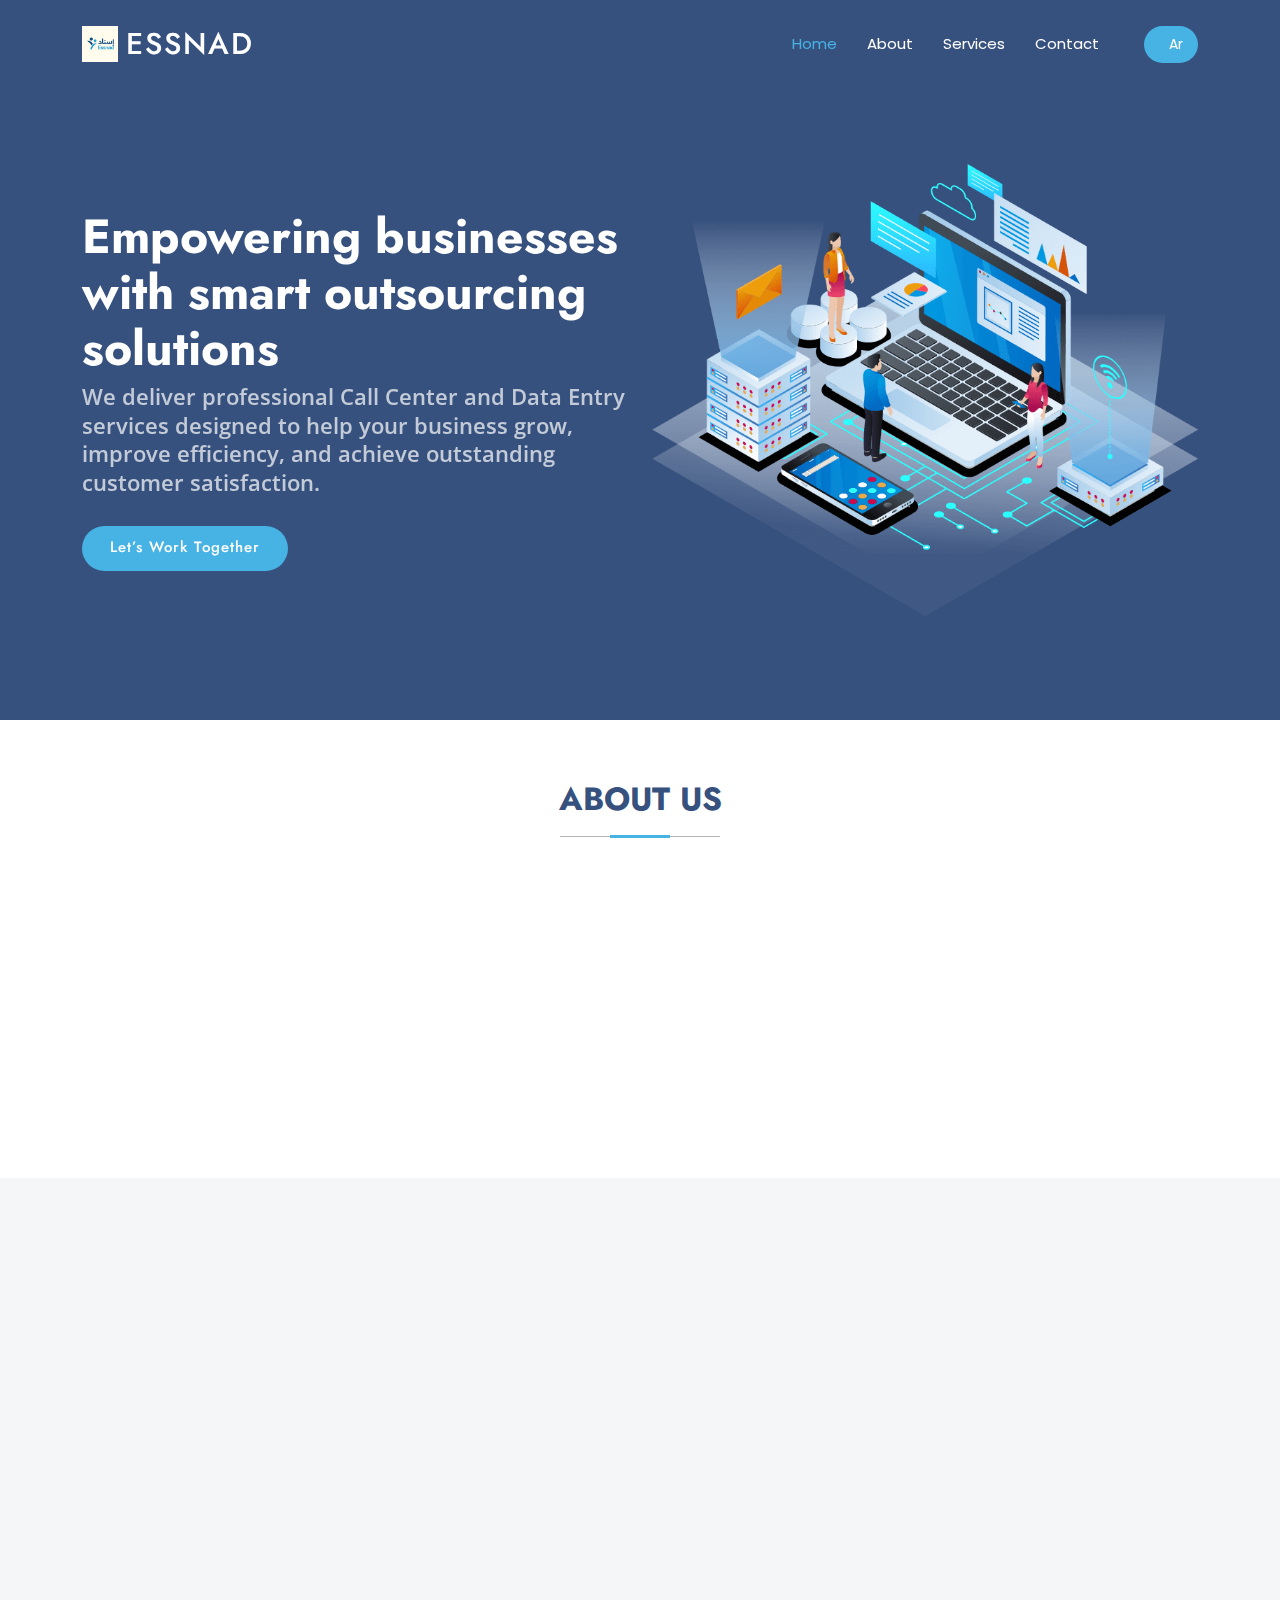
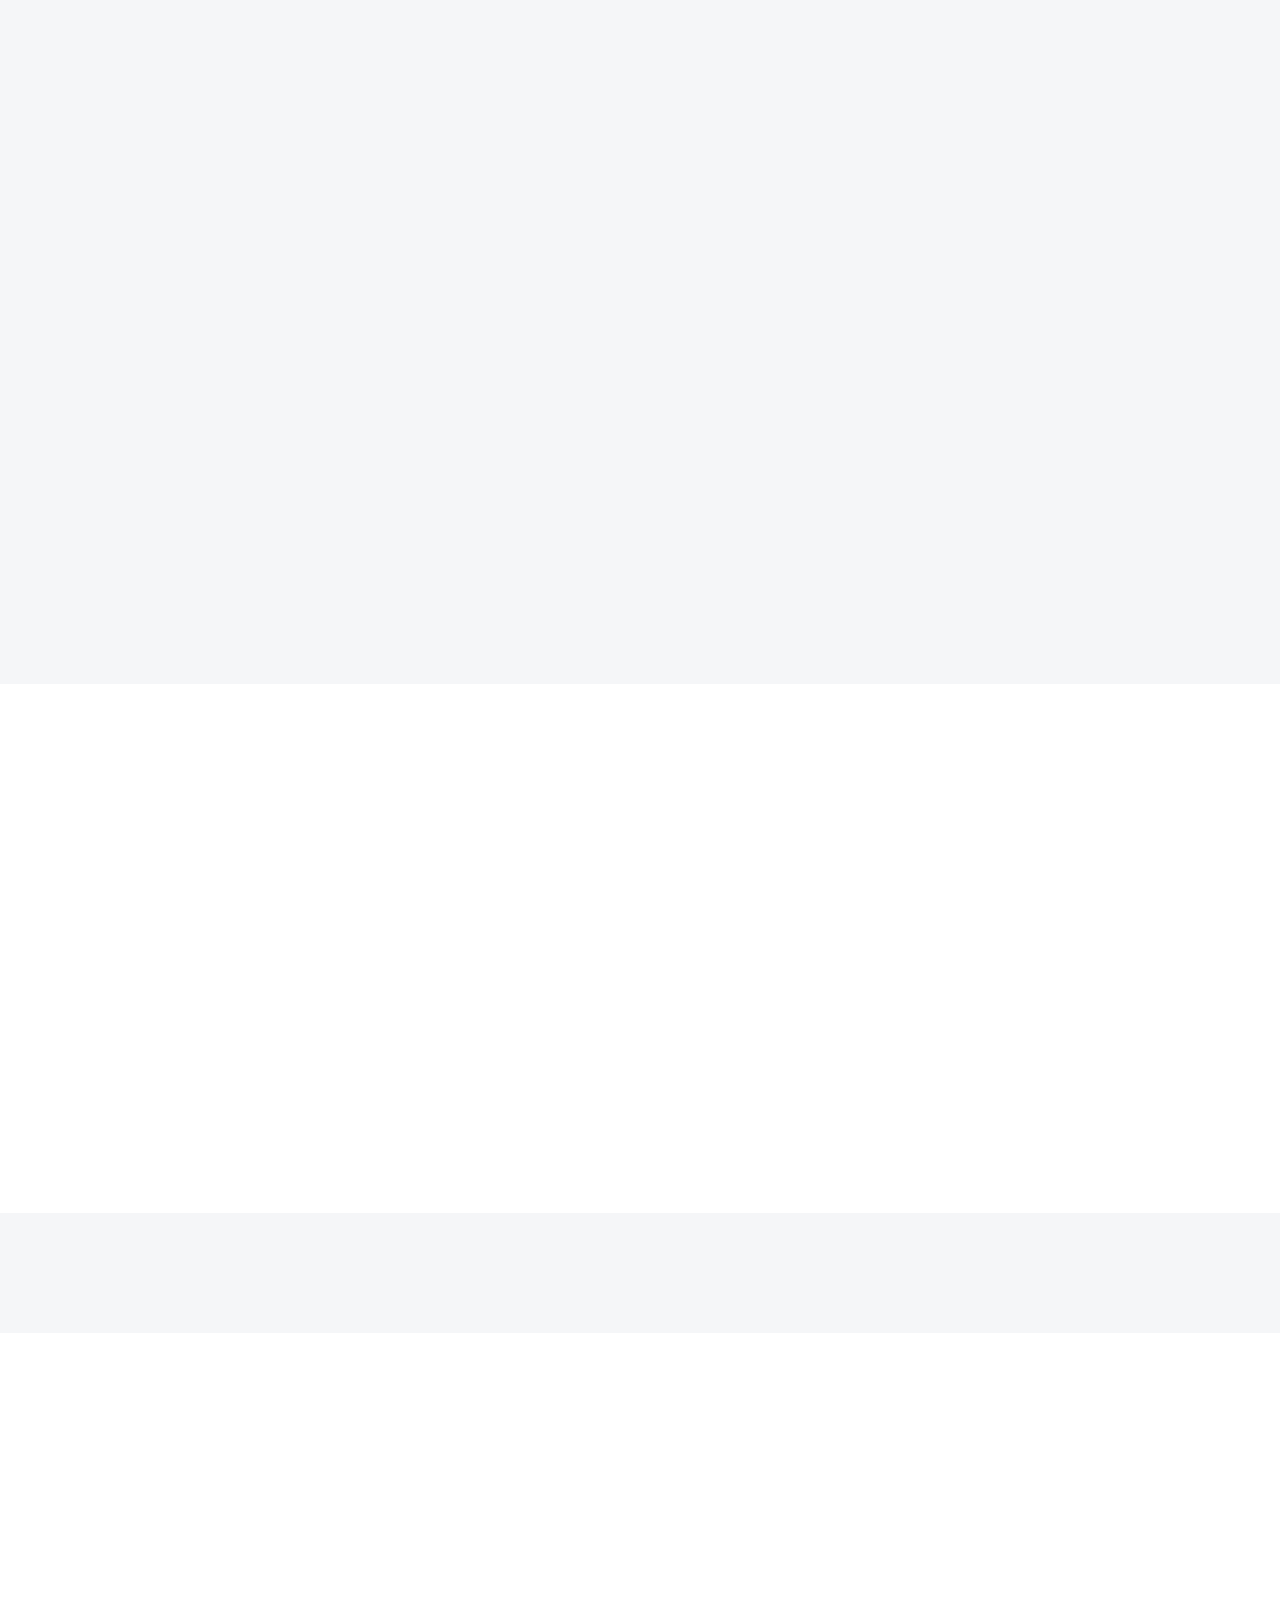
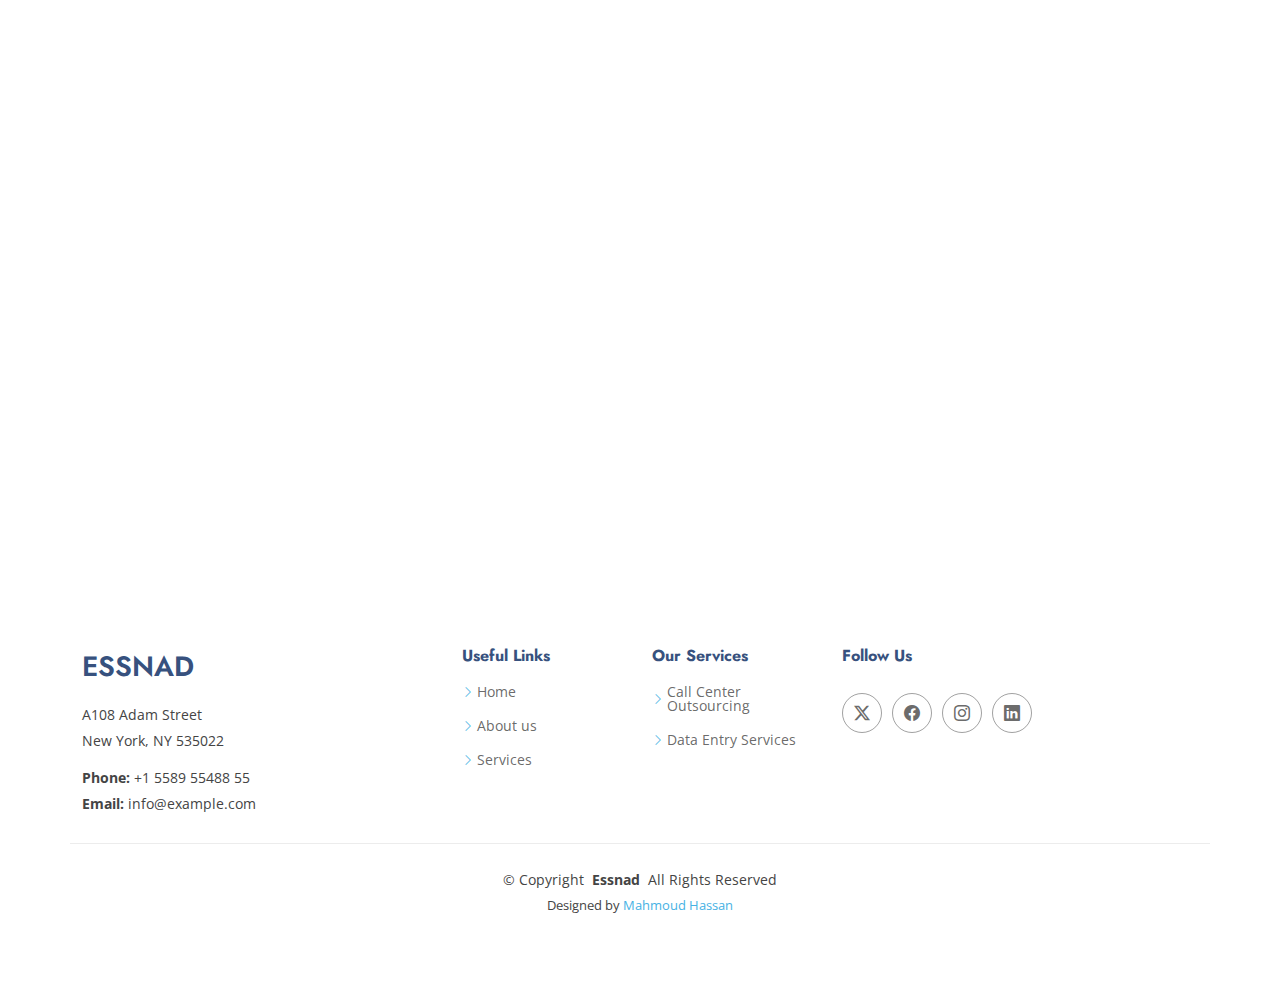
<file: index.html>
<!DOCTYPE html>
<html lang="en">

<head>
  <meta charset="utf-8">
  <meta content="width=device-width, initial-scale=1.0" name="viewport">
  <title>Essnad</title>
  <meta name="description" content="">
  <meta name="keywords" content="">

  <!-- Favicons -->
  <link href="assets/img/logo.jpg" rel="icon">
  <link href="assets/img/logo.jpg" rel="apple-touch-icon">

  <!-- Fonts -->
  <link href="https://fonts.googleapis.com" rel="preconnect">
  <link href="https://fonts.gstatic.com" rel="preconnect" crossorigin>
  <link href="https://fonts.googleapis.com/css2?family=Open+Sans:ital,wght@0,300;0,400;0,500;0,600;0,700;0,800;1,300;1,400;1,500;1,600;1,700;1,800&family=Poppins:ital,wght@0,100;0,200;0,300;0,400;0,500;0,600;0,700;0,800;0,900;1,100;1,200;1,300;1,400;1,500;1,600;1,700;1,800;1,900&family=Jost:ital,wght@0,100;0,200;0,300;0,400;0,500;0,600;0,700;0,800;0,900;1,100;1,200;1,300;1,400;1,500;1,600;1,700;1,800;1,900&display=swap" rel="stylesheet">

  <!-- Vendor CSS Files -->
  <link href="assets/vendor/bootstrap/css/bootstrap.min.css" rel="stylesheet">
  <link href="assets/vendor/bootstrap-icons/bootstrap-icons.css" rel="stylesheet">
  <link href="assets/vendor/aos/aos.css" rel="stylesheet">
  <link href="assets/vendor/glightbox/css/glightbox.min.css" rel="stylesheet">
  <link href="assets/vendor/swiper/swiper-bundle.min.css" rel="stylesheet">

  <!-- Main CSS File -->
  <link href="assets/css/main.css" rel="stylesheet">


</head>

<body class="index-page">

  
<header id="header" class="header d-flex align-items-center fixed-top">
  <div class="container-fluid container-xl position-relative d-flex align-items-center">

    <a href="index.html" class="logo d-flex align-items-center me-auto">
      <!-- Uncomment the line below if you also wish to use an image logo -->
      <img src="assets/img/logo.jpg" alt="">
      <h1 class="sitename">Essnad</h1>
    </a>

    <nav id="navmenu" class="navmenu">
      <ul>
        <li><a href="#hero" class="active">Home</a></li>
        <li><a href="#about">About</a></li>
        <li><a href="#services">Services</a></li>
        <!--  <li> <a href="#pricing">Pricing</a></li> -->
         <li><a href="#contact">Contact</a></li>
         <li><a href="index-ar.html" class="btn-getstarted">Ar</a></li>
      </ul>
      <i class="mobile-nav-toggle d-xl-none bi bi-list"></i>
    </nav>

 
  </div>
</header>
  <main class="main">

    <!-- Hero Section -->
    <section id="hero" class="hero section dark-background">

      <div class="container">
        <div class="row gy-4">
          <div class="col-lg-6 order-2 order-lg-1 d-flex flex-column justify-content-center" data-aos="zoom-out">
            <h1>Empowering businesses with smart outsourcing solutions</h1>
            <p>We deliver professional Call Center and Data Entry services designed to help your business grow, improve efficiency, and achieve outstanding customer satisfaction.</p>
            <div class="d-flex">
              <a href="#about" class="btn-get-started">Let’s Work Together</a>
            </div>
          </div>
          <div class="col-lg-6 order-1 order-lg-2 hero-img" data-aos="zoom-out" data-aos-delay="200">
            <img src="assets/img/hero-img.png" class="img-fluid animated" alt="">
          </div>
        </div>
      </div>

    </section><!-- /Hero Section -->

    <!-- Key Highlights Section -->
    <!-- <section id="key-highlights" class="key-highlights section light-background">
      <div class="container">
        <div class="row gy-4">
          <div class="col-lg-4" data-aos="fade-up" data-aos-delay="100">
            <div class="icon-box d-flex align-items-center">
              <div class="icon"><i class="bi bi-person-check"></i></div>
              <div>
                <h4>Professional Team</h4>
                <p>Our experienced agents and management professionals ensure every client receives top-quality service and consistent performance.</p>
              </div>
            </div>
          </div>
          <div class="col-lg-4" data-aos="fade-up" data-aos-delay="200">
            <div class="icon-box d-flex align-items-center">
              <div class="icon"><i class="bi bi-shield-check"></i></div>
              <div>
                <h4>Reliable Service</h4>
                <p>We combine accuracy, efficiency, and communication excellence to help businesses operate smoothly and confidently.</p>
              </div>
            </div>
          </div>
          <div class="col-lg-4" data-aos="fade-up" data-aos-delay="300">
            <div class="icon-box d-flex align-items-center">
              <div class="icon"><i class="bi bi-lightbulb"></i></div>
              <div>
                <h4>Future Vision</h4>
                <p>We aim to become a complete outsourcing hub, offering broader business solutions that meet every company’s evolving needs.</p>
              </div>
            </div>
          </div>
        </div>
      </div>
    </section> -->
    <!-- /Key Highlights Section -->

    <!-- About Section -->
    <section id="about" class="about section">

      <!-- Section Title -->
      <div class="container section-title" data-aos="fade-up">
        <h2>About Us</h2>
      </div><!-- End Section Title -->

      <div class="container">

        <div class="row gy-4">

          <div class="col-lg-6 content" data-aos="fade-up" data-aos-delay="100">
            <p>We are a dedicated outsourcing company specialized in Call Center and Data Entry services. Our team consists of skilled professionals with solid experience in customer service, business operations, and client relations.</p>
            <p>We believe in building partnerships, not just providing services. Our goal is to empower businesses to focus on growth while we handle their operational support.</p>
          </div>

          <div class="col-lg-6" data-aos="fade-up" data-aos-delay="200">
            <p>As part of our long-term vision, we plan to expand our services to cover a full range of corporate and organizational solutions, meeting the growing needs of companies in every sector.</p>
            <!-- <a href="starter-page.html" class="read-more"><span>Read More</span><i class="bi bi-arrow-right"></i></a> -->
          </div>

        </div>

      </div>

    </section><!-- /About Section -->

    <!-- Why Us Section -->
      <section id="key-highlights" class="key-highlights section light-background">
      <div class="container">
        <div class="row gy-4">
          <div class="col-lg-6 order-2 order-lg-1">
            <div class="content">
              <h2 class="section-title" data-aos="fade-up"> Key Highlights</h2>
              <ul class="list-unstyled">
                <li data-aos="fade-up" data-aos-delay="100"><i class="bi bi-person-check"></i> <span><strong>Professional Team:</strong> Our experienced agents and management professionals ensure every client receives top-quality service and consistent performance.</span></li>
                <li data-aos="fade-up" data-aos-delay="200"><i class="bi bi-shield-check"></i> <span><strong>Reliable Service:</strong> We combine accuracy, efficiency, and communication excellence to help businesses operate smoothly and confidently.</span></li>
                <li data-aos="fade-up" data-aos-delay="300"><i class="bi bi-lightbulb"></i> <span><strong>Future Vision:</strong> We aim to become a complete outsourcing hub, offering broader business solutions that meet every company’s evolving needs.</span></li>
              </ul>
            </div>
          </div>
          <div class="col-lg-6 order-1 order-lg-2 hero-img" data-aos="zoom-out" data-aos-delay="200">
            <img src="assets/img/illustration/illustration-10.webp" class="img-fluid animated" alt="">
          </div>
        </div>
      </div>
    </section><!-- /Key Highlights Section -->


    <!-- Services Section -->
    <section id="services" class="services section light-background">

      <!-- Section Title -->
      <div class="container section-title" data-aos="fade-up">
        <h2>Our Services</h2>
        <p>We offer customized outsourcing services that help businesses save time, reduce workload, and maintain exceptional performance.</p>
      </div><!-- End Section Title -->

      <div class="container">

        <div class="row gy-4">

          <div class="col-xl-6 col-md-6 d-flex" data-aos="fade-up" data-aos-delay="100">
            <div class="service-item position-relative">
              <div class="icon"><i class="bi bi-headset icon"></i></div>
              <div>
                <h4><a href="" class="stretched-link">Call Center Outsourcing</a></h4>
                <p>Inbound and outbound calls, customer care, telesales, and communication management.</p>
              </div>
            </div>
          </div><!-- End Service Item -->

          <div class="col-xl-6 col-md-6 d-flex" data-aos="fade-up" data-aos-delay="200">
            <div class="service-item position-relative">
              <div class="icon"><i class="bi bi-journal-text icon"></i></div>
              <div>
                <h4><a href="" class="stretched-link">Data Entry Services</a></h4>
                <p>Fast, accurate, and secure data management for all types of documents and records.</p>
              </div>
            </div>
          </div><!-- End Service Item -->

        </div>
        <div class="row mt-4">
          <div class="col-12 text-center" data-aos="fade-up" data-aos-delay="300">
            <p>We are continuously working to introduce more solutions that support the operational and administrative needs of companies, ensuring that our clients can rely on us for every stage of their growth.</p>
          </div>
        </div>

      </div>

    </section><!-- /Services Section -->

    <!-- Why Choose Us Section -->
    <section id="why-choose-us" class="why-choose-us section">
      <div class="container">
        <div class="row gy-4">
          <div class="col-lg-6 order-2 order-lg-1">
            <div class="content">
              <h2 class="section-title" data-aos="fade-up">Why Choose Us</h2>
              <ul class="list-unstyled">
                <li data-aos="fade-up" data-aos-delay="100"><i class="bi bi-check-circle"></i> <span><strong>Strong Experienced Team:</strong> Our agents and managers have proven expertise and a passion for excellence.</span></li>
                <li data-aos="fade-up" data-aos-delay="200"><i class="bi bi-check-circle"></i> <span><strong>High Quality & Reliability:</strong> We deliver consistent, efficient, and professional service every time.</span></li>
                <li data-aos="fade-up" data-aos-delay="300"><i class="bi bi-check-circle"></i> <span><strong>Flexibility:</strong> Whether you need full outsourcing or partial support, we tailor our solutions to fit your goals.</span></li>
                <li data-aos="fade-up" data-aos-delay="400"><i class="bi bi-check-circle"></i> <span><strong>Future Expansion:</strong> We are not limited to Call Center and Data Entry — our mission is to become your complete outsourcing partner for all business services.</span></li>
              </ul>
            </div>
          </div>
          <div class="col-lg-6 order-1 order-lg-2 hero-img" data-aos="zoom-out" data-aos-delay="200">
            <img src="assets/img/why-us.png" class="img-fluid animated" alt="">
          </div>
        </div>
      </div>
    </section><!-- /Why Choose Us Section -->

    <!-- Call To Action Section -->
  <!--   <section id="call-to-action" class="call-to-action section dark-background">

      <img src="assets/img/bg/bg-8.webp" alt="">

      <div class="container">

        <div class="row" data-aos="zoom-in" data-aos-delay="100">
          <div class="col-xl-9 text-center text-xl-start">
            <h3>Call To Action</h3>
            <p>Duis aute irure dolor in reprehenderit in voluptate velit esse cillum dolore eu fugiat nulla pariatur. Excepteur sint occaecat cupidatat non proident, sunt in culpa qui officia deserunt mollit anim id est laborum.</p>
          </div>
          <div class="col-xl-3 cta-btn-container text-center">
            <a class="cta-btn align-middle" href="#">Call To Action</a>
          </div>
        </div>

      </div>

    </section> -->
    <!-- /Call To Action Section -->



  
    <!-- Pricing Section -->
    <section id="pricing" class="pricing section light-background">

      <!-- Section Title -->
    <!--   <div class="container section-title" data-aos="fade-up">
        <h2>Pricing</h2>
        <p>Necessitatibus eius consequatur ex aliquid fuga eum quidem sint consectetur velit</p>
      </div> -->
      <!-- End Section Title -->

    <!--   <div class="container">

        <div class="row gy-4">

          <div class="col-lg-4" data-aos="zoom-in" data-aos-delay="100">
            <div class="pricing-item">
              <h3>Free Plan</h3>
              <h4><sup>$</sup>0<span> / month</span></h4>
              <ul>
                <li><i class="bi bi-check"></i> <span>Quam adipiscing vitae proin</span></li>
                <li><i class="bi bi-check"></i> <span>Nec feugiat nisl pretium</span></li>
                <li><i class="bi bi-check"></i> <span>Nulla at volutpat diam uteera</span></li>
                <li class="na"><i class="bi bi-x"></i> <span>Pharetra massa massa ultricies</span></li>
                <li class="na"><i class="bi bi-x"></i> <span>Massa ultricies mi quis hendrerit</span></li>
              </ul>
            
            </div>
          </div> -->
          <!-- End Pricing Item -->

       <!--    <div class="col-lg-4" data-aos="zoom-in" data-aos-delay="200">
            <div class="pricing-item featured">
              <h3>Business Plan</h3>
              <h4><sup>$</sup>29<span> / month</span></h4>
              <ul>
                <li><i class="bi bi-check"></i> <span>Quam adipiscing vitae proin</span></li>
                <li><i class="bi bi-check"></i> <span>Nec feugiat nisl pretium</span></li>
                <li><i class="bi bi-check"></i> <span>Nulla at volutpat diam uteera</span></li>
                <li><i class="bi bi-check"></i> <span>Pharetra massa massa ultricies</span></li>
                <li><i class="bi bi-check"></i> <span>Massa ultricies mi quis hendrerit</span></li>
              </ul>
            
            </div>
          </div> -->
          <!-- End Pricing Item -->

     <!--      <div class="col-lg-4" data-aos="zoom-in" data-aos-delay="300">
            <div class="pricing-item">
              <h3>Developer Plan</h3>
              <h4><sup>$</sup>49<span> / month</span></h4>
              <ul>
                <li><i class="bi bi-check"></i> <span>Quam adipiscing vitae proin</span></li>
                <li><i class="bi bi-check"></i> <span>Nec feugiat nisl pretium</span></li>
                <li><i class="bi bi-check"></i> <span>Nulla at volutpat diam uteera</span></li>
                <li><i class="bi bi-check"></i> <span>Pharetra massa massa ultricies</span></li>
                <li><i class="bi bi-check"></i> <span>Massa ultricies mi quis hendrerit</span></li>
              </ul>
        
            </div>
          </div> -->
          <!-- End Pricing Item -->

        </div>

      </div>

    </section>
    <!-- /Pricing Section -->

 

    <!-- Contact Section -->
    <section id="contact" class="contact section">

      <!-- Section Title -->
      <div class="container section-title" data-aos="fade-up">
        <h2>Contact</h2>
        <p></p>
      </div><!-- End Section Title -->

      <div class="container" data-aos="fade-up" data-aos-delay="100">

        <div class="row gy-4">

          <div class="col-lg-12">

            <div class="info-wrap">
              <div class="info-item d-flex" data-aos="fade-up" data-aos-delay="200">
                <i class="bi bi-geo-alt flex-shrink-0"></i>
                <div>
                  <h3>Address</h3>
                  <p>A108 Adam Street, New York, NY 535022</p>
                </div>
              </div><!-- End Info Item -->

              <div class="info-item d-flex" data-aos="fade-up" data-aos-delay="300">
                <i class="bi bi-telephone flex-shrink-0"></i>
                <div>
                  <h3>Call Us</h3>
                  <p>+1 5589 55488 55</p>
                </div>
              </div><!-- End Info Item -->

              <div class="info-item d-flex" data-aos="fade-up" data-aos-delay="400">
                <i class="bi bi-envelope flex-shrink-0"></i>
                <div>
                  <h3>Email Us</h3>
                  <p>info@example.com</p>
                </div>
              </div><!-- End Info Item -->

              <iframe src="https://www.google.com/maps/embed?pb=!1m14!1m8!1m3!1d48389.78314118045!2d-74.006138!3d40.710059!3m2!1i1024!2i768!4f13.1!3m3!1m2!1s0x89c25a22a3bda30d%3A0xb89d1fe6bc499443!2sDowntown%20Conference%20Center!5e0!3m2!1sen!2sus!4v1676961268712!5m2!1sen!2sus" frameborder="0" style="border:0; width: 100%; height: 270px;" allowfullscreen="" loading="lazy" referrerpolicy="no-referrer-when-downgrade"></iframe>
            </div>
          </div>

        
        </div>

      </div>

    </section><!-- /Contact Section -->

  </main>
<footer id="footer" class="footer">

   

    <div class="container footer-top">
      <div class="row gy-4">
        <div class="col-lg-4 col-md-6 footer-about">
          <a href="index.html" class="d-flex align-items-center">
            <span class="sitename">Essnad</span>
          </a>
          <div class="footer-contact pt-3">
            <p>A108 Adam Street</p>
            <p>New York, NY 535022</p>
            <p class="mt-3"><strong>Phone:</strong> <span>+1 5589 55488 55</span></p>
            <p><strong>Email:</strong> <span>info@example.com</span></p>
          </div>
        </div>

        <div class="col-lg-2 col-md-3 footer-links">
          <h4>Useful Links</h4>
          <ul>
            <li><i class="bi bi-chevron-right"></i> <a href="#">Home</a></li>
            <li><i class="bi bi-chevron-right"></i> <a href="#about">About us</a></li>
            <li><i class="bi bi-chevron-right"></i> <a href="#services">Services</a></li>
         
          </ul>
        </div>

        <div class="col-lg-2 col-md-3 footer-links">
          <h4>Our Services</h4>
          <ul>
            <li><i class="bi bi-chevron-right"></i> <a href="#">Call Center Outsourcing</a></li>
            <li><i class="bi bi-chevron-right"></i> <a href="#">Data Entry Services</a></li>
            
          </ul>
        </div>

        <div class="col-lg-4 col-md-12">
          <h4>Follow Us</h4>
          <p></p>
          <div class="social-links d-flex">
            <a href=""><i class="bi bi-twitter-x"></i></a>
            <a href=""><i class="bi bi-facebook"></i></a>
            <a href=""><i class="bi bi-instagram"></i></a>
            <a href=""><i class="bi bi-linkedin"></i></a>
          </div>
        </div>

      </div>
    </div>

    <div class="container copyright text-center mt-4">
      <p>© <span>Copyright</span> <strong class="px-1 sitename">Essnad</strong> <span>All Rights Reserved</span></p>
      <div class="credits">
        Designed by <a href="#">Mahmoud Hassan</a>
      </div>
    </div>

  </footer>


  <!-- Scroll Top -->
  <a href="#" id="scroll-top" class="scroll-top d-flex align-items-center justify-content-center"><i class="bi bi-arrow-up-short"></i></a>

  <!-- Preloader -->
  <div id="preloader"></div>

  <!-- Vendor JS Files -->
  <script src="assets/vendor/bootstrap/js/bootstrap.bundle.min.js"></script>
  <script src="assets/vendor/php-email-form/validate.js"></script>
  <script src="assets/vendor/aos/aos.js"></script>
  <script src="assets/vendor/glightbox/js/glightbox.min.js"></script>
  <script src="assets/vendor/swiper/swiper-bundle.min.js"></script>
  <script src="assets/vendor/waypoints/noframework.waypoints.js"></script>
  <script src="assets/vendor/imagesloaded/imagesloaded.pkgd.min.js"></script>
  <script src="assets/vendor/isotope-layout/isotope.pkgd.min.js"></script>
<!-- <script src="assets/js/load-components.js"></script> -->
  <!-- Main JS File -->
  <script src="assets/js/main.js" defer></script>

</body>

</html>
</file>
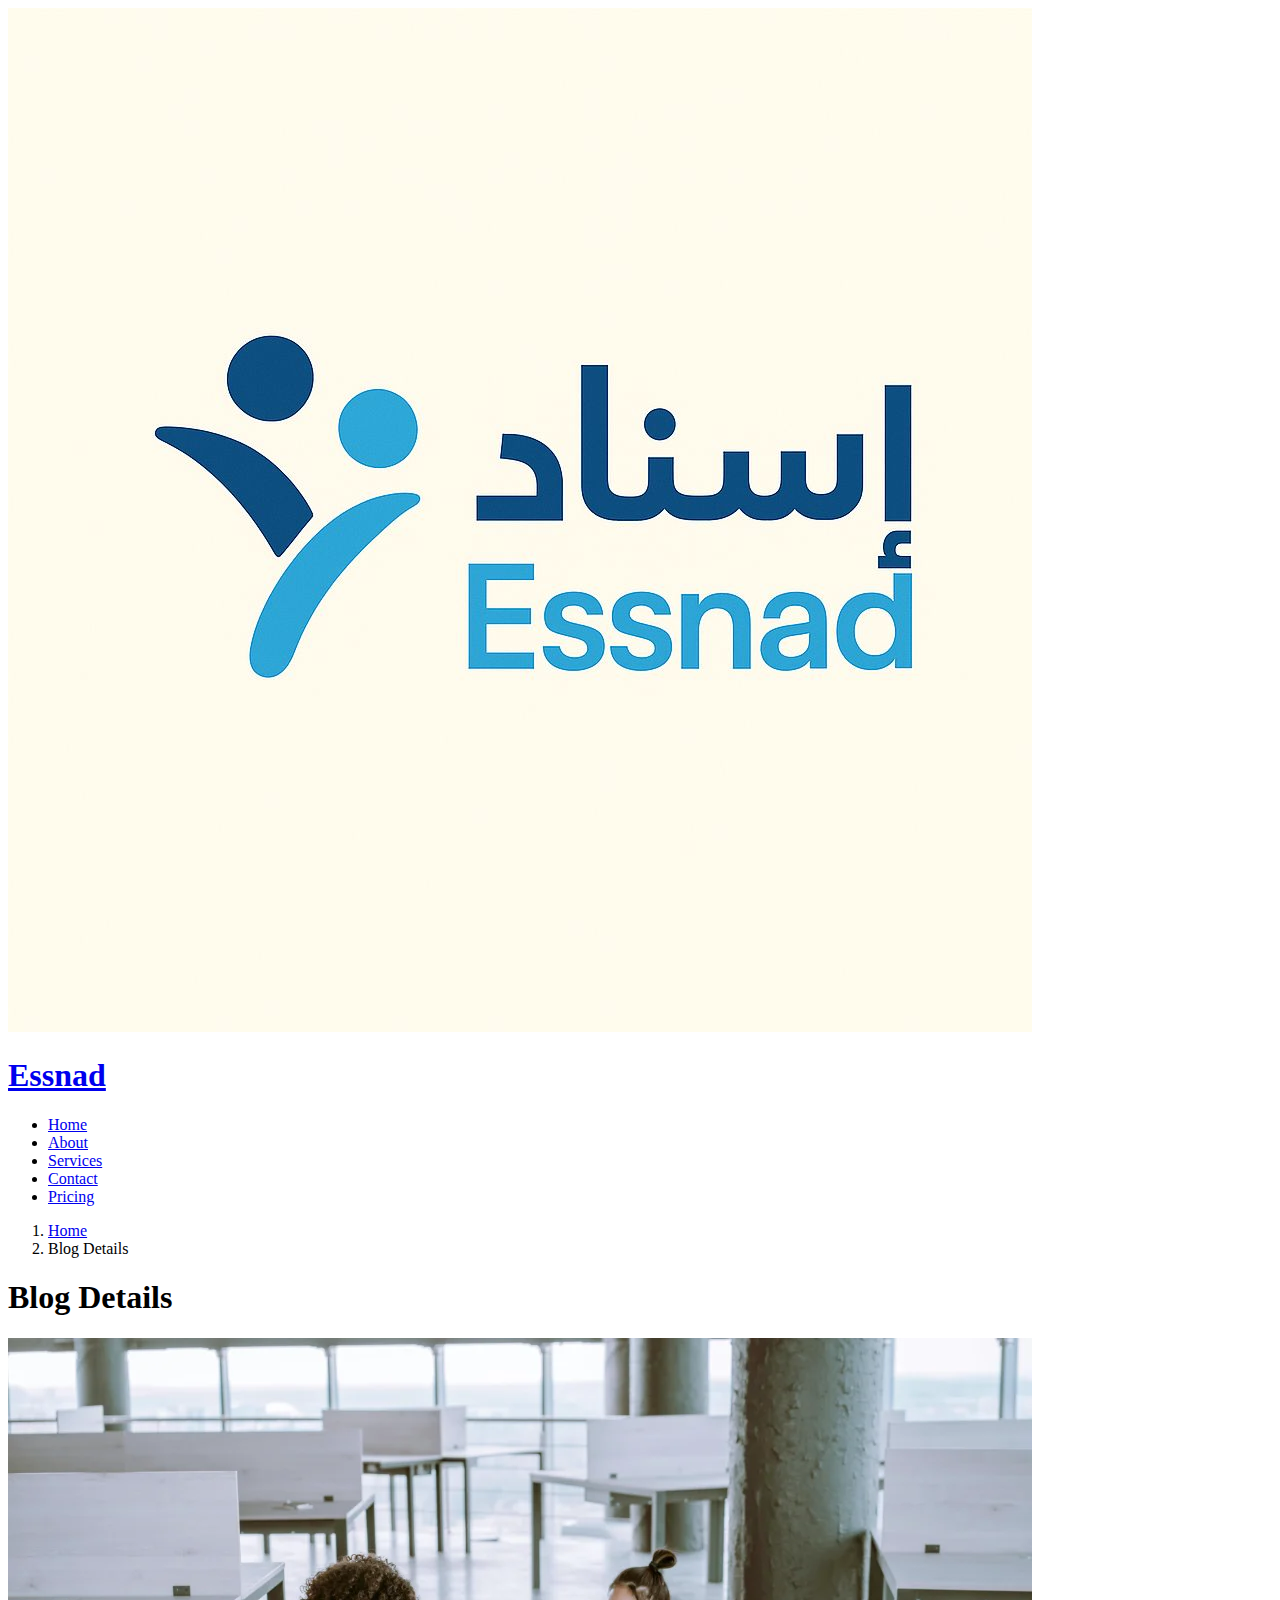
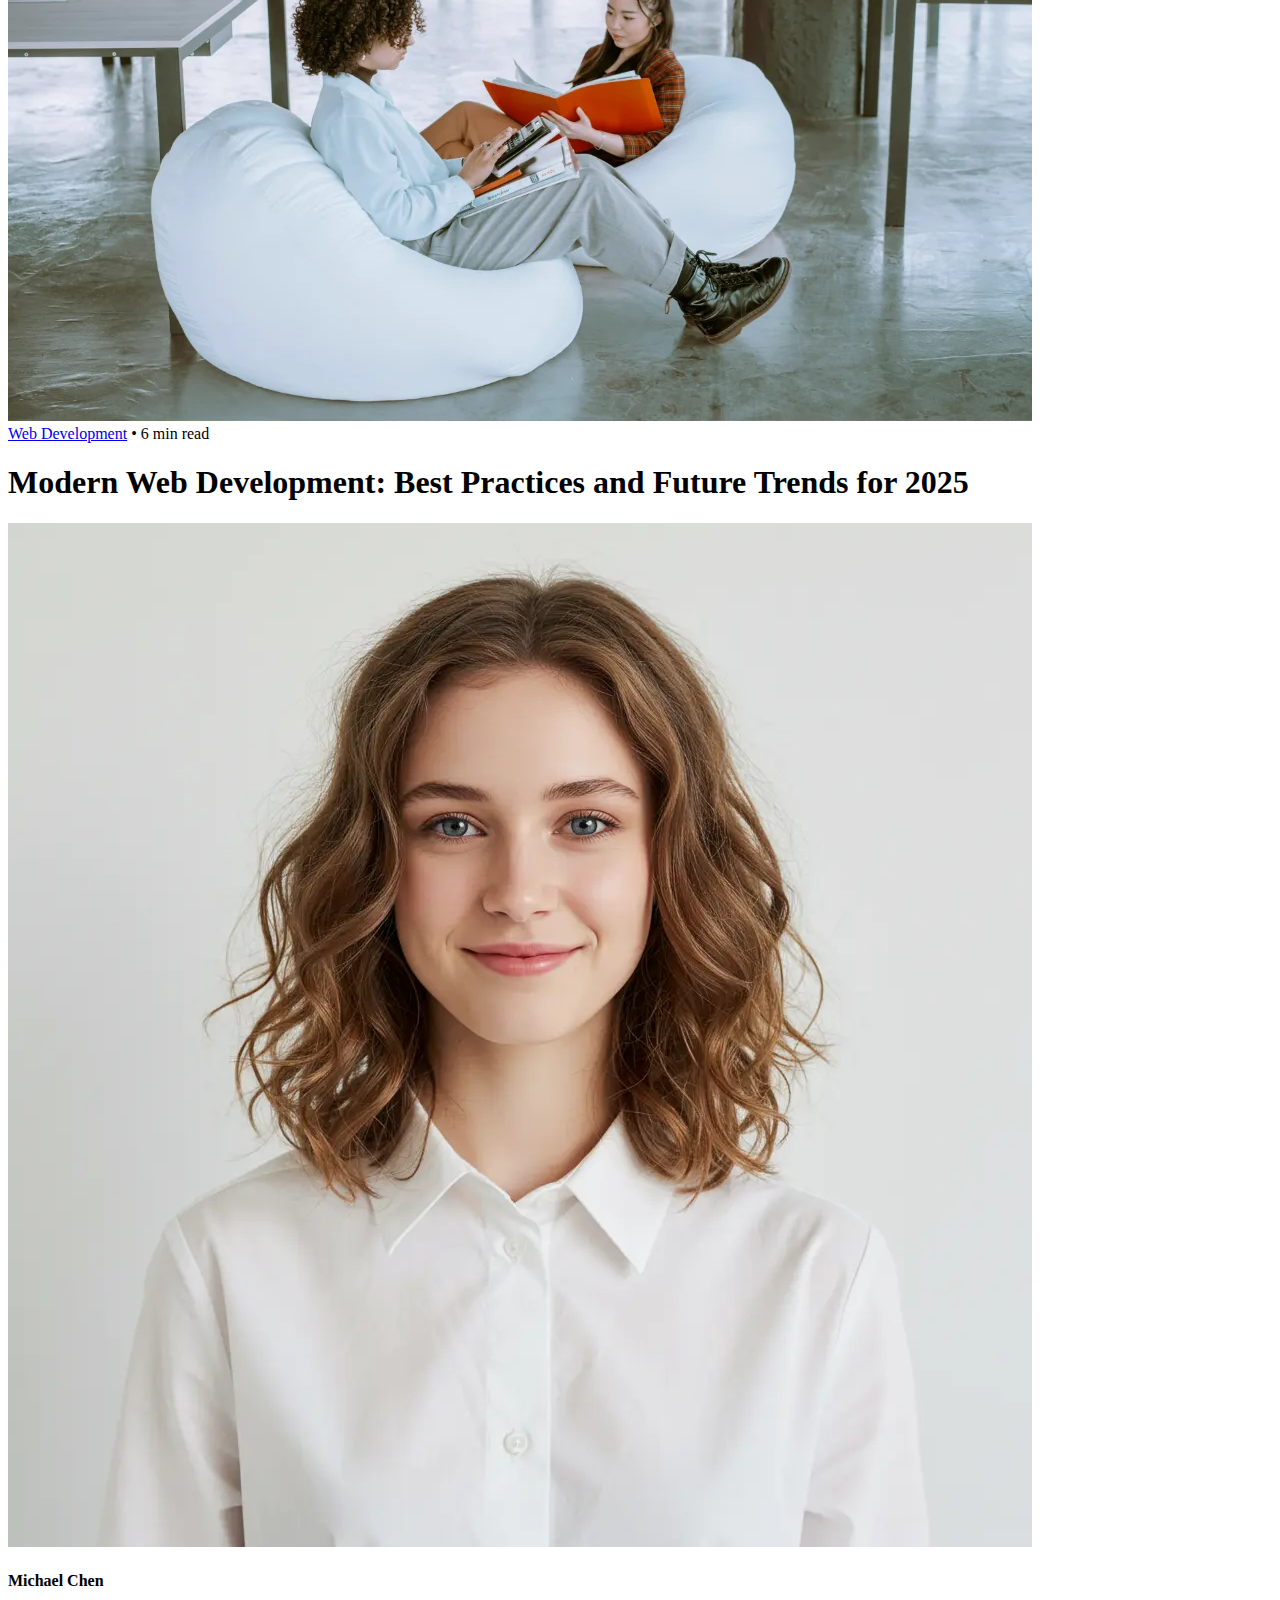
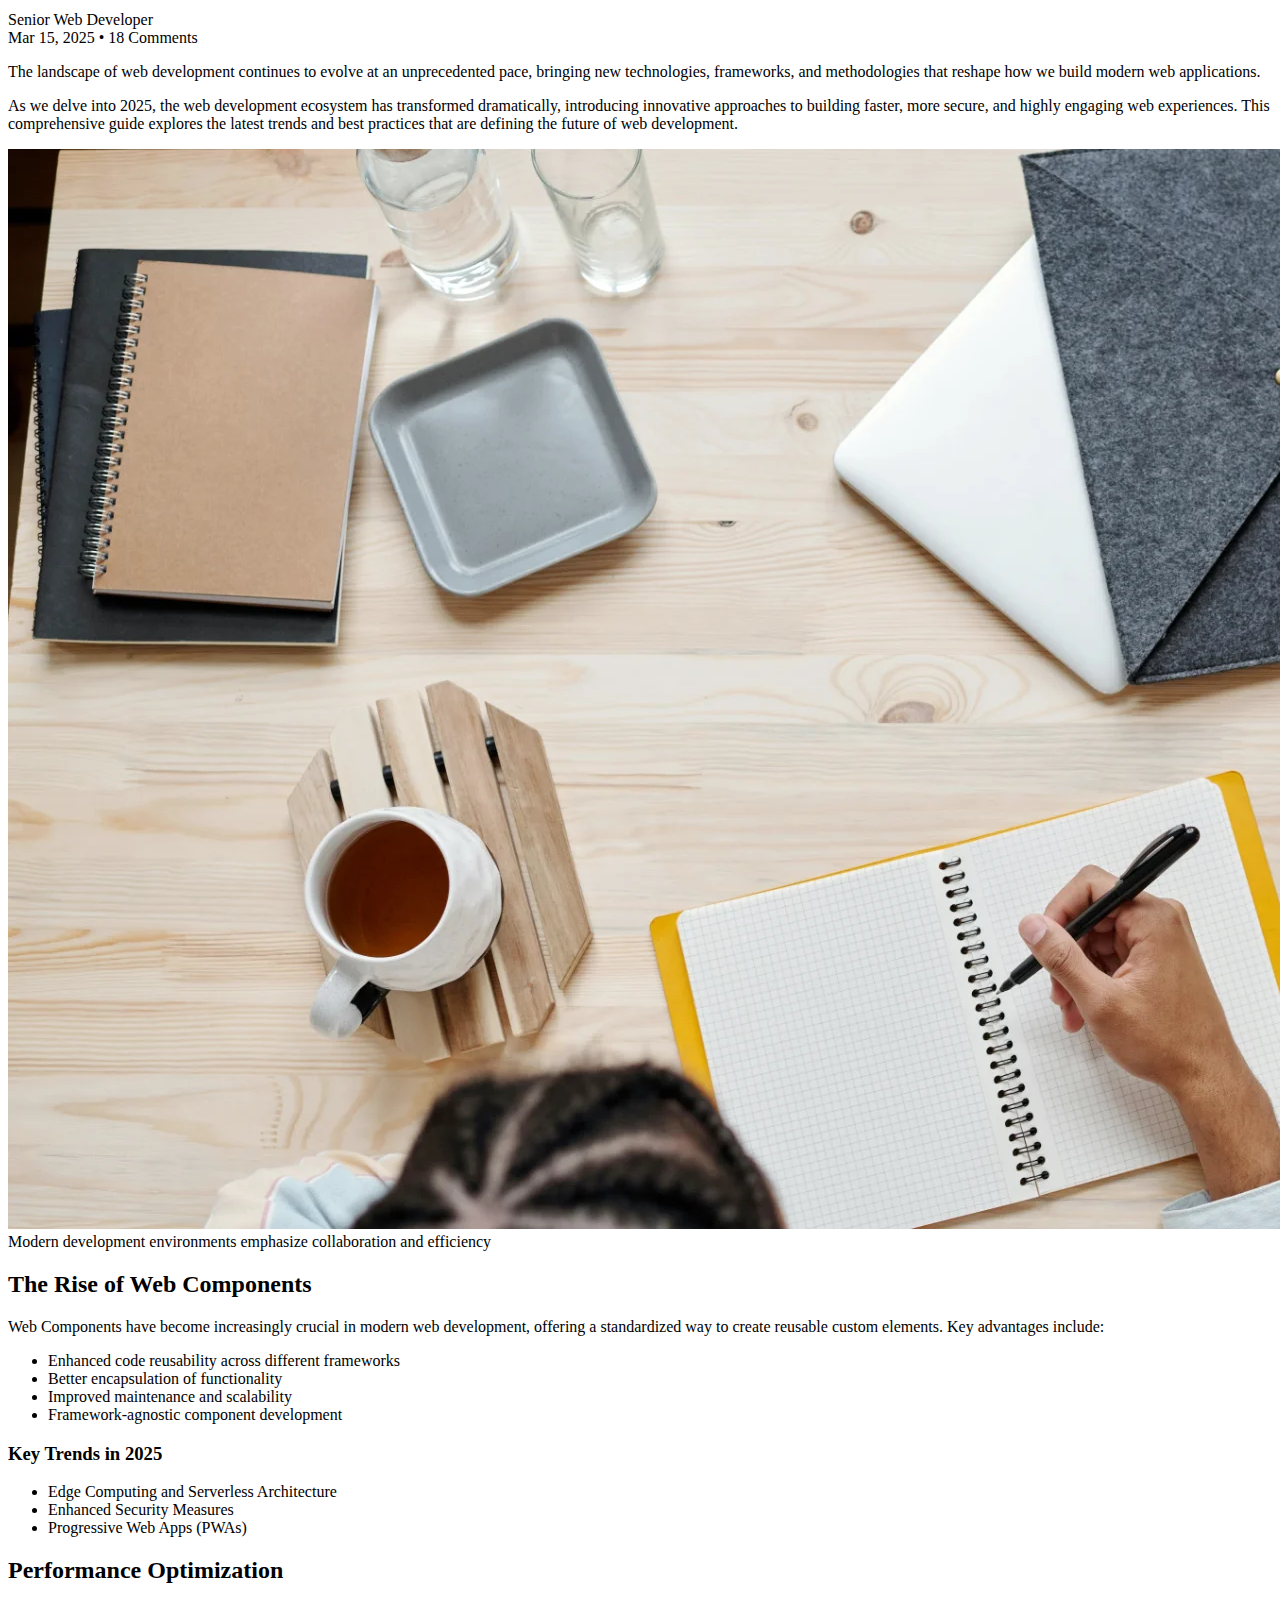
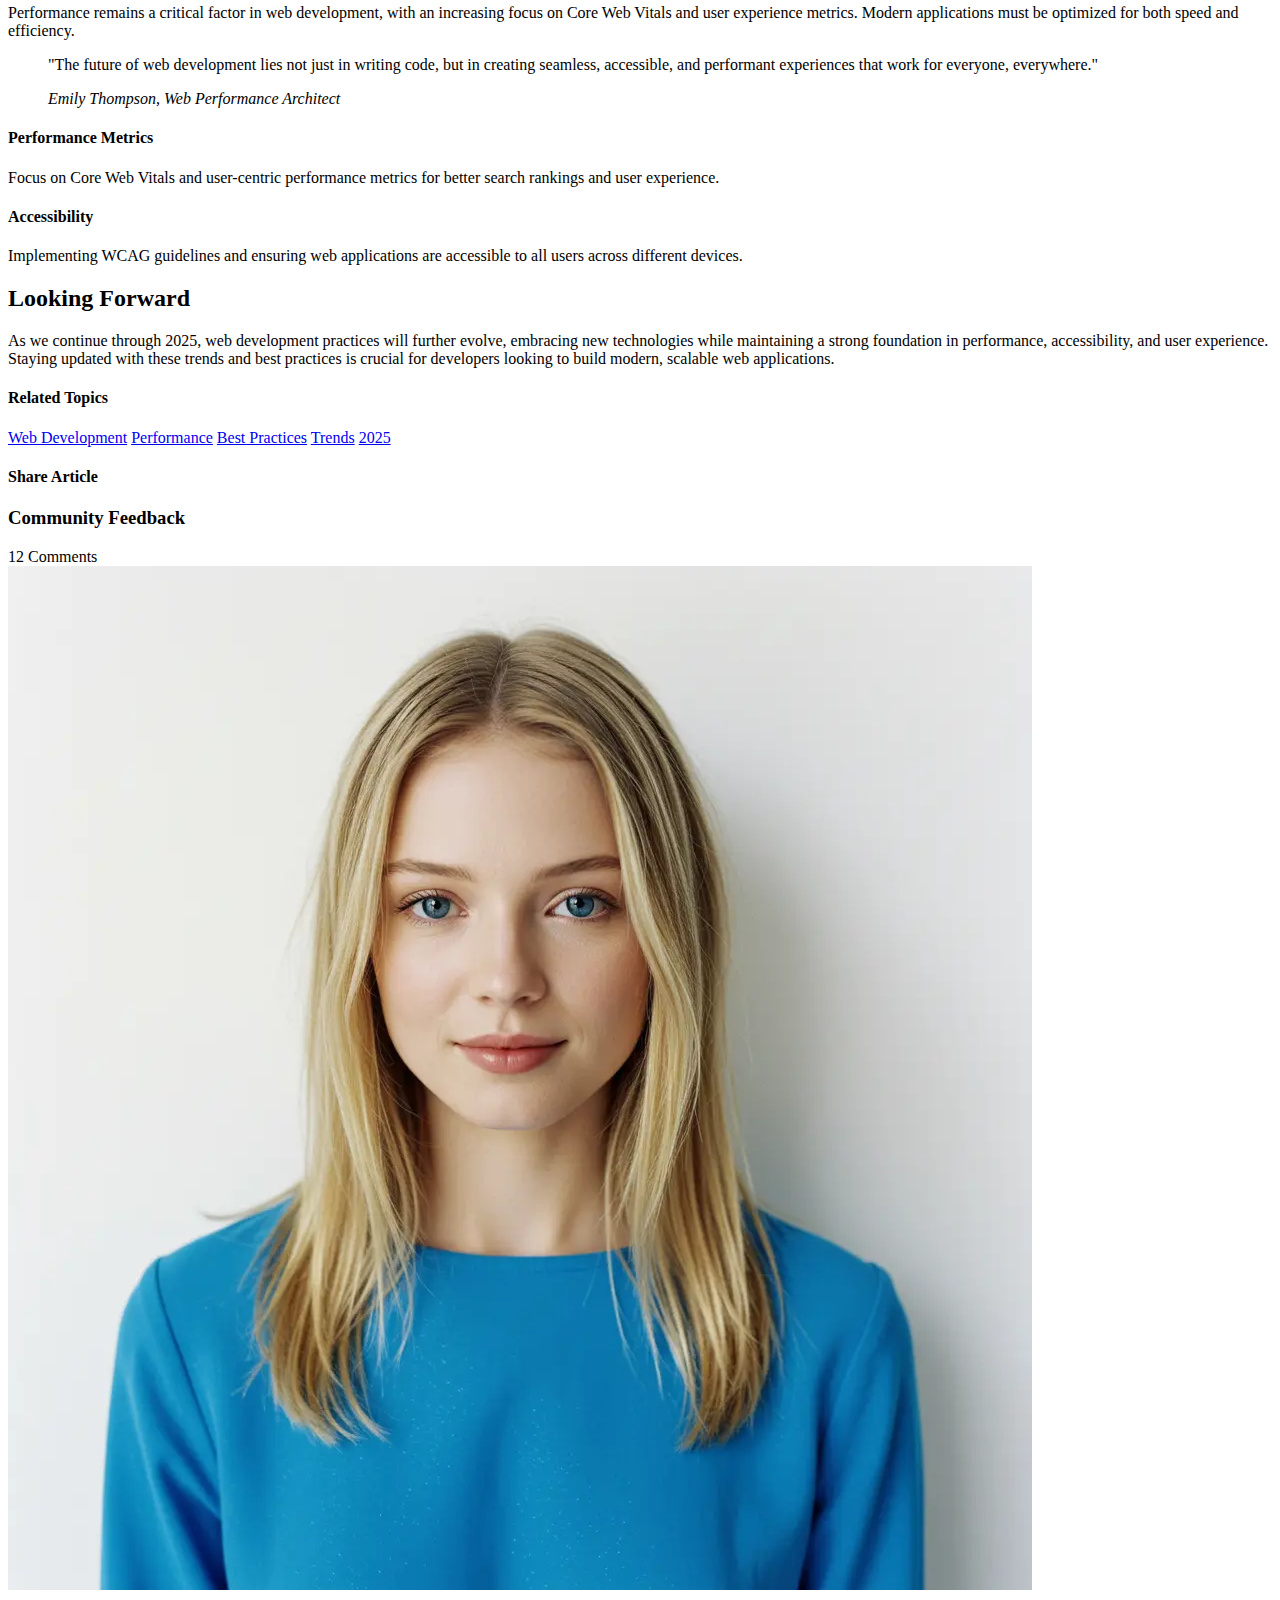
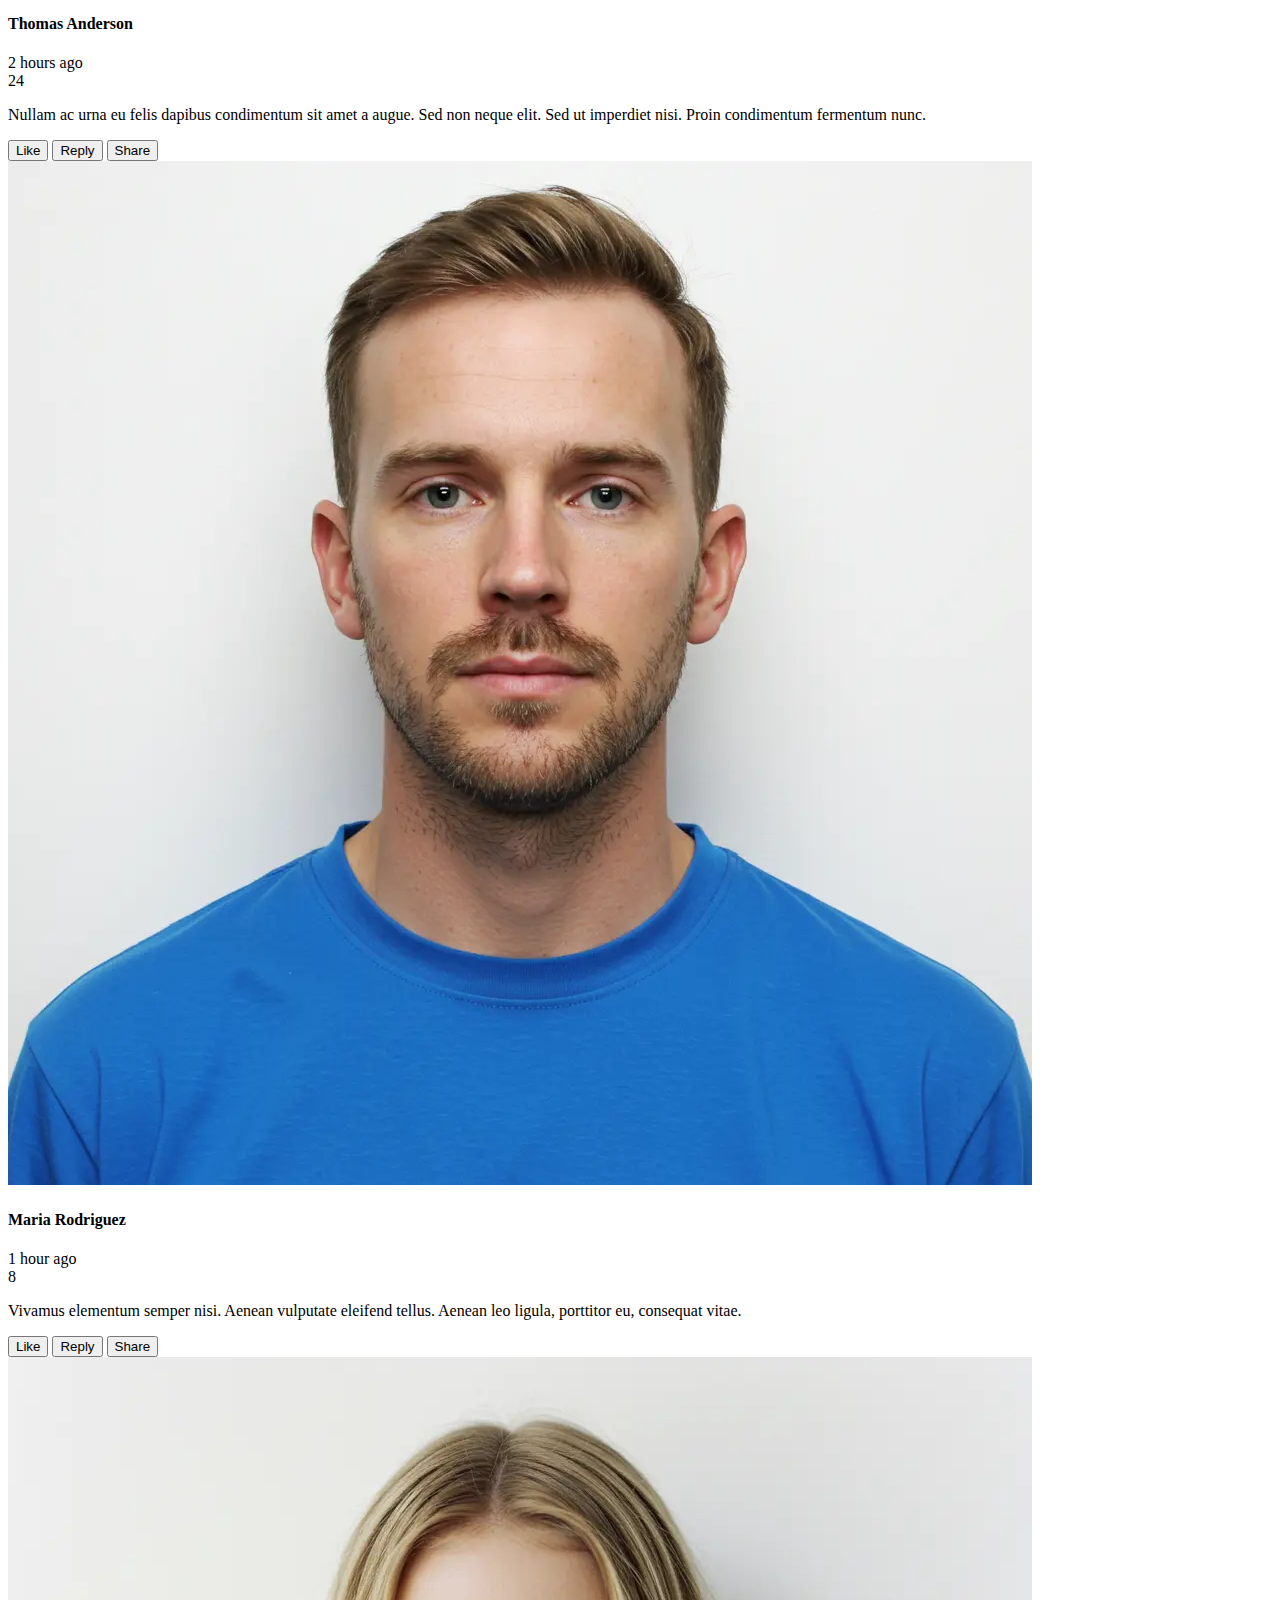
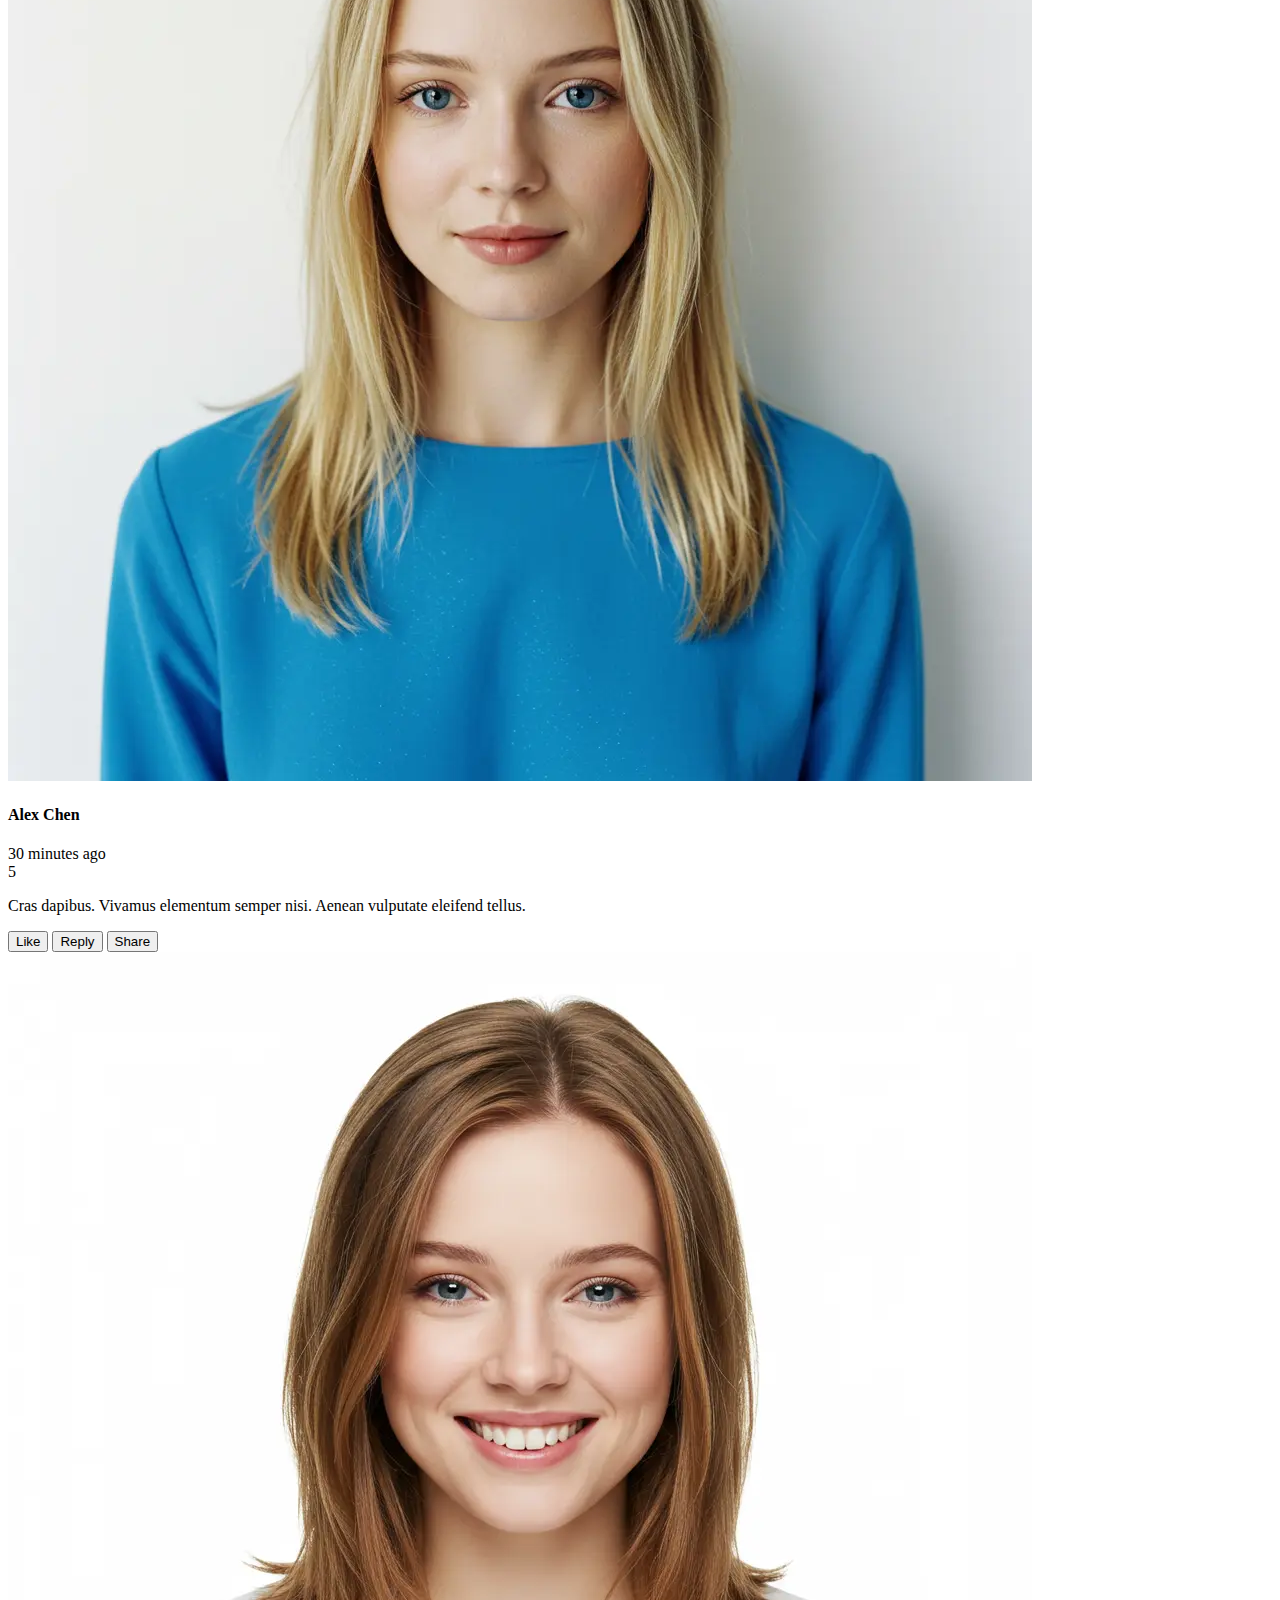
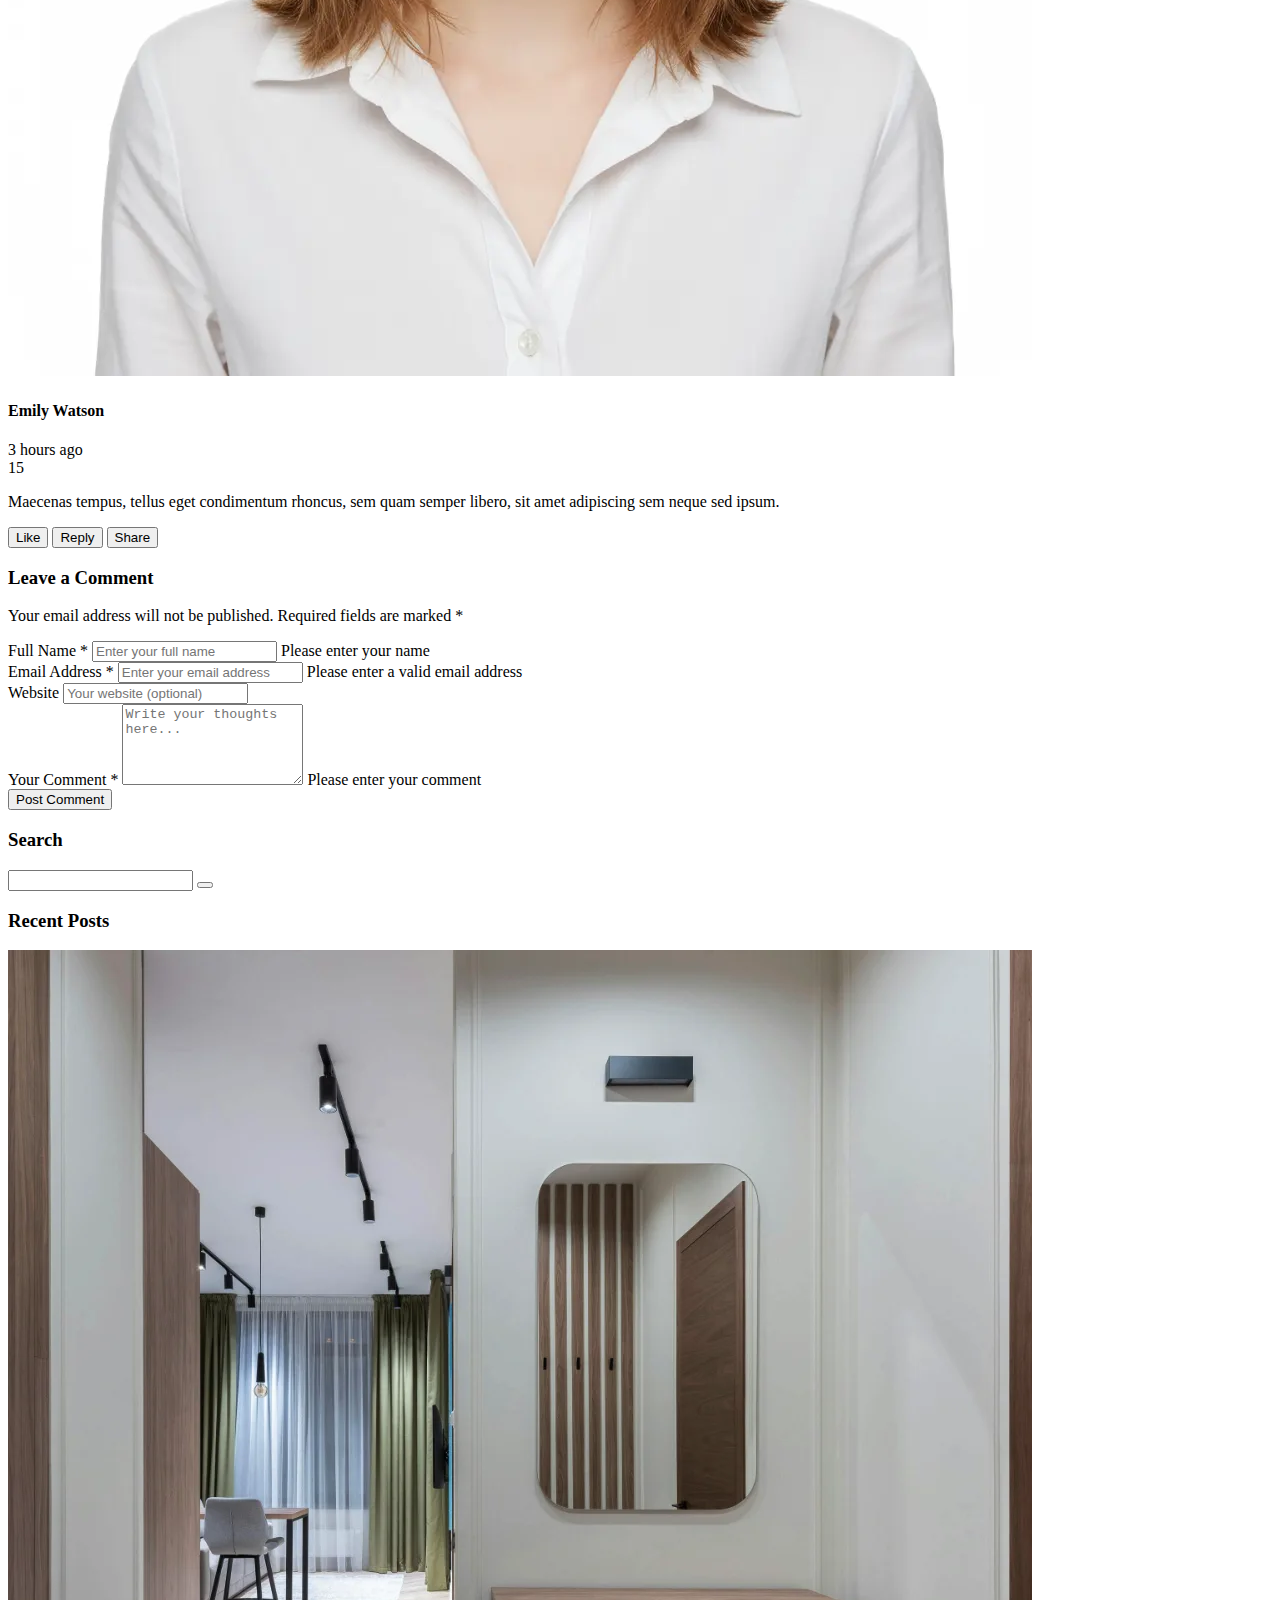
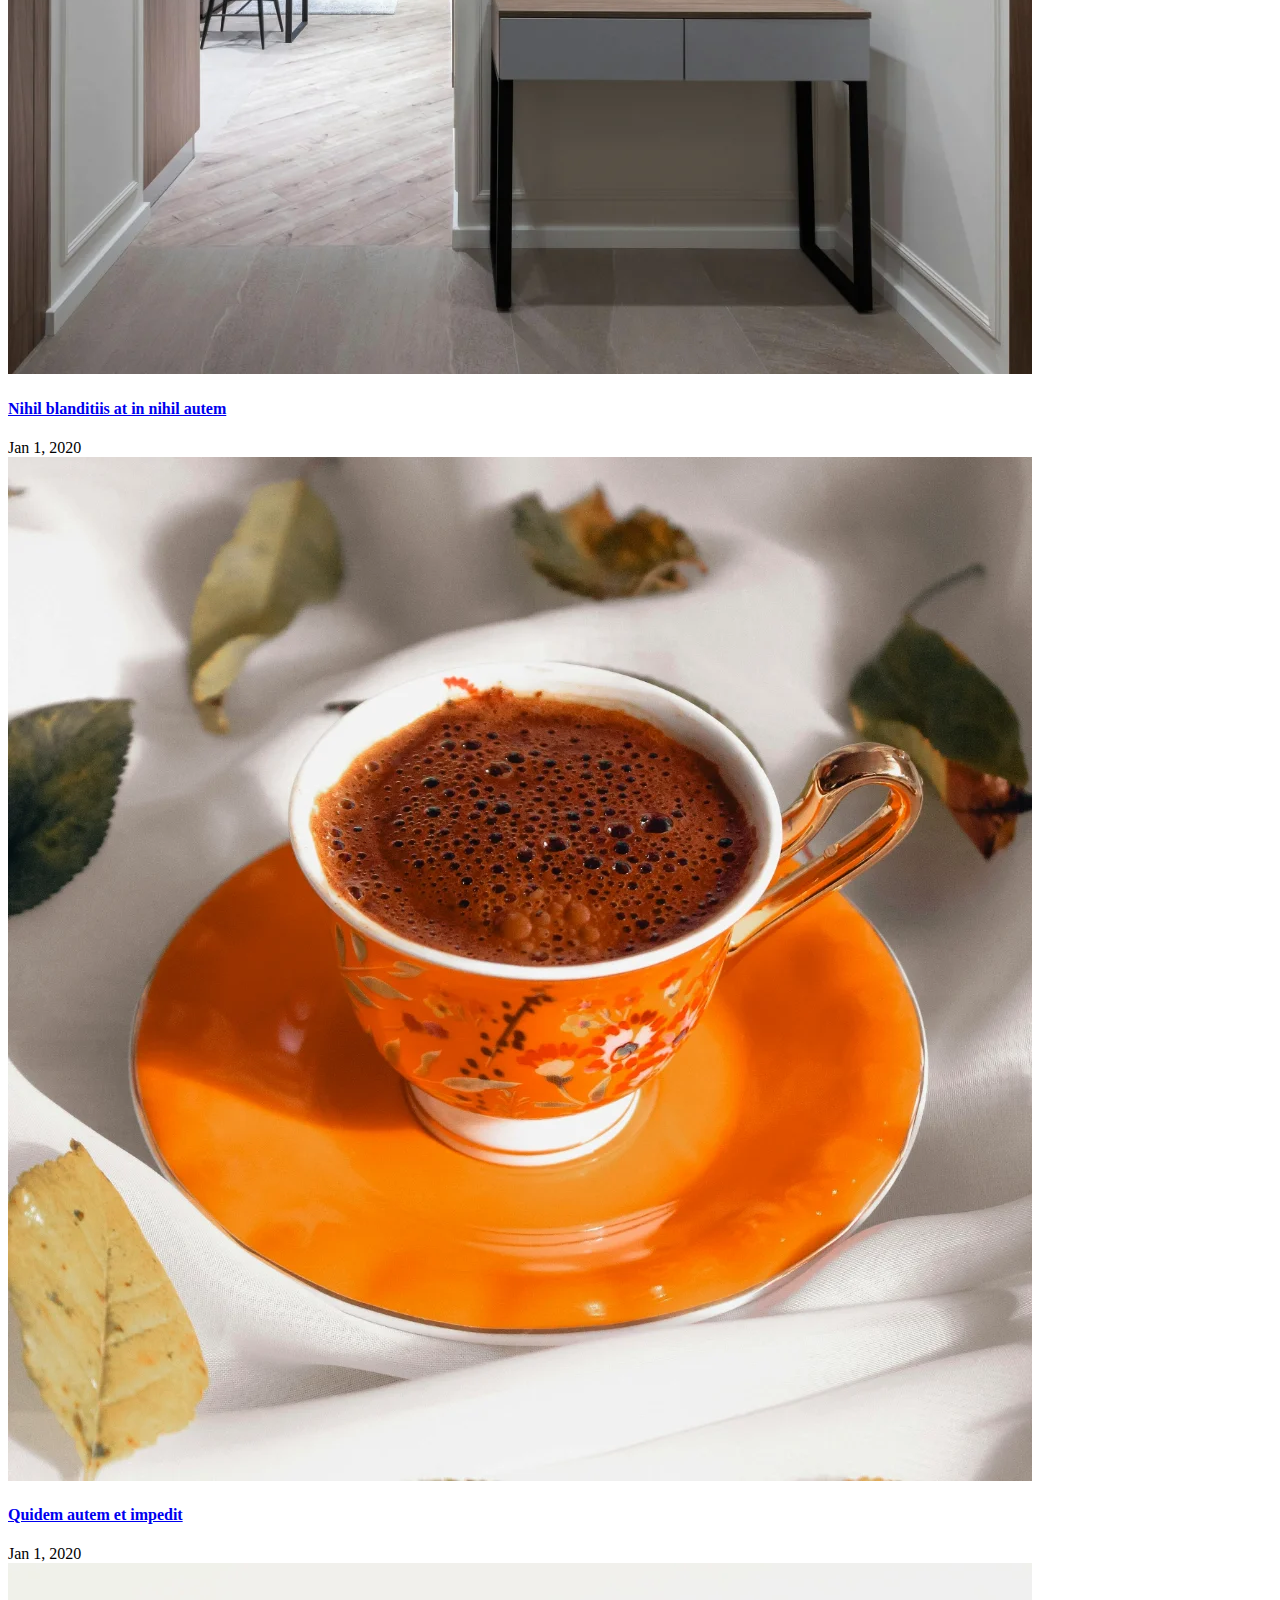
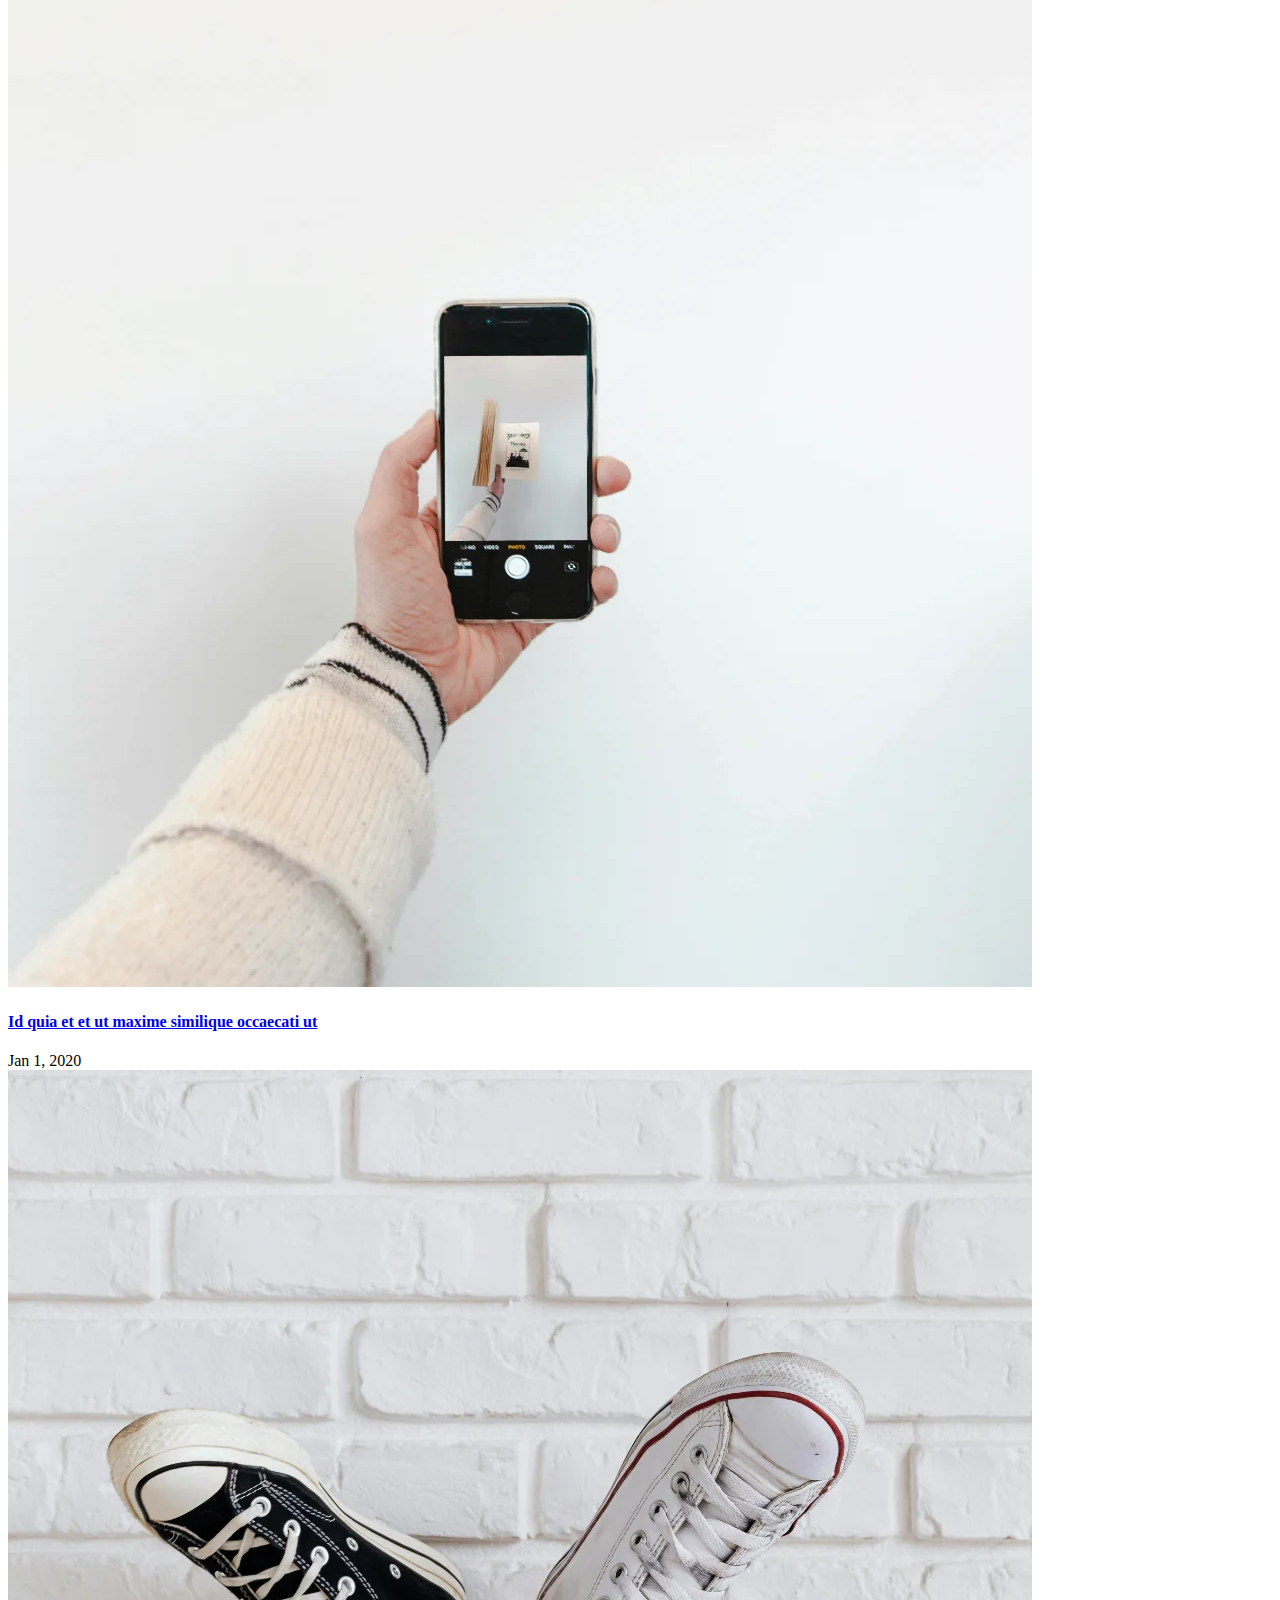
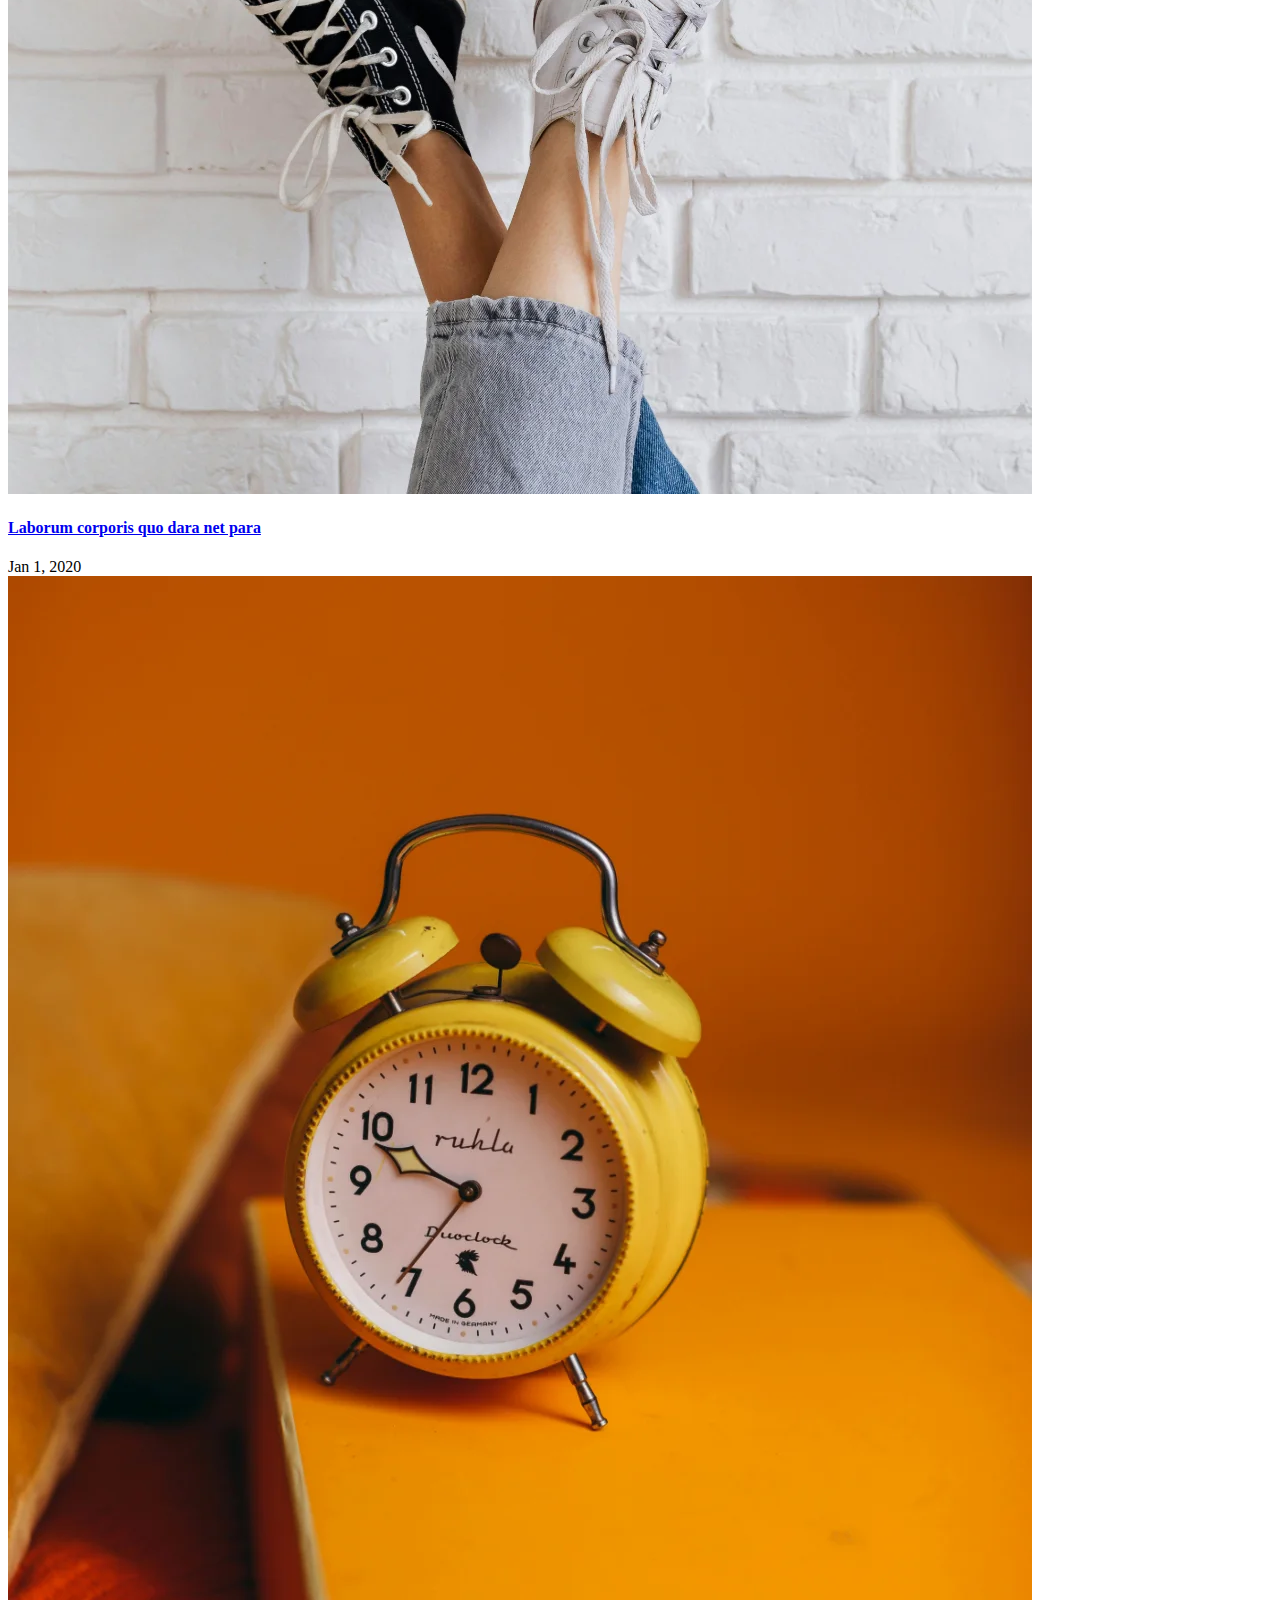
<file: blog-details.html>
<!DOCTYPE html>
<html lang="en">

<head>
  <meta charset="utf-8">
  <meta content="width=device-width, initial-scale=1.0" name="viewport">
  <title>Essnad</title>
  <meta name="description" content="">
  <meta name="keywords" content="">
  <div id="head-links-placeholder"></div>

  <!-- =======================================================
  * Template Name: Arsha
  * Template URL: https://bootstrapmade.com/arsha-free-bootstrap-html-template-corporate/
  * Updated: Feb 22 2025 with Bootstrap v5.3.3
  * Author: BootstrapMade.com
  * License: https://bootstrapmade.com/license/
  ======================================================== -->
</head>

<body class="blog-details-page">

  <div id="header-placeholder"></div>

  <main class="main">

    <!-- Page Title -->
    <div class="page-title" data-aos="fade">
      <div class="container">
        <nav class="breadcrumbs">
          <ol>
            <li><a href="index.html">Home</a></li>
            <li class="current">Blog Details</li>
          </ol>
        </nav>
        <h1>Blog Details</h1>
      </div>
    </div><!-- End Page Title -->

    <div class="container">
      <div class="row">

        <div class="col-lg-8">

          <!-- Blog Details Section -->
          <section id="blog-details" class="blog-details section">
            <div class="container" data-aos="fade-up">

              <article class="article">

                <div class="hero-img" data-aos="zoom-in">
                  <img src="assets/img/blog/blog-post-3.webp" alt="Featured blog image" class="img-fluid" loading="lazy">
                  <div class="meta-overlay">
                    <div class="meta-categories">
                      <a href="#" class="category">Web Development</a>
                      <span class="divider">•</span>
                      <span class="reading-time"><i class="bi bi-clock"></i> 6 min read</span>
                    </div>
                  </div>
                </div>

                <div class="article-content" data-aos="fade-up" data-aos-delay="100">
                  <div class="content-header">
                    <h1 class="title">Modern Web Development: Best Practices and Future Trends for 2025</h1>

                    <div class="author-info">
                      <div class="author-details">
                        <img src="assets/img/person/person-f-8.webp" alt="Author" class="author-img">
                        <div class="info">
                          <h4>Michael Chen</h4>
                          <span class="role">Senior Web Developer</span>
                        </div>
                      </div>
                      <div class="post-meta">
                        <span class="date"><i class="bi bi-calendar3"></i> Mar 15, 2025</span>
                        <span class="divider">•</span>
                        <span class="comments"><i class="bi bi-chat-text"></i> 18 Comments</span>
                      </div>
                    </div>
                  </div>

                  <div class="content">
                    <p class="lead">
                      The landscape of web development continues to evolve at an unprecedented pace, bringing new technologies, frameworks, and methodologies that reshape how we build modern web applications.
                    </p>

                    <p>
                      As we delve into 2025, the web development ecosystem has transformed dramatically, introducing innovative approaches to building faster, more secure, and highly engaging web experiences. This comprehensive guide explores the latest trends and best practices that are defining the future of web development.
                    </p>

                    <div class="content-image right-aligned">
                      <img src="assets/img/blog/blog-hero-2.webp" class="img-fluid" alt="Modern web development tools" loading="lazy">
                      <figcaption>Modern development environments emphasize collaboration and efficiency</figcaption>
                    </div>

                    <h2>The Rise of Web Components</h2>
                    <p>
                      Web Components have become increasingly crucial in modern web development, offering a standardized way to create reusable custom elements. Key advantages include:
                    </p>
                    <ul>
                      <li>Enhanced code reusability across different frameworks</li>
                      <li>Better encapsulation of functionality</li>
                      <li>Improved maintenance and scalability</li>
                      <li>Framework-agnostic component development</li>
                    </ul>

                    <div class="highlight-box">
                      <h3>Key Trends in 2025</h3>
                      <ul class="trend-list">
                        <li>
                          <i class="bi bi-lightning-charge"></i>
                          <span>Edge Computing and Serverless Architecture</span>
                        </li>
                        <li>
                          <i class="bi bi-shield-check"></i>
                          <span>Enhanced Security Measures</span>
                        </li>
                        <li>
                          <i class="bi bi-phone"></i>
                          <span>Progressive Web Apps (PWAs)</span>
                        </li>
                      </ul>
                    </div>

                    <h2>Performance Optimization</h2>
                    <p>
                      Performance remains a critical factor in web development, with an increasing focus on Core Web Vitals and user experience metrics. Modern applications must be optimized for both speed and efficiency.
                    </p>

                    <blockquote>
                      <p>
                        "The future of web development lies not just in writing code, but in creating seamless, accessible, and performant experiences that work for everyone, everywhere."
                      </p>
                      <cite>Emily Thompson, Web Performance Architect</cite>
                    </blockquote>

                    <div class="content-grid">
                      <div class="row g-4">
                        <div class="col-md-6">
                          <div class="info-card">
                            <i class="bi bi-speedometer2"></i>
                            <h4>Performance Metrics</h4>
                            <p>Focus on Core Web Vitals and user-centric performance metrics for better search rankings and user experience.</p>
                          </div>
                        </div>
                        <div class="col-md-6">
                          <div class="info-card">
                            <i class="bi bi-universal-access"></i>
                            <h4>Accessibility</h4>
                            <p>Implementing WCAG guidelines and ensuring web applications are accessible to all users across different devices.</p>
                          </div>
                        </div>
                      </div>
                    </div>

                    <h2>Looking Forward</h2>
                    <p>
                      As we continue through 2025, web development practices will further evolve, embracing new technologies while maintaining a strong foundation in performance, accessibility, and user experience. Staying updated with these trends and best practices is crucial for developers looking to build modern, scalable web applications.
                    </p>
                  </div>

                  <div class="meta-bottom">
                    <div class="tags-section">
                      <h4>Related Topics</h4>
                      <div class="tags">
                        <a href="#" class="tag">Web Development</a>
                        <a href="#" class="tag">Performance</a>
                        <a href="#" class="tag">Best Practices</a>
                        <a href="#" class="tag">Trends</a>
                        <a href="#" class="tag">2025</a>
                      </div>
                    </div>

                    <div class="share-section">
                      <h4>Share Article</h4>
                      <div class="social-links">
                        <a href="#" class="twitter"><i class="bi bi-twitter-x"></i></a>
                        <a href="#" class="facebook"><i class="bi bi-facebook"></i></a>
                        <a href="#" class="linkedin"><i class="bi bi-linkedin"></i></a>
                        <a href="#" class="copy-link" title="Copy Link"><i class="bi bi-link-45deg"></i></a>
                      </div>
                    </div>
                  </div>
                </div>

              </article>

            </div>
          </section><!-- /Blog Details Section -->

          <!-- Blog Comments Section -->
          <section id="blog-comments" class="blog-comments section">

            <div class="container" data-aos="fade-up" data-aos-delay="100">

              <div class="blog-comments-4">
                <div class="comments-header">
                  <h3 class="title">Community Feedback</h3>
                  <div class="comments-stats">
                    <span class="count">12</span>
                    <span class="label">Comments</span>
                  </div>
                </div>

                <div class="comments-container">
                  <!-- Comment #1 -->
                  <div class="comment-thread">
                    <div class="comment-box">
                      <div class="comment-wrapper">
                        <div class="avatar-wrapper">
                          <img src="assets/img/person/person-f-9.webp" alt="Avatar" loading="lazy">
                          <span class="status-indicator"></span>
                        </div>

                        <div class="comment-content">
                          <div class="comment-header">
                            <div class="user-info">
                              <h4>Thomas Anderson</h4>
                              <span class="time-badge">
                                <i class="bi bi-clock"></i>
                                2 hours ago
                              </span>
                            </div>
                            <div class="engagement">
                              <span class="likes">
                                <i class="bi bi-heart"></i>
                                24
                              </span>
                            </div>
                          </div>

                          <div class="comment-body">
                            <p>Nullam ac urna eu felis dapibus condimentum sit amet a augue. Sed non neque elit. Sed ut imperdiet nisi. Proin condimentum fermentum nunc.</p>
                          </div>

                          <div class="comment-actions">
                            <button class="action-btn like-btn" aria-label="Like comment">
                              <i class="bi bi-heart"></i>
                              <span>Like</span>
                            </button>
                            <button class="action-btn reply-btn" aria-label="Reply to comment">
                              <i class="bi bi-chat"></i>
                              <span>Reply</span>
                            </button>
                            <button class="action-btn share-btn" aria-label="Share comment">
                              <i class="bi bi-share"></i>
                              <span>Share</span>
                            </button>
                          </div>
                        </div>
                      </div>
                    </div>

                    <!-- Replies Container -->
                    <div class="replies-container">
                      <!-- Reply #1 -->
                      <div class="comment-box reply">
                        <div class="comment-wrapper">
                          <div class="avatar-wrapper">
                            <img src="assets/img/person/person-m-9.webp" alt="Avatar" loading="lazy">
                            <span class="status-indicator"></span>
                          </div>

                          <div class="comment-content">
                            <div class="comment-header">
                              <div class="user-info">
                                <h4>Maria Rodriguez</h4>
                                <span class="time-badge">
                                  <i class="bi bi-clock"></i>
                                  1 hour ago
                                </span>
                              </div>
                              <div class="engagement">
                                <span class="likes">
                                  <i class="bi bi-heart"></i>
                                  8
                                </span>
                              </div>
                            </div>

                            <div class="comment-body">
                              <p>Vivamus elementum semper nisi. Aenean vulputate eleifend tellus. Aenean leo ligula, porttitor eu, consequat vitae.</p>
                            </div>

                            <div class="comment-actions">
                              <button class="action-btn like-btn" aria-label="Like comment">
                                <i class="bi bi-heart"></i>
                                <span>Like</span>
                              </button>
                              <button class="action-btn reply-btn" aria-label="Reply to comment">
                                <i class="bi bi-chat"></i>
                                <span>Reply</span>
                              </button>
                              <button class="action-btn share-btn" aria-label="Share comment">
                                <i class="bi bi-share"></i>
                                <span>Share</span>
                              </button>
                            </div>
                          </div>
                        </div>
                      </div>

                      <!-- Reply #2 -->
                      <div class="comment-box reply">
                        <div class="comment-wrapper">
                          <div class="avatar-wrapper">
                            <img src="assets/img/person/person-f-9.webp" alt="Avatar" loading="lazy">
                            <span class="status-indicator"></span>
                          </div>

                          <div class="comment-content">
                            <div class="comment-header">
                              <div class="user-info">
                                <h4>Alex Chen</h4>
                                <span class="time-badge">
                                  <i class="bi bi-clock"></i>
                                  30 minutes ago
                                </span>
                              </div>
                              <div class="engagement">
                                <span class="likes">
                                  <i class="bi bi-heart"></i>
                                  5
                                </span>
                              </div>
                            </div>

                            <div class="comment-body">
                              <p>Cras dapibus. Vivamus elementum semper nisi. Aenean vulputate eleifend tellus.</p>
                            </div>

                            <div class="comment-actions">
                              <button class="action-btn like-btn" aria-label="Like comment">
                                <i class="bi bi-heart"></i>
                                <span>Like</span>
                              </button>
                              <button class="action-btn reply-btn" aria-label="Reply to comment">
                                <i class="bi bi-chat"></i>
                                <span>Reply</span>
                              </button>
                              <button class="action-btn share-btn" aria-label="Share comment">
                                <i class="bi bi-share"></i>
                                <span>Share</span>
                              </button>
                            </div>
                          </div>
                        </div>
                      </div>
                    </div>
                  </div>

                  <!-- Comment #2 -->
                  <div class="comment-thread">
                    <div class="comment-box">
                      <div class="comment-wrapper">
                        <div class="avatar-wrapper">
                          <img src="assets/img/person/person-f-7.webp" alt="Avatar" loading="lazy">
                          <span class="status-indicator"></span>
                        </div>

                        <div class="comment-content">
                          <div class="comment-header">
                            <div class="user-info">
                              <h4>Emily Watson</h4>
                              <span class="time-badge">
                                <i class="bi bi-clock"></i>
                                3 hours ago
                              </span>
                            </div>
                            <div class="engagement">
                              <span class="likes">
                                <i class="bi bi-heart"></i>
                                15
                              </span>
                            </div>
                          </div>

                          <div class="comment-body">
                            <p>Maecenas tempus, tellus eget condimentum rhoncus, sem quam semper libero, sit amet adipiscing sem neque sed ipsum.</p>
                          </div>

                          <div class="comment-actions">
                            <button class="action-btn like-btn" aria-label="Like comment">
                              <i class="bi bi-heart"></i>
                              <span>Like</span>
                            </button>
                            <button class="action-btn reply-btn" aria-label="Reply to comment">
                              <i class="bi bi-chat"></i>
                              <span>Reply</span>
                            </button>
                            <button class="action-btn share-btn" aria-label="Share comment">
                              <i class="bi bi-share"></i>
                              <span>Share</span>
                            </button>
                          </div>
                        </div>
                      </div>
                    </div>
                  </div>
                </div>
              </div>

            </div>

          </section><!-- /Blog Comments Section -->

          <!-- Blog Comment Form Section -->
          <section id="blog-comment-form" class="blog-comment-form section">

            <div class="container" data-aos="fade-up" data-aos-delay="100">

              <form method="post" role="form">

                <div class="form-header">
                  <h3>Leave a Comment</h3>
                  <p>Your email address will not be published. Required fields are marked *</p>
                </div>

                <div class="row gy-3">
                  <div class="col-md-6">
                    <div class="input-group">
                      <label for="name">Full Name *</label>
                      <input type="text" name="name" id="name" placeholder="Enter your full name" required="">
                      <span class="error-text">Please enter your name</span>
                    </div>
                  </div>

                  <div class="col-md-6">
                    <div class="input-group">
                      <label for="email">Email Address *</label>
                      <input type="email" name="email" id="email" placeholder="Enter your email address" required="">
                      <span class="error-text">Please enter a valid email address</span>
                    </div>
                  </div>

                  <div class="col-12">
                    <div class="input-group">
                      <label for="website">Website</label>
                      <input type="url" name="website" id="website" placeholder="Your website (optional)">
                    </div>
                  </div>

                  <div class="col-12">
                    <div class="input-group">
                      <label for="comment">Your Comment *</label>
                      <textarea name="comment" id="comment" rows="5" placeholder="Write your thoughts here..." required=""></textarea>
                      <span class="error-text">Please enter your comment</span>
                    </div>
                  </div>

                  <div class="col-12 text-center">
                    <button type="submit">Post Comment</button>
                  </div>
                </div>

              </form>

            </div>

          </section><!-- /Blog Comment Form Section -->

        </div>

        <div class="col-lg-4 sidebar">

          <div class="widgets-container" data-aos="fade-up" data-aos-delay="200">

            <!-- Search Widget -->
            <div class="search-widget widget-item">

              <h3 class="widget-title">Search</h3>
              <form action="">
                <input type="text">
                <button type="submit" title="Search"><i class="bi bi-search"></i></button>
              </form>

            </div><!--/Search Widget -->

            <!-- Recent Posts Widget -->
            <div class="recent-posts-widget widget-item">

              <h3 class="widget-title">Recent Posts</h3>

              <div class="post-item">
                <img src="assets/img/blog/blog-post-square-1.webp" alt="" class="flex-shrink-0">
                <div>
                  <h4><a href="blog-details.html">Nihil blanditiis at in nihil autem</a></h4>
                  <time datetime="2020-01-01">Jan 1, 2020</time>
                </div>
              </div><!-- End recent post item-->

              <div class="post-item">
                <img src="assets/img/blog/blog-post-square-2.webp" alt="" class="flex-shrink-0">
                <div>
                  <h4><a href="blog-details.html">Quidem autem et impedit</a></h4>
                  <time datetime="2020-01-01">Jan 1, 2020</time>
                </div>
              </div><!-- End recent post item-->

              <div class="post-item">
                <img src="assets/img/blog/blog-post-square-3.webp" alt="" class="flex-shrink-0">
                <div>
                  <h4><a href="blog-details.html">Id quia et et ut maxime similique occaecati ut</a></h4>
                  <time datetime="2020-01-01">Jan 1, 2020</time>
                </div>
              </div><!-- End recent post item-->

              <div class="post-item">
                <img src="assets/img/blog/blog-post-square-4.webp" alt="" class="flex-shrink-0">
                <div>
                  <h4><a href="blog-details.html">Laborum corporis quo dara net para</a></h4>
                  <time datetime="2020-01-01">Jan 1, 2020</time>
                </div>
              </div><!-- End recent post item-->

              <div class="post-item">
                <img src="assets/img/blog/blog-post-square-5.webp" alt="" class="flex-shrink-0">
                <div>
                  <h4><a href="blog-details.html">Et dolores corrupti quae illo quod dolor</a></h4>
                  <time datetime="2020-01-01">Jan 1, 2020</time>
                </div>
              </div><!-- End recent post item-->

            </div><!--/Recent Posts Widget -->

            <!-- Categories Widget -->
            <div class="categories-widget widget-item">

              <h3 class="widget-title">Categories</h3>
              <ul class="mt-3">
                <li><a href="#">General <span>(25)</span></a></li>
                <li><a href="#">Lifestyle <span>(12)</span></a></li>
                <li><a href="#">Travel <span>(5)</span></a></li>
                <li><a href="#">Design <span>(22)</span></a></li>
                <li><a href="#">Creative <span>(8)</span></a></li>
                <li><a href="#">Educaion <span>(14)</span></a></li>
              </ul>

            </div><!--/Categories Widget -->

            <!-- Tags Widget -->
            <div class="tags-widget widget-item">

              <h3 class="widget-title">Tags</h3>
              <ul>
                <li><a href="#">App</a></li>
                <li><a href="#">IT</a></li>
                <li><a href="#">Business</a></li>
                <li><a href="#">Mac</a></li>
                <li><a href="#">Design</a></li>
                <li><a href="#">Office</a></li>
                <li><a href="#">Creative</a></li>
                <li><a href="#">Studio</a></li>
                <li><a href="#">Smart</a></li>
                <li><a href="#">Tips</a></li>
                <li><a href="#">Marketing</a></li>
              </ul>

            </div><!--/Tags Widget -->

          </div>

        </div>

      </div>
    </div>

  </main>

  <div id="footer-placeholder"></div>

  <!-- Scroll Top -->
  <a href="#" id="scroll-top" class="scroll-top d-flex align-items-center justify-content-center"><i class="bi bi-arrow-up-short"></i></a>

  <!-- Preloader -->
  <div id="preloader"></div>

  <!-- Vendor JS Files -->
  <script src="assets/vendor/bootstrap/js/bootstrap.bundle.min.js"></script>
  <script src="assets/vendor/php-email-form/validate.js"></script>
  <script src="assets/vendor/aos/aos.js"></script>
  <script src="assets/vendor/glightbox/js/glightbox.min.js"></script>
  <script src="assets/vendor/swiper/swiper-bundle.min.js"></script>
  <script src="assets/vendor/waypoints/noframework.waypoints.js"></script>
  <script src="assets/vendor/imagesloaded/imagesloaded.pkgd.min.js"></script>
  <script src="assets/vendor/isotope-layout/isotope.pkgd.min.js"></script>

  <!-- Main JS File -->
  <script src="assets/js/load-components.js"></script>

</body>

</html>
</file>
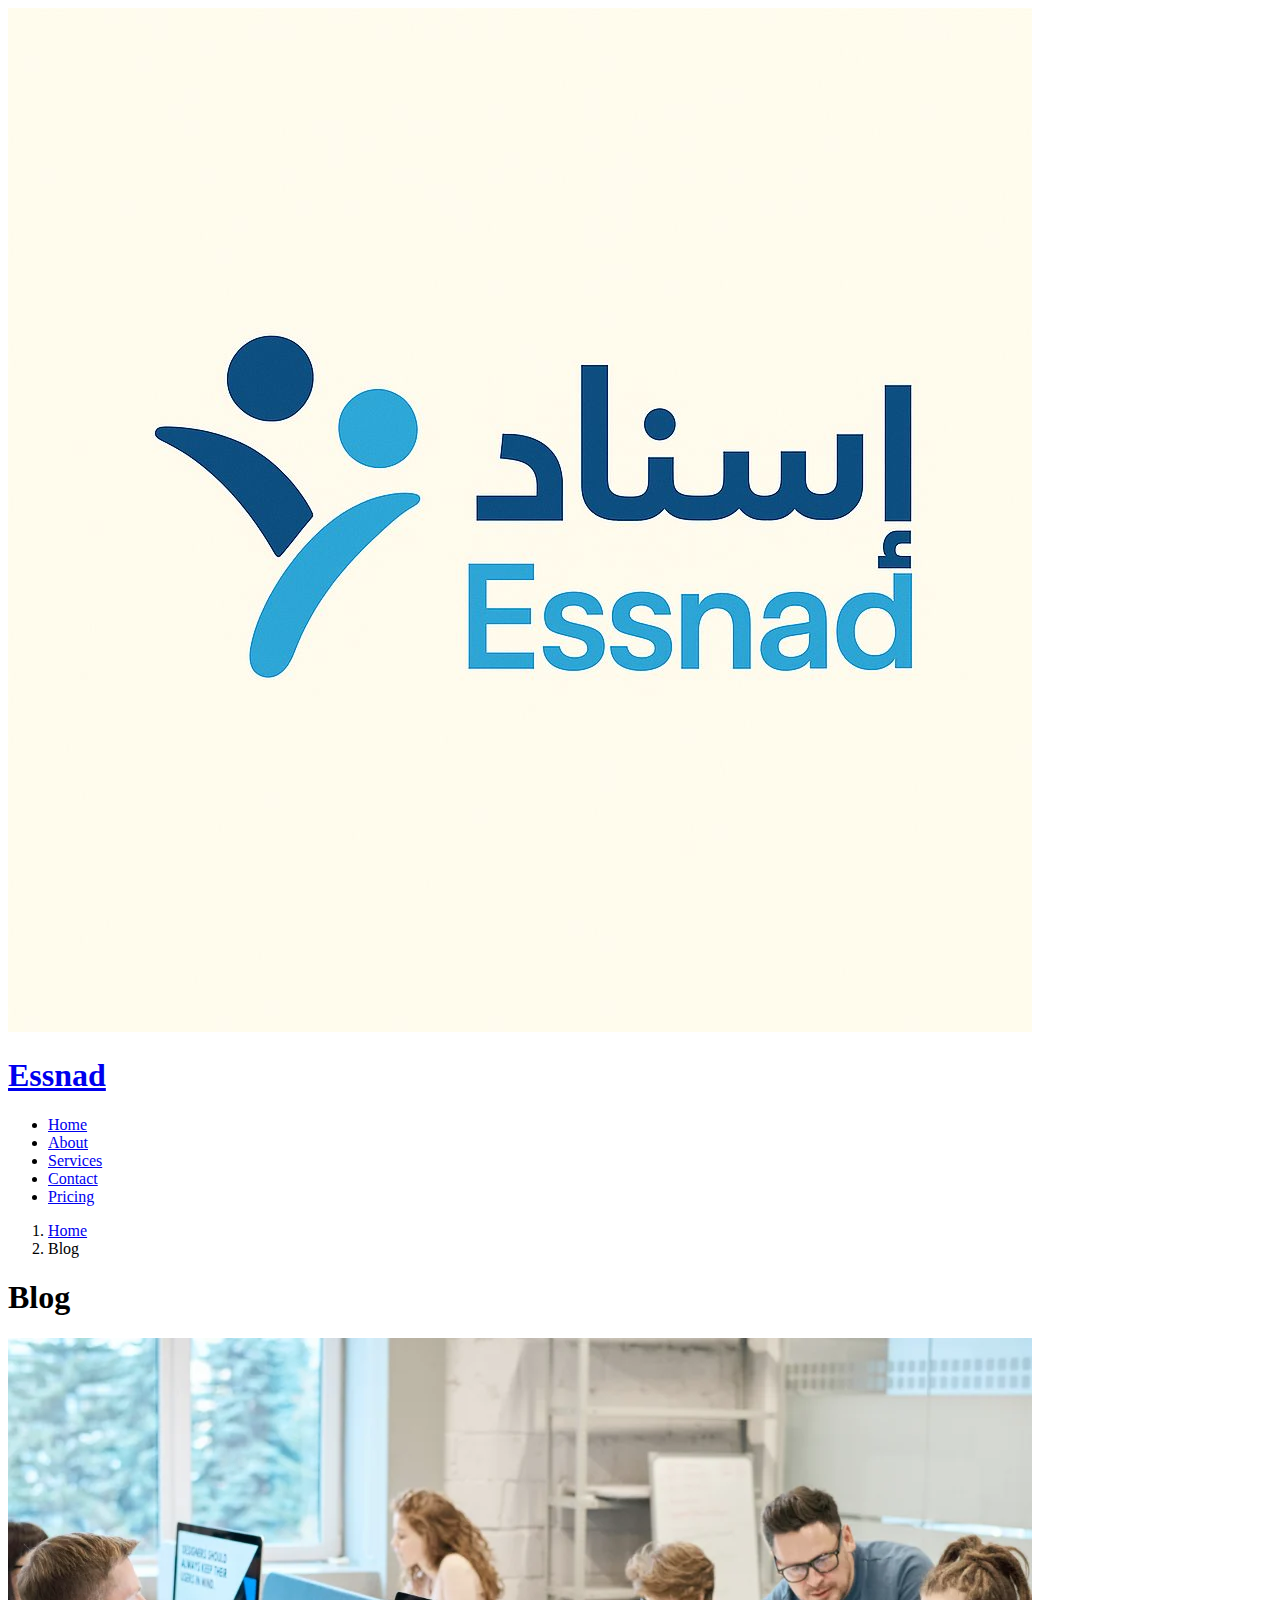
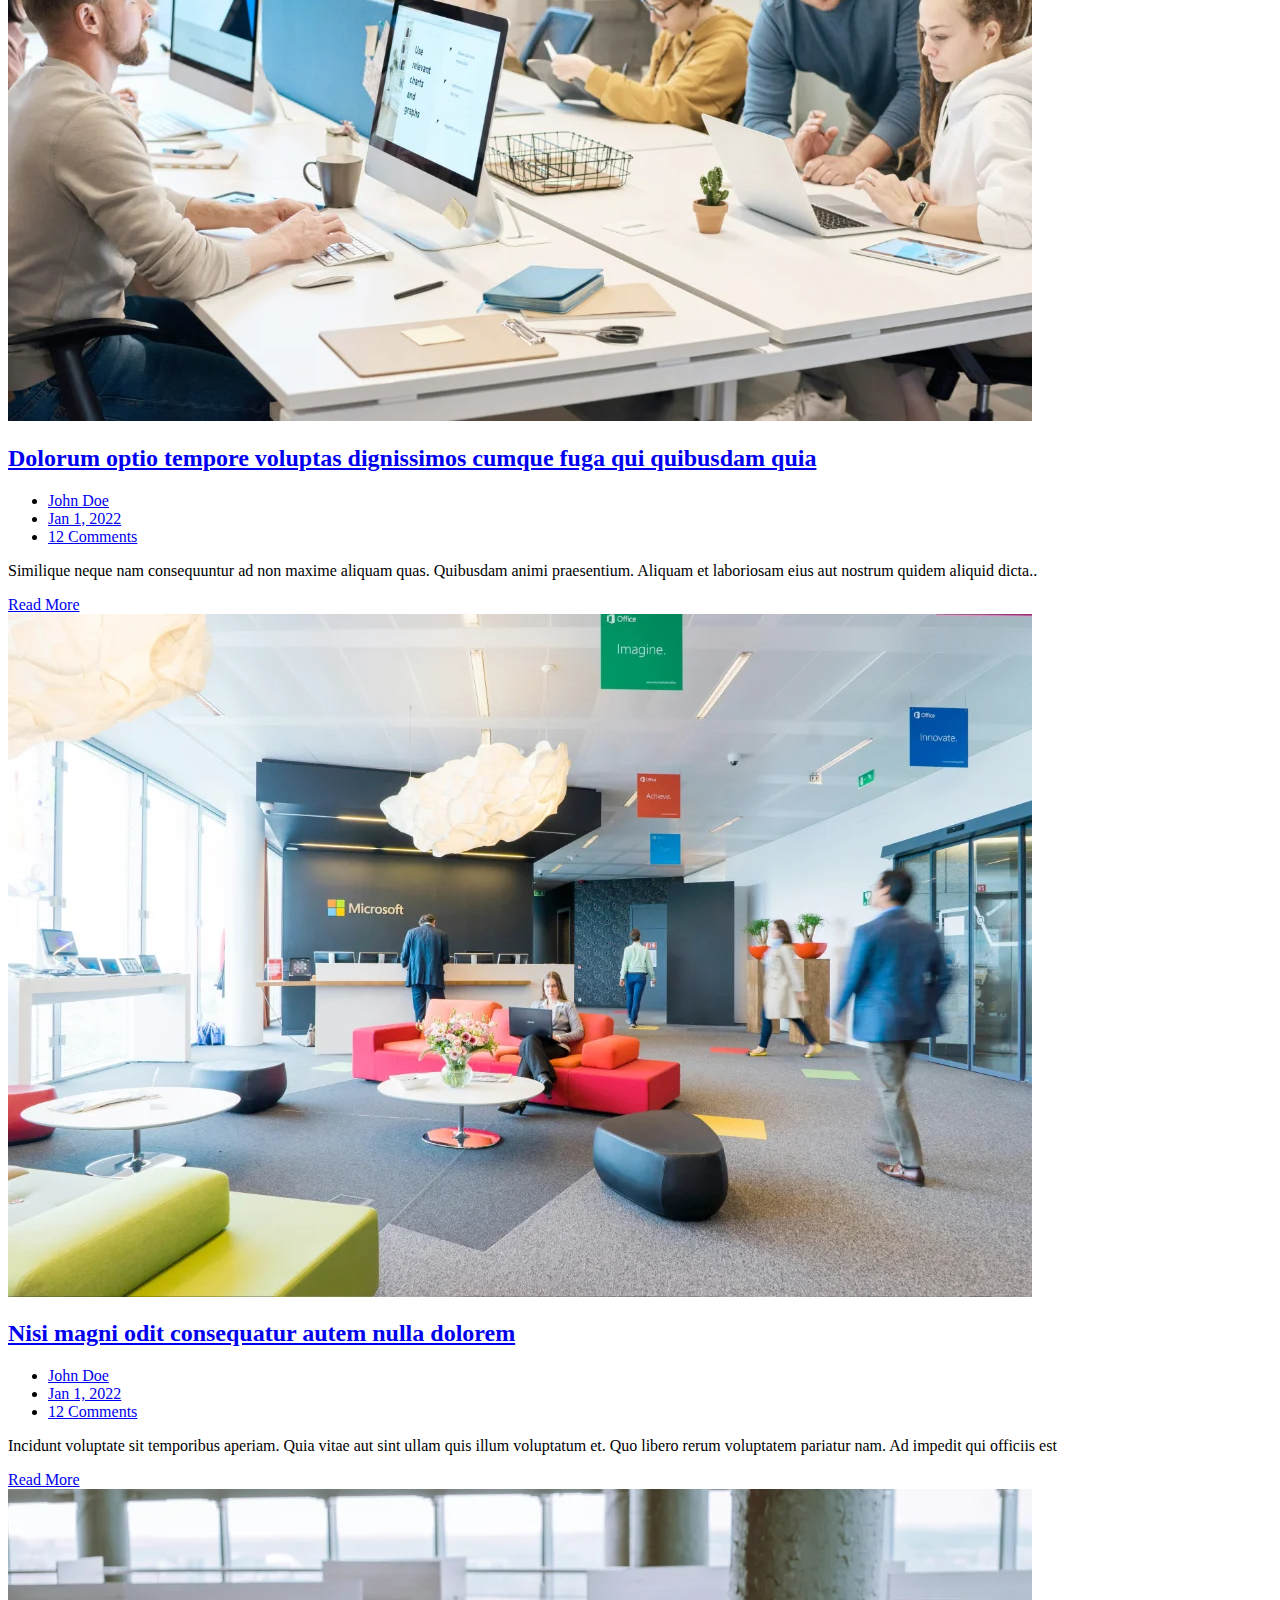
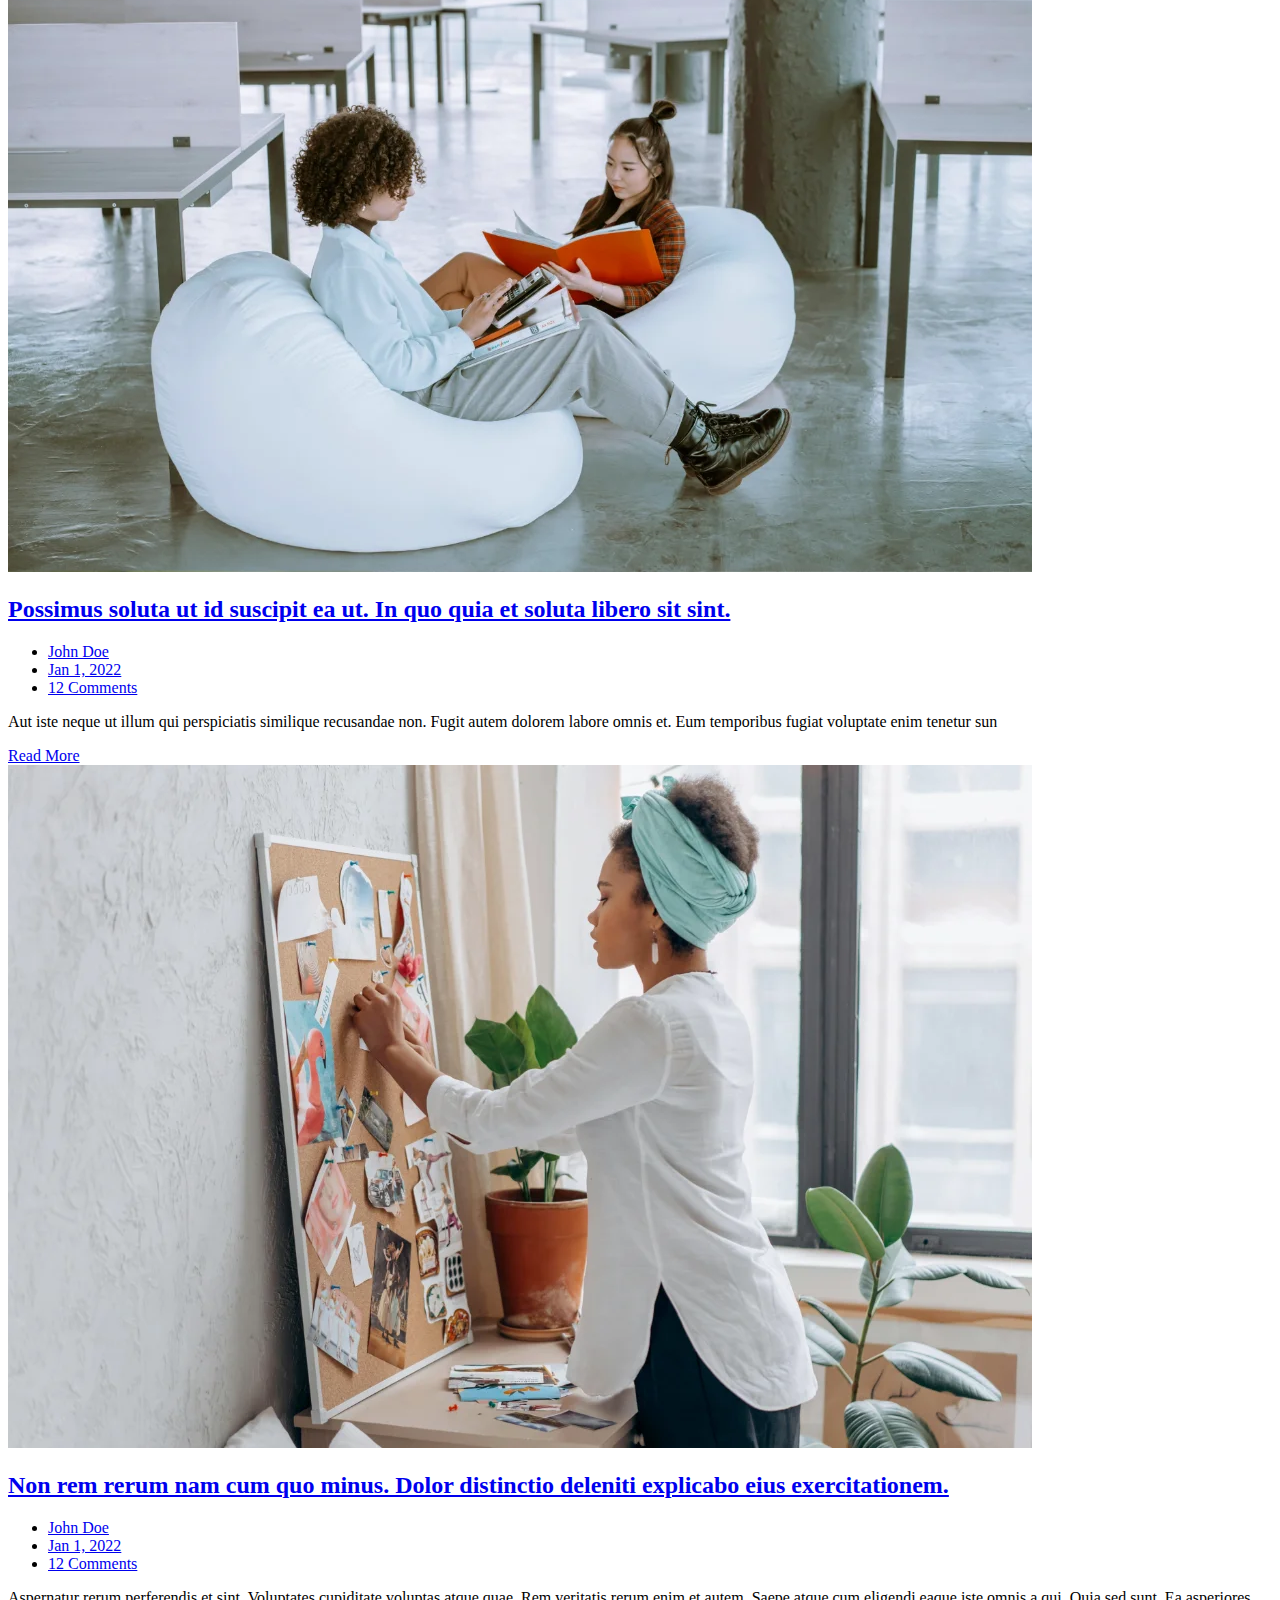
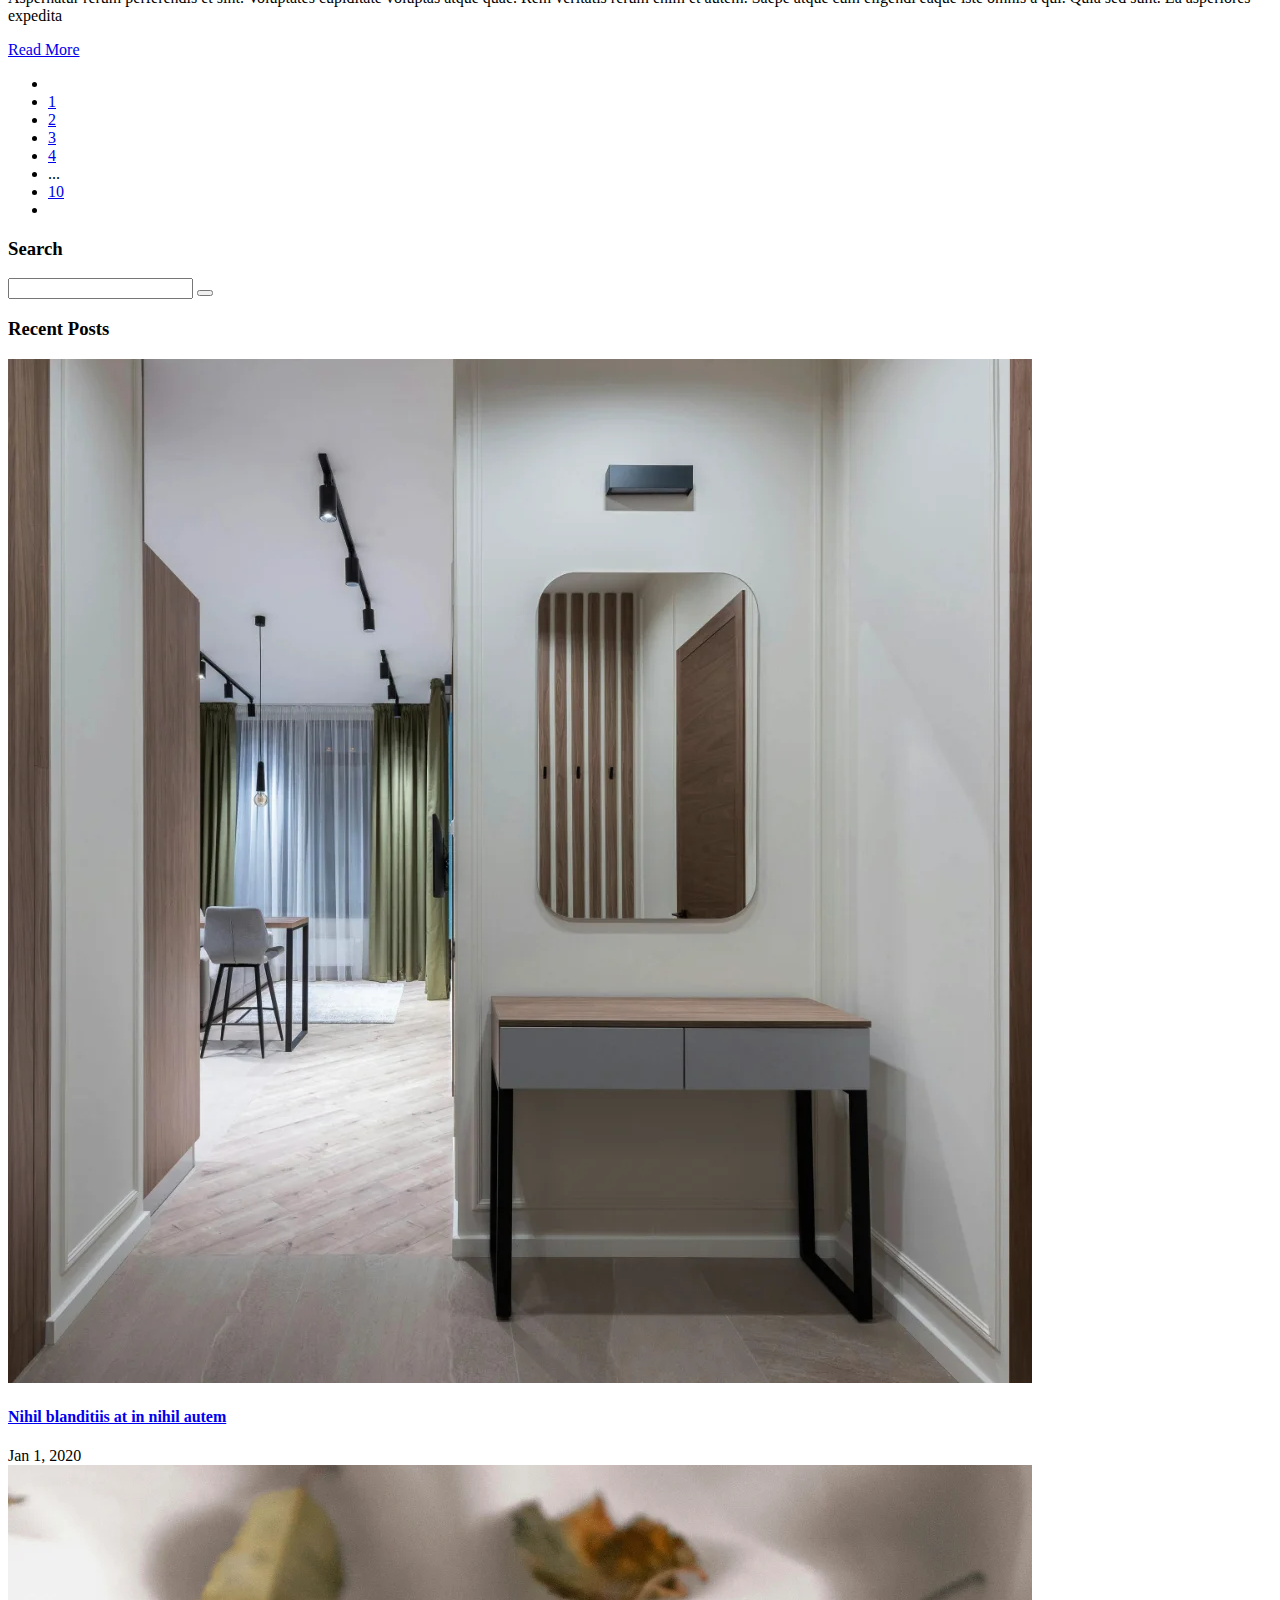
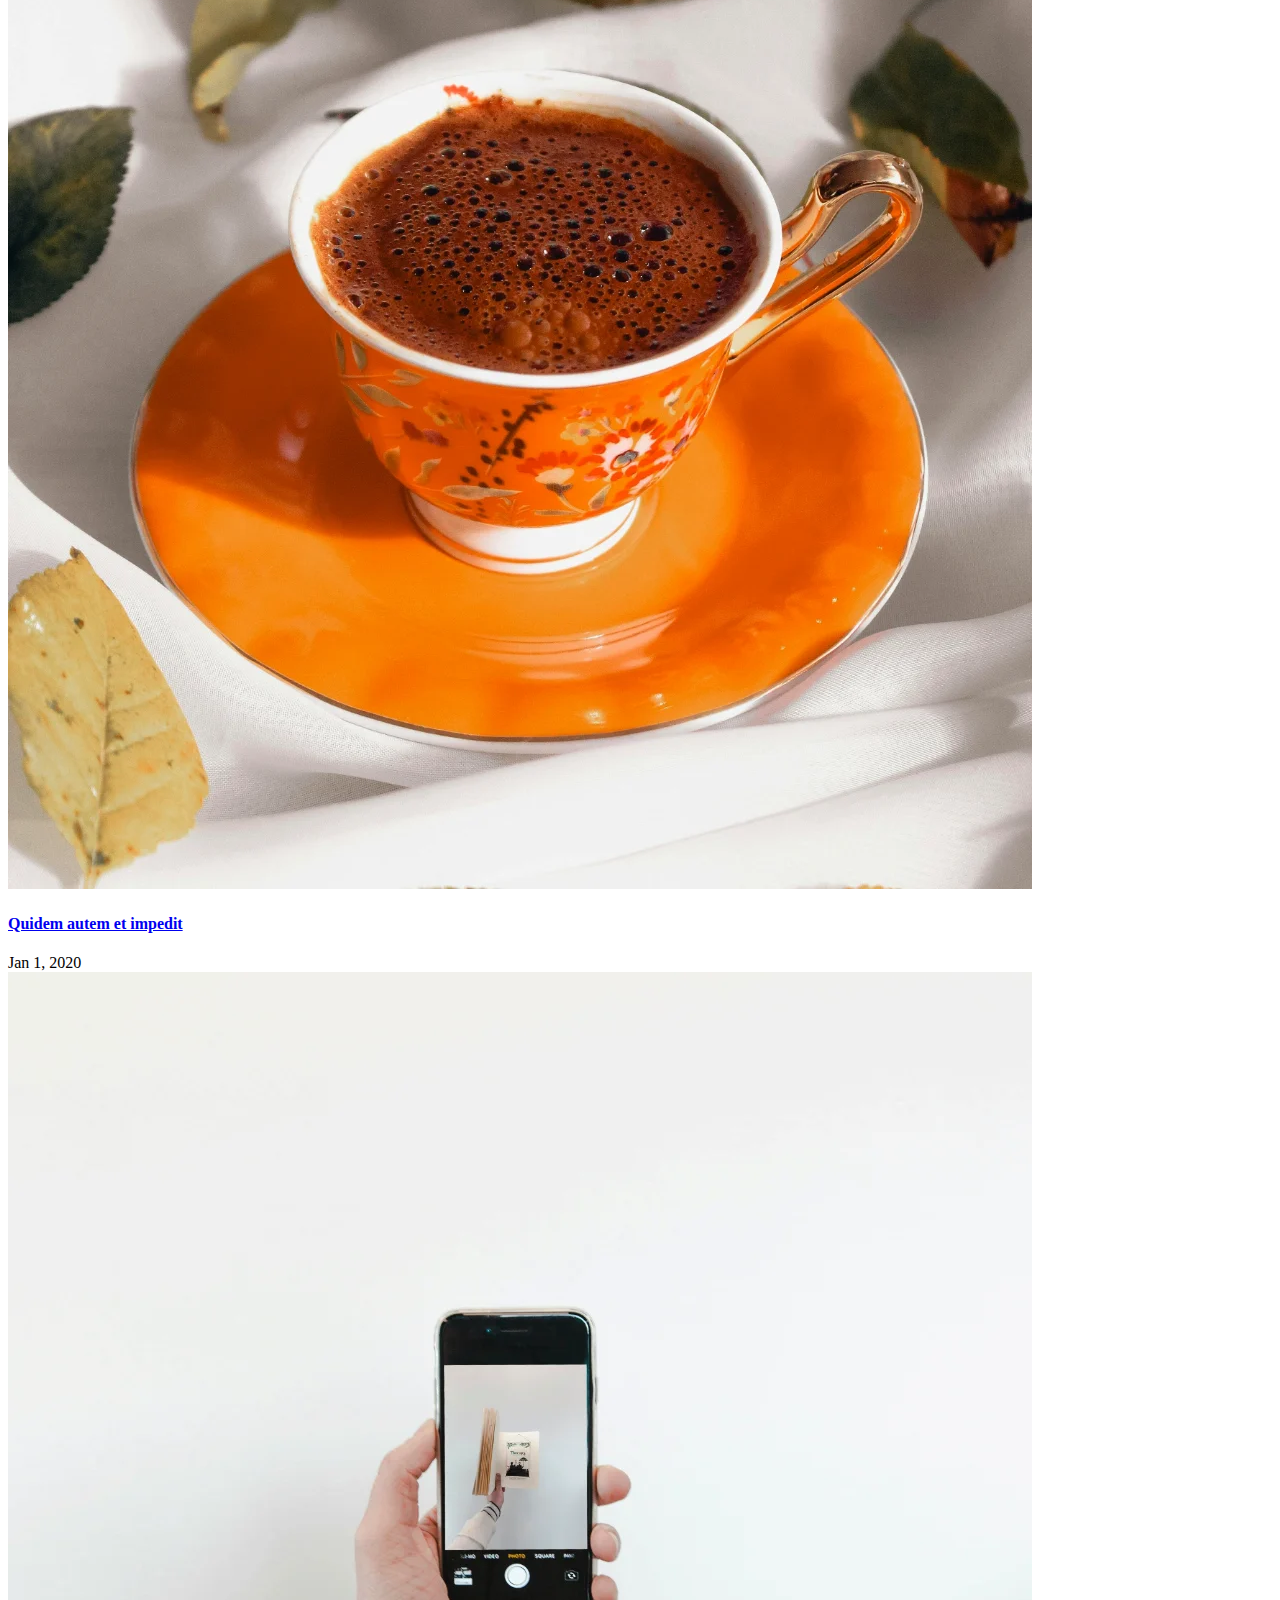
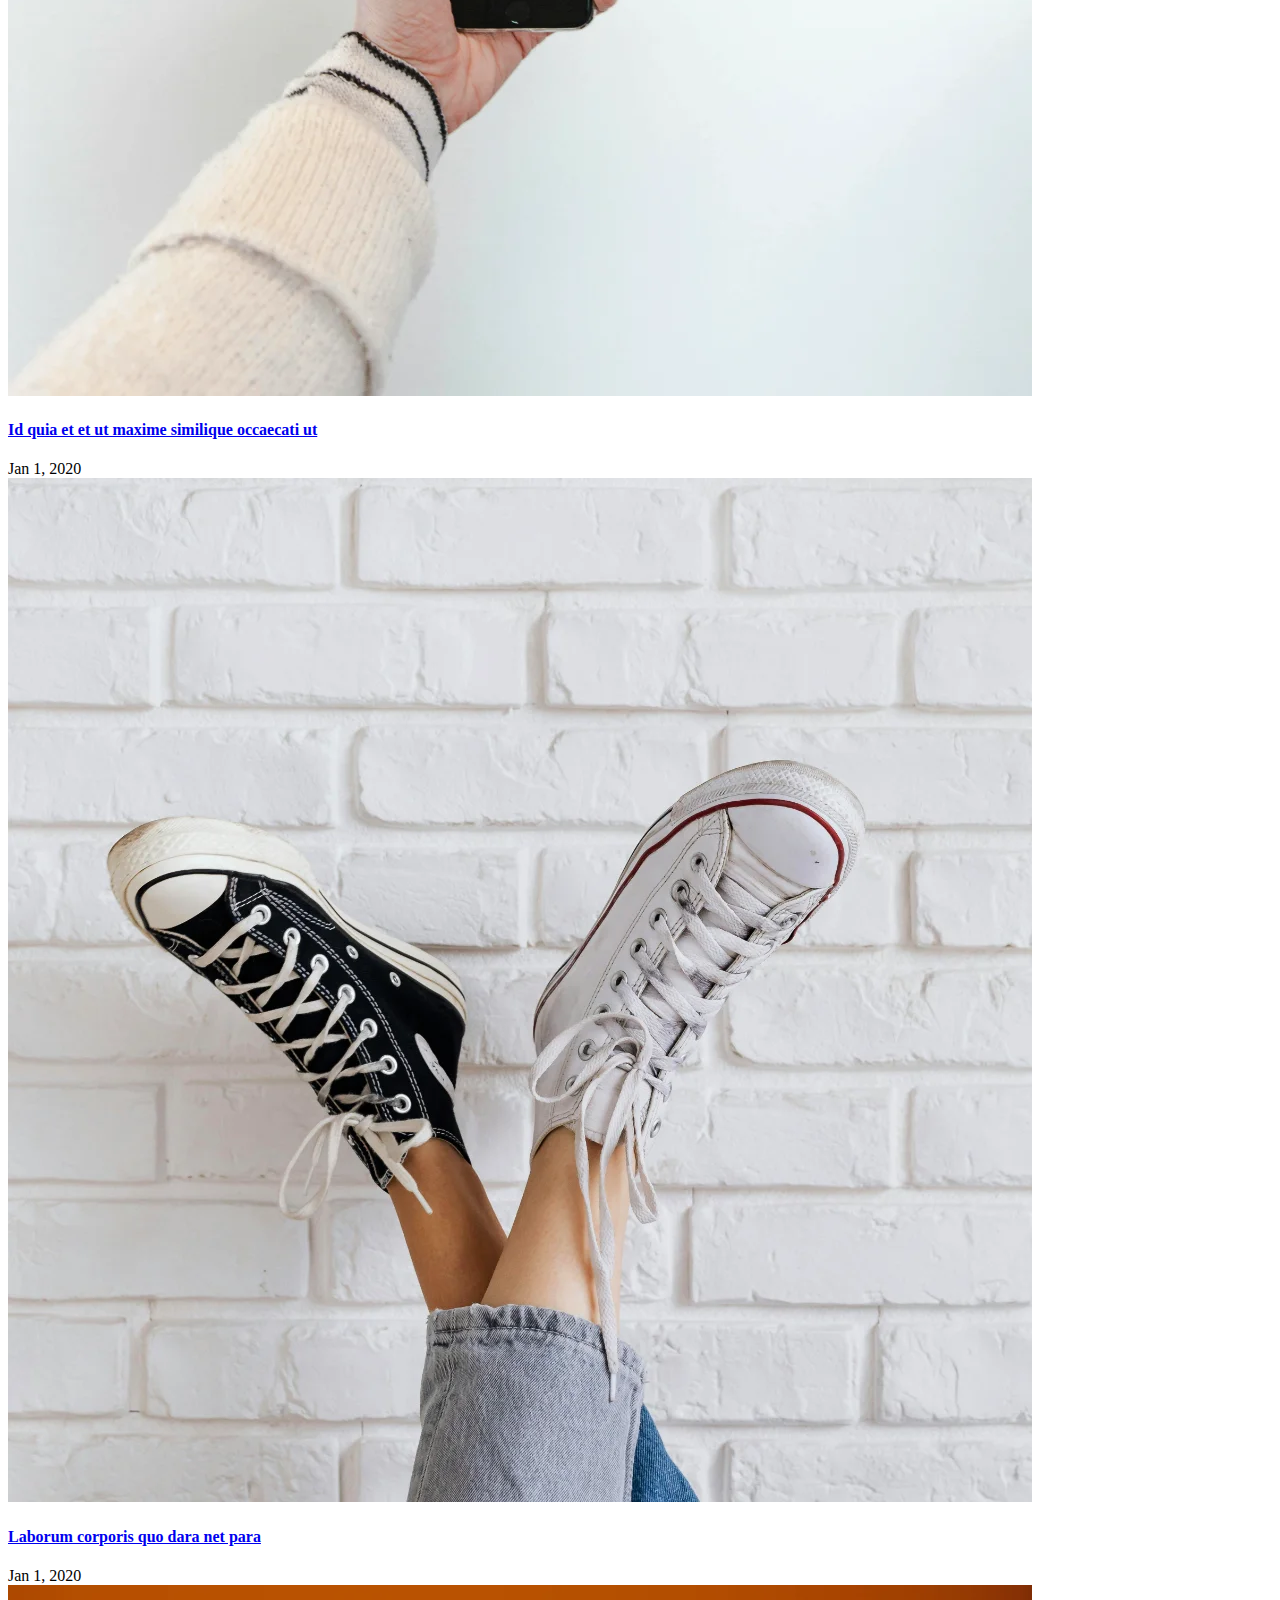
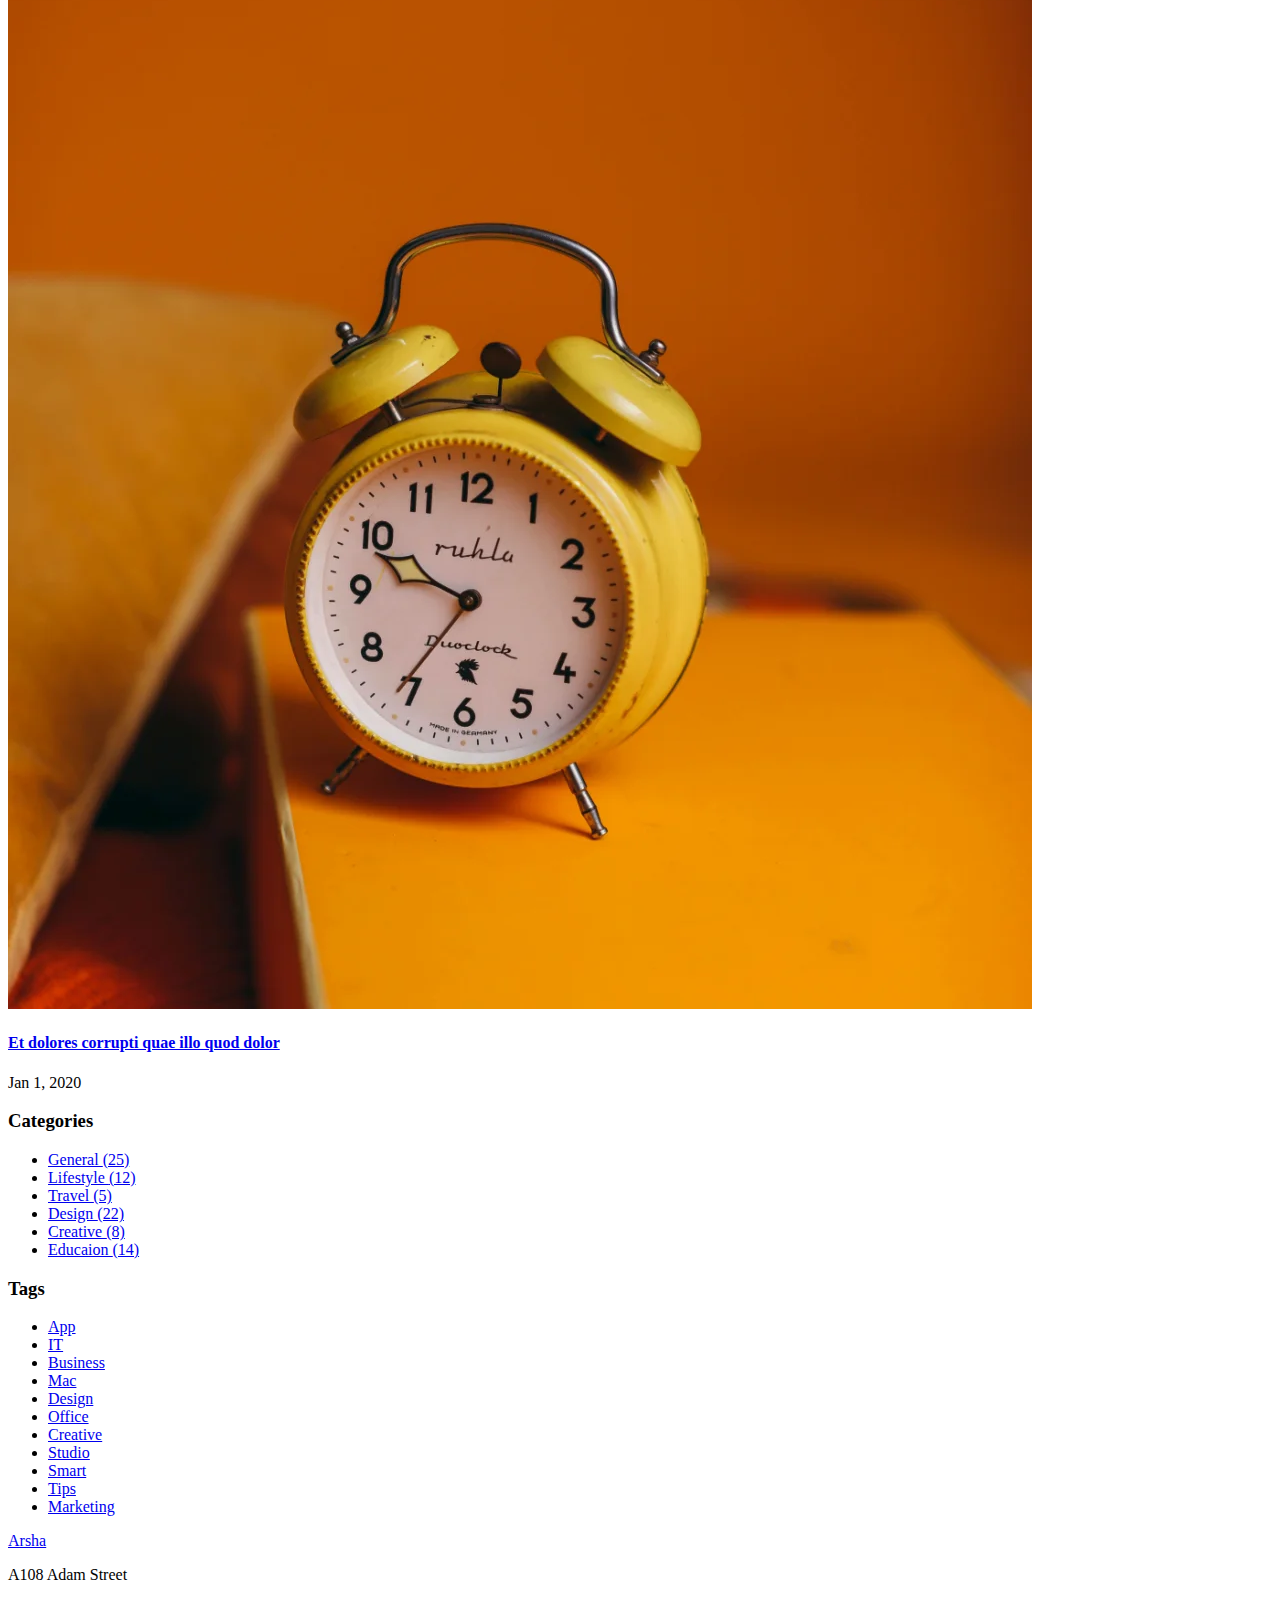
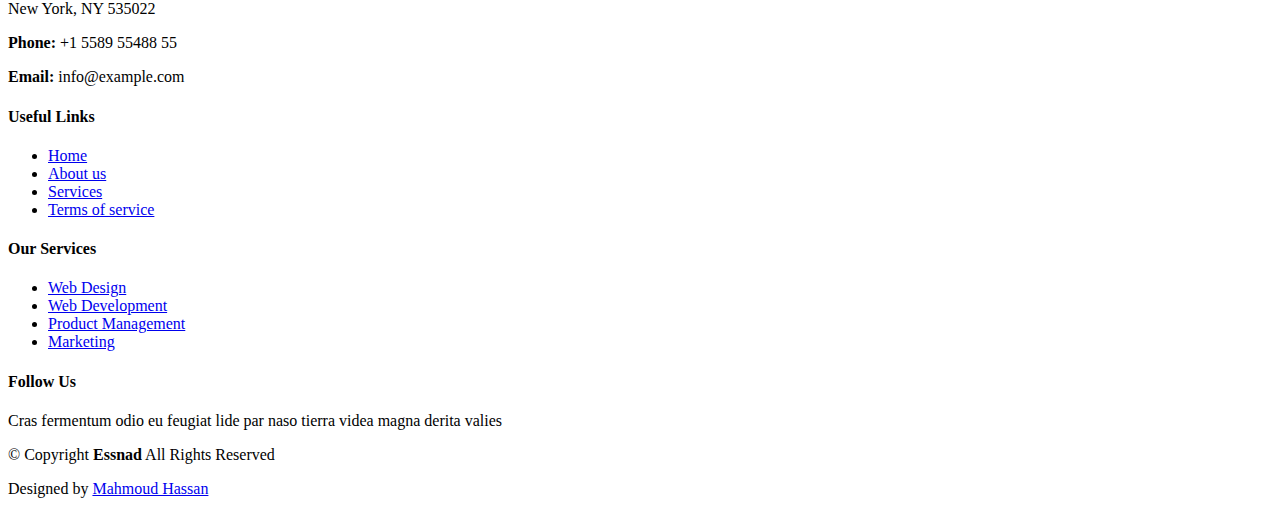
<file: blog.html>
<!DOCTYPE html>
<html lang="en">

<head>
  <meta charset="utf-8">
  <meta content="width=device-width, initial-scale=1.0" name="viewport">
  <title>Essnad</title>
  <meta name="description" content="">
  <meta name="keywords" content="">
  <div id="head-links-placeholder"></div>

  <!-- =======================================================
  * Template Name: Arsha
  * Template URL: https://bootstrapmade.com/arsha-free-bootstrap-html-template-corporate/
  * Updated: Feb 22 2025 with Bootstrap v5.3.3
  * Author: BootstrapMade.com
  * License: https://bootstrapmade.com/license/
  ======================================================== -->
</head>

<body class="blog-page">

  <div id="header-placeholder"></div>

  <main class="main">

    <!-- Page Title -->
    <div class="page-title" data-aos="fade">
      <div class="container">
        <nav class="breadcrumbs">
          <ol>
            <li><a href="index.html">Home</a></li>
            <li class="current">Blog</li>
          </ol>
        </nav>
        <h1>Blog</h1>
      </div>
    </div><!-- End Page Title -->

    <div class="container">
      <div class="row">

        <div class="col-lg-8">

          <!-- Blog Posts Section -->
          <section id="blog-posts" class="blog-posts section">

            <div class="container" data-aos="fade-up" data-aos-delay="100">

              <div class="row gy-4">

                <div class="col-lg-6">
                  <article>

                    <div class="post-img">
                      <img src="assets/img/blog/blog-post-1.webp" alt="" class="img-fluid">
                    </div>

                    <h2 class="title">
                      <a href="blog-details.html">Dolorum optio tempore voluptas dignissimos cumque fuga qui quibusdam quia</a>
                    </h2>

                    <div class="meta-top">
                      <ul>
                        <li class="d-flex align-items-center"><i class="bi bi-person"></i> <a href="blog-details.html">John Doe</a></li>
                        <li class="d-flex align-items-center"><i class="bi bi-clock"></i> <a href="blog-details.html"><time datetime="2022-01-01">Jan 1, 2022</time></a></li>
                        <li class="d-flex align-items-center"><i class="bi bi-chat-dots"></i> <a href="blog-details.html">12 Comments</a></li>
                      </ul>
                    </div>

                    <div class="content">
                      <p>
                        Similique neque nam consequuntur ad non maxime aliquam quas. Quibusdam animi praesentium. Aliquam et laboriosam eius aut nostrum quidem aliquid dicta..
                      </p>

                      <div class="read-more">
                        <a href="blog-details.html">Read More</a>
                      </div>
                    </div>

                  </article>
                </div><!-- End post list item -->

                <div class="col-lg-6">

                  <article>

                    <div class="post-img">
                      <img src="assets/img/blog/blog-post-2.webp" alt="" class="img-fluid">
                    </div>

                    <h2 class="title">
                      <a href="blog-details.html">Nisi magni odit consequatur autem nulla dolorem</a>
                    </h2>

                    <div class="meta-top">
                      <ul>
                        <li class="d-flex align-items-center"><i class="bi bi-person"></i> <a href="blog-details.html">John Doe</a></li>
                        <li class="d-flex align-items-center"><i class="bi bi-clock"></i> <a href="blog-details.html"><time datetime="2022-01-01">Jan 1, 2022</time></a></li>
                        <li class="d-flex align-items-center"><i class="bi bi-chat-dots"></i> <a href="blog-details.html">12 Comments</a></li>
                      </ul>
                    </div>

                    <div class="content">
                      <p>
                        Incidunt voluptate sit temporibus aperiam. Quia vitae aut sint ullam quis illum voluptatum et. Quo libero rerum voluptatem pariatur nam.
                        Ad impedit qui officiis est</p>
                      <div class="read-more">
                        <a href="blog-details.html">Read More</a>
                      </div>
                    </div>

                  </article>

                </div><!-- End post list item -->

                <div class="col-lg-6">

                  <article>

                    <div class="post-img">
                      <img src="assets/img/blog/blog-post-3.webp" alt="" class="img-fluid">
                    </div>

                    <h2 class="title">
                      <a href="blog-details.html">Possimus soluta ut id suscipit ea ut. In quo quia et soluta libero sit sint.</a>
                    </h2>

                    <div class="meta-top">
                      <ul>
                        <li class="d-flex align-items-center"><i class="bi bi-person"></i> <a href="blog-details.html">John Doe</a></li>
                        <li class="d-flex align-items-center"><i class="bi bi-clock"></i> <a href="blog-details.html"><time datetime="2022-01-01">Jan 1, 2022</time></a></li>
                        <li class="d-flex align-items-center"><i class="bi bi-chat-dots"></i> <a href="blog-details.html">12 Comments</a></li>
                      </ul>
                    </div>

                    <div class="content">
                      <p>
                        Aut iste neque ut illum qui perspiciatis similique recusandae non. Fugit autem dolorem labore omnis et. Eum temporibus fugiat voluptate enim tenetur sun</p>
                      <div class="read-more">
                        <a href="blog-details.html">Read More</a>
                      </div>
                    </div>

                  </article>

                </div><!-- End post list item -->

                <div class="col-lg-6">

                  <article>

                    <div class="post-img">
                      <img src="assets/img/blog/blog-post-4.webp" alt="" class="img-fluid">
                    </div>

                    <h2 class="title">
                      <a href="blog-details.html">Non rem rerum nam cum quo minus. Dolor distinctio deleniti explicabo eius exercitationem.</a>
                    </h2>

                    <div class="meta-top">
                      <ul>
                        <li class="d-flex align-items-center"><i class="bi bi-person"></i> <a href="blog-details.html">John Doe</a></li>
                        <li class="d-flex align-items-center"><i class="bi bi-clock"></i> <a href="blog-details.html"><time datetime="2022-01-01">Jan 1, 2022</time></a></li>
                        <li class="d-flex align-items-center"><i class="bi bi-chat-dots"></i> <a href="blog-details.html">12 Comments</a></li>
                      </ul>
                    </div>

                    <div class="content">
                      <p>
                        Aspernatur rerum perferendis et sint. Voluptates cupiditate voluptas atque quae. Rem veritatis rerum enim et autem. Saepe atque cum eligendi eaque iste omnis a qui.
                        Quia sed sunt. Ea asperiores expedita <br></p>
                      <div class="read-more">
                        <a href="blog-details.html">Read More</a>
                      </div>
                    </div>

                  </article>

                </div><!-- End post list item -->

              </div><!-- End blog posts list -->

            </div>

          </section><!-- /Blog Posts Section -->

          <!-- Pagination 2 Section -->
          <section id="pagination-2" class="pagination-2 section">

            <div class="container">
              <div class="d-flex justify-content-center">
                <ul>
                  <li><a href="#"><i class="bi bi-chevron-left"></i></a></li>
                  <li><a href="#">1</a></li>
                  <li><a href="#" class="active">2</a></li>
                  <li><a href="#">3</a></li>
                  <li><a href="#">4</a></li>
                  <li>...</li>
                  <li><a href="#">10</a></li>
                  <li><a href="#"><i class="bi bi-chevron-right"></i></a></li>
                </ul>
              </div>
            </div>

          </section><!-- /Pagination 2 Section -->

        </div>

        <div class="col-lg-4 sidebar">

          <div class="widgets-container" data-aos="fade-up" data-aos-delay="200">

            <!-- Search Widget -->
            <div class="search-widget widget-item">

              <h3 class="widget-title">Search</h3>
              <form action="">
                <input type="text">
                <button type="submit" title="Search"><i class="bi bi-search"></i></button>
              </form>

            </div><!--/Search Widget -->

            <!-- Recent Posts Widget -->
            <div class="recent-posts-widget widget-item">

              <h3 class="widget-title">Recent Posts</h3>

              <div class="post-item">
                <img src="assets/img/blog/blog-post-square-1.webp" alt="" class="flex-shrink-0">
                <div>
                  <h4><a href="blog-details.html">Nihil blanditiis at in nihil autem</a></h4>
                  <time datetime="2020-01-01">Jan 1, 2020</time>
                </div>
              </div><!-- End recent post item-->

              <div class="post-item">
                <img src="assets/img/blog/blog-post-square-2.webp" alt="" class="flex-shrink-0">
                <div>
                  <h4><a href="blog-details.html">Quidem autem et impedit</a></h4>
                  <time datetime="2020-01-01">Jan 1, 2020</time>
                </div>
              </div><!-- End recent post item-->

              <div class="post-item">
                <img src="assets/img/blog/blog-post-square-3.webp" alt="" class="flex-shrink-0">
                <div>
                  <h4><a href="blog-details.html">Id quia et et ut maxime similique occaecati ut</a></h4>
                  <time datetime="2020-01-01">Jan 1, 2020</time>
                </div>
              </div><!-- End recent post item-->

              <div class="post-item">
                <img src="assets/img/blog/blog-post-square-4.webp" alt="" class="flex-shrink-0">
                <div>
                  <h4><a href="blog-details.html">Laborum corporis quo dara net para</a></h4>
                  <time datetime="2020-01-01">Jan 1, 2020</time>
                </div>
              </div><!-- End recent post item-->

              <div class="post-item">
                <img src="assets/img/blog/blog-post-square-5.webp" alt="" class="flex-shrink-0">
                <div>
                  <h4><a href="blog-details.html">Et dolores corrupti quae illo quod dolor</a></h4>
                  <time datetime="2020-01-01">Jan 1, 2020</time>
                </div>
              </div><!-- End recent post item-->

            </div><!--/Recent Posts Widget -->

            <!-- Categories Widget -->
            <div class="categories-widget widget-item">

              <h3 class="widget-title">Categories</h3>
              <ul class="mt-3">
                <li><a href="#">General <span>(25)</span></a></li>
                <li><a href="#">Lifestyle <span>(12)</span></a></li>
                <li><a href="#">Travel <span>(5)</span></a></li>
                <li><a href="#">Design <span>(22)</span></a></li>
                <li><a href="#">Creative <span>(8)</span></a></li>
                <li><a href="#">Educaion <span>(14)</span></a></li>
              </ul>

            </div><!--/Categories Widget -->

            <!-- Tags Widget -->
            <div class="tags-widget widget-item">

              <h3 class="widget-title">Tags</h3>
              <ul>
                <li><a href="#">App</a></li>
                <li><a href="#">IT</a></li>
                <li><a href="#">Business</a></li>
                <li><a href="#">Mac</a></li>
                <li><a href="#">Design</a></li>
                <li><a href="#">Office</a></li>
                <li><a href="#">Creative</a></li>
                <li><a href="#">Studio</a></li>
                <li><a href="#">Smart</a></li>
                <li><a href="#">Tips</a></li>
                <li><a href="#">Marketing</a></li>
              </ul>

            </div><!--/Tags Widget -->

          </div>

        </div>

      </div>
    </div>

  </main>

  <div id="footer-placeholder"></div>

  <!-- Scroll Top -->
  <a href="#" id="scroll-top" class="scroll-top d-flex align-items-center justify-content-center"><i class="bi bi-arrow-up-short"></i></a>

  <!-- Preloader -->
  <div id="preloader"></div>

  <!-- Vendor JS Files -->
  <script src="assets/vendor/bootstrap/js/bootstrap.bundle.min.js"></script>
  <script src="assets/vendor/php-email-form/validate.js"></script>
  <script src="assets/vendor/aos/aos.js"></script>
  <script src="assets/vendor/glightbox/js/glightbox.min.js"></script>
  <script src="assets/vendor/swiper/swiper-bundle.min.js"></script>
  <script src="assets/vendor/waypoints/noframework.waypoints.js"></script>
  <script src="assets/vendor/imagesloaded/imagesloaded.pkgd.min.js"></script>
  <script src="assets/vendor/isotope-layout/isotope.pkgd.min.js"></script>

  <!-- Main JS File -->
  <script src="assets/js/load-components.js"></script>

</body>

</html>
</file>
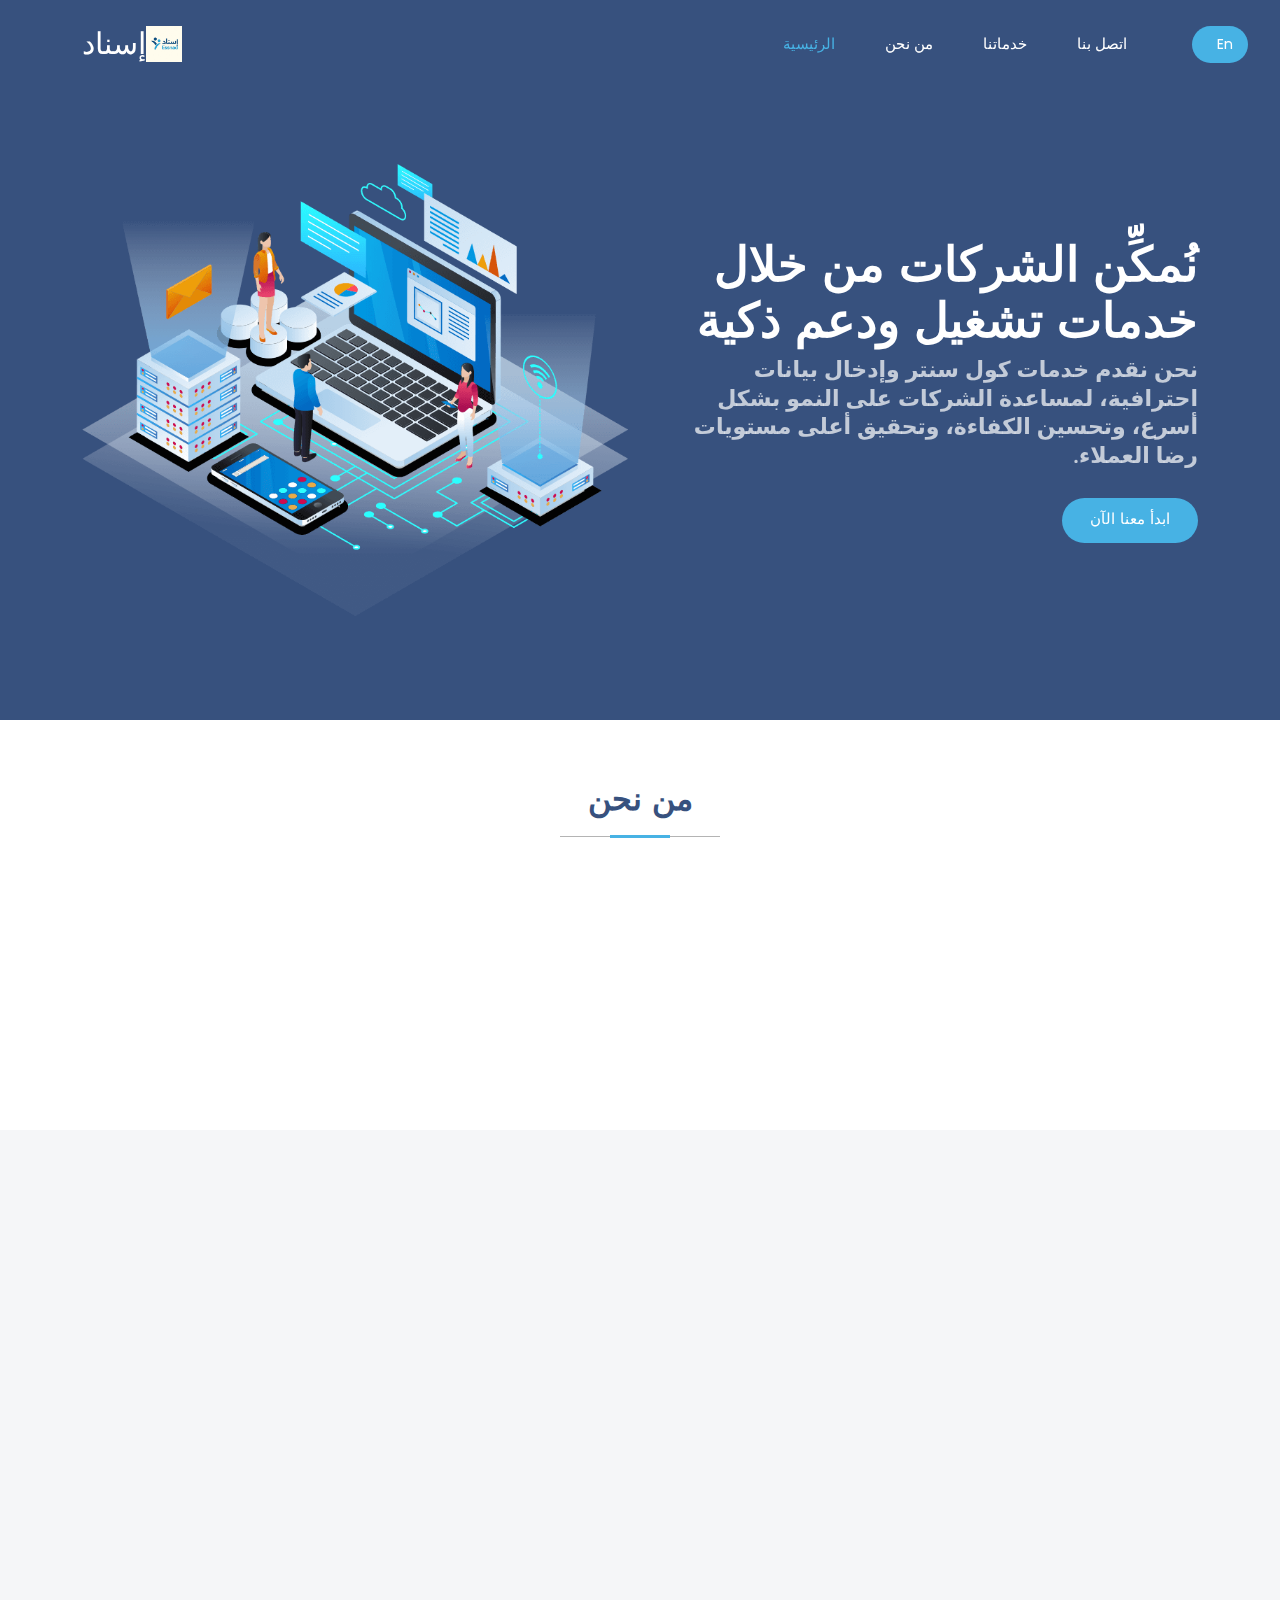
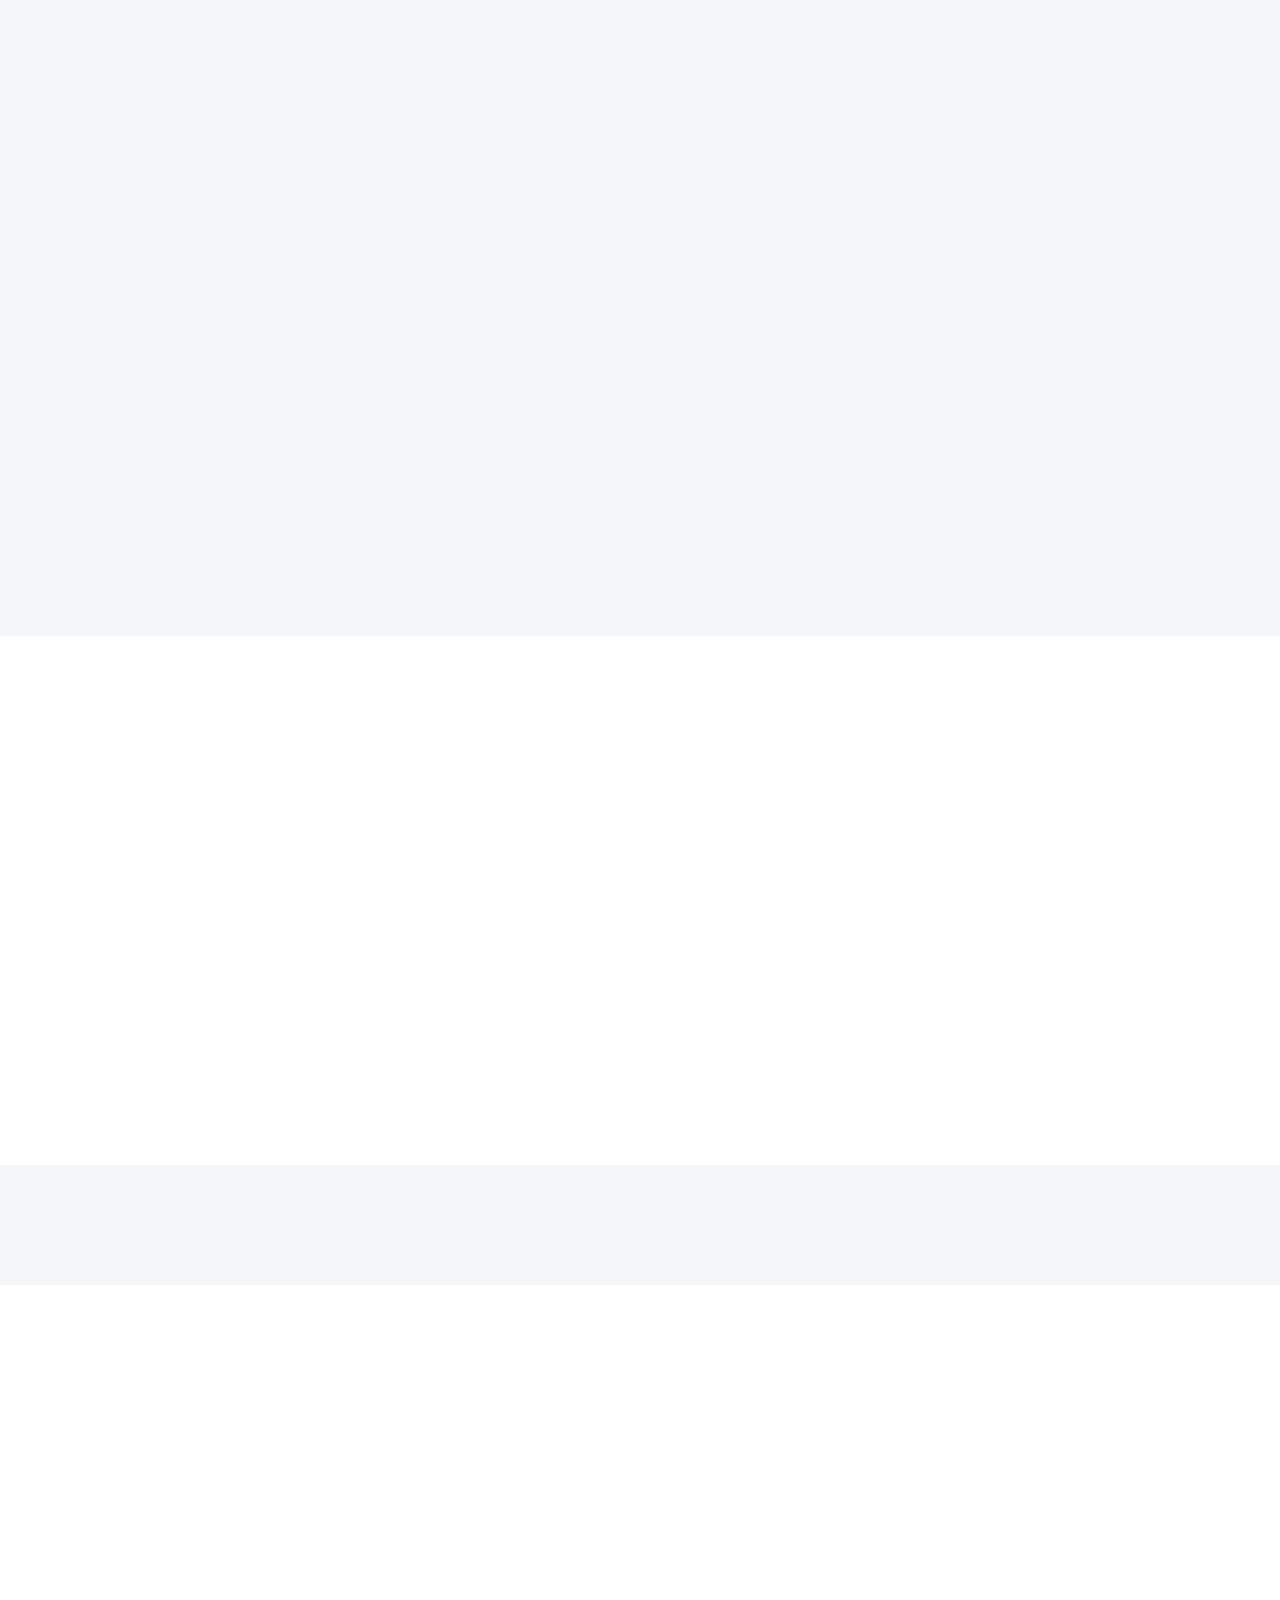
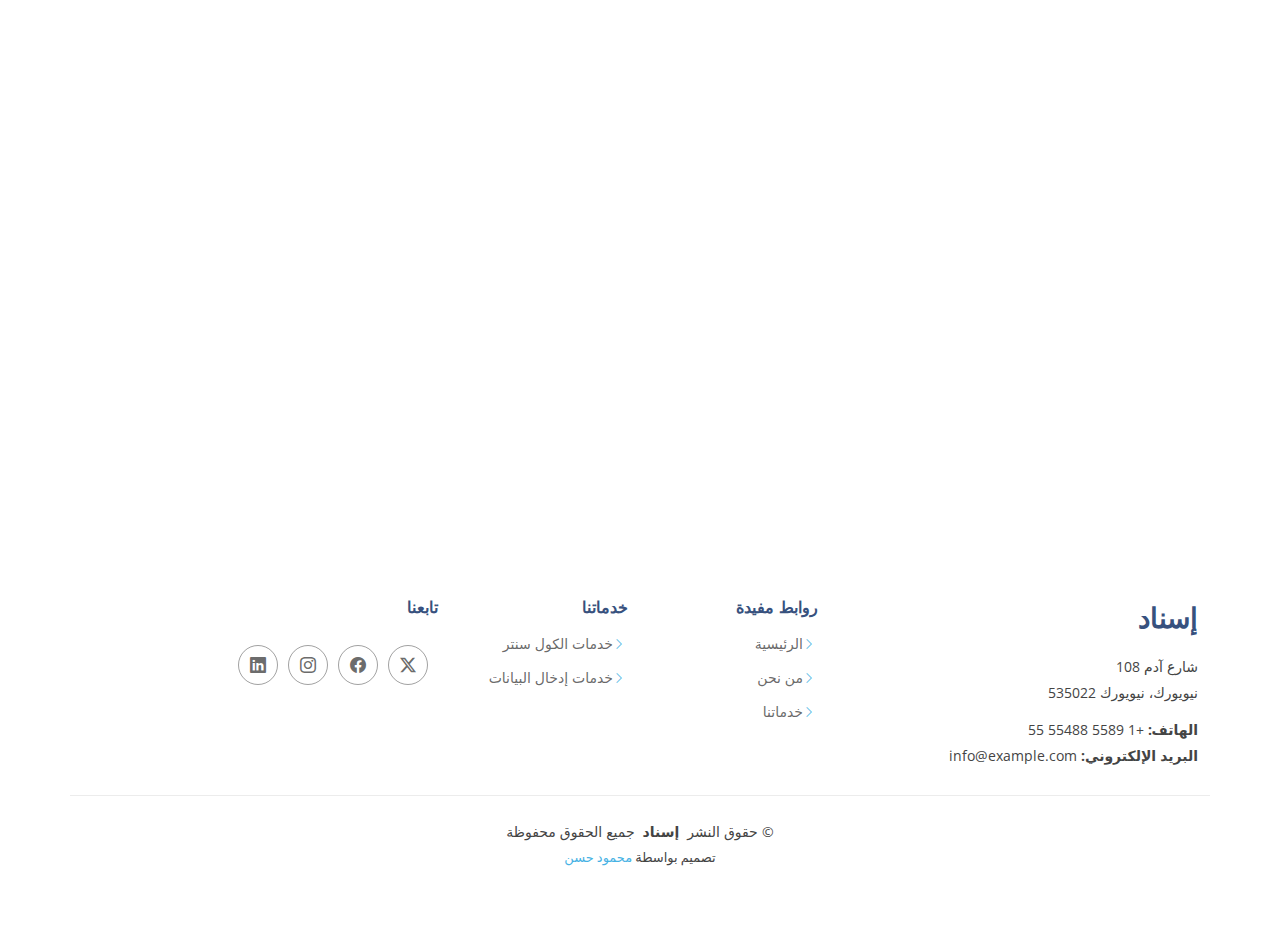
<file: index-ar.html>
<!DOCTYPE html>
<html lang="ar" dir="rtl">

<head>
  <meta charset="utf-8">
  <meta content="width=device-width, initial-scale=1.0" name="viewport">
  <title>إسناد</title>
  <meta name="description" content="حلول أفضل لأعمالك">
  <meta name="keywords" content="إسناد, حلول أعمال, تصميم مواقع, تطوير ويب, تسويق رقمي">

  <!-- Favicons -->
  <link href="assets/img/logo.jpg" rel="icon">
  <link href="assets/img/logo.jpg" rel="apple-touch-icon">

  <!-- Fonts -->
  <link href="https://fonts.googleapis.com" rel="preconnect">
  <link href="https://fonts.gstatic.com" rel="preconnect" crossorigin>
  <link href="https://fonts.googleapis.com/css2?family=Open+Sans:ital,wght@0,300;0,400;0,500;0,600;0,700;0,800;1,300;1,400;1,500;1,600;1,700;1,800&family=Poppins:ital,wght@0,100;0,200;0,300;0,400;0,500;0,600;0,700;0,800;0,900;1,100;1,200;1,300;1,400;1,500;1,600;1,700;1,800;1,900&family=Jost:ital,wght@0,100;0,200;0,300;0,400;0,500;0,600;0,700;0,800;0,900;1,100;1,200;1,300;1,400;1,500;1,600;1,700;1,800;1,900&display=swap" rel="stylesheet">

  <!-- Vendor CSS Files -->
  <link href="assets/vendor/bootstrap/css/bootstrap.min.css" rel="stylesheet">
  <link href="assets/vendor/bootstrap-icons/bootstrap-icons.css" rel="stylesheet">
  <link href="assets/vendor/aos/aos.css" rel="stylesheet">
  <link href="assets/vendor/glightbox/css/glightbox.min.css" rel="stylesheet">
  <link href="assets/vendor/swiper/swiper-bundle.min.css" rel="stylesheet">

  <!-- Main CSS File -->
 <link href="assets/css/main.css" rel="stylesheet">
<link href="assets/css/main-ar.css" rel="stylesheet">



</head>

<body class="index-page">

  
<header id="header" class="header d-flex align-items-center fixed-top">
  <div class="container-fluid container-xl position-relative d-flex align-items-center">

    <a href="index-ar.html" class="logo d-flex align-items-center">
      <!-- Uncomment the line below if you also wish to use an image logo -->
      <img src="assets/img/logo.jpg" alt="">
      <h1 class="sitename">إسناد</h1>
    </a>

    <nav id="navmenu" class="navmenu">
      <ul>
        <li><a href="#hero" class="active">الرئيسية</a></li>
        <li><a href="#about">من نحن </a></li>
        <li><a href="#services">خدماتنا</a></li>
           <li><a href="#contact">اتصل بنا</a></li>
         <li><a href="index.html" class="btn-getstarted">En</a></li>
      </ul>
      <i class="mobile-nav-toggle d-xl-none bi bi-list"></i>
    </nav>

 
  </div>
</header>
  <main class="main">

    <!-- Hero Section -->
    <section id="hero" class="hero section dark-background">

      <div class="container">
        <div class="row gy-4">
          <div class="col-lg-6 order-2 order-lg-1 d-flex flex-column justify-content-center" data-aos="zoom-out">
            <h1>نُمكِّن الشركات من خلال خدمات تشغيل ودعم ذكية</h1>
            <p>نحن نقدم خدمات كول سنتر وإدخال بيانات احترافية، لمساعدة الشركات على النمو بشكل أسرع، وتحسين الكفاءة، وتحقيق أعلى مستويات رضا العملاء.</p>
            <div class="d-flex">
              <a href="#about" class="btn-get-started">ابدأ معنا الآن</a>
            </div>
          </div>
          <div class="col-lg-6 order-1 order-lg-2 hero-img" data-aos="zoom-out" data-aos-delay="200">
            <img src="assets/img/hero-img.png" class="img-fluid animated" alt="">
          </div>
        </div>
      </div>

    </section><!-- /Hero Section -->

    <!-- Clients Section -->
    <!-- <section id="clients" class="clients section light-background">

      <div class="container" data-aos="zoom-in">

        <div class="swiper init-swiper">
          <script type="application/json" class="swiper-config">
            {
              "loop": true,
              "speed": 600,
              "autoplay": {
                "delay": 5000
              },
              "slidesPerView": "auto",
              "pagination": {
                "el": ".swiper-pagination",
                "type": "bullets",
                "clickable": true
              },
              "breakpoints": {
                "320": {
                  "slidesPerView": 2,
                  "spaceBetween": 40
                },
                "480": {
                  "slidesPerView": 3,
                  "spaceBetween": 60
                },
                "640": {
                  "slidesPerView": 4,
                  "spaceBetween": 80
                },
                "992": {
                  "slidesPerView": 5,
                  "spaceBetween": 120
                },
                "1200": {
                  "slidesPerView": 6,
                  "spaceBetween": 120
                }
              }
            }
          </script>
          <div class="swiper-wrapper align-items-center">
            <div class="swiper-slide"><img src="assets/img/clients/clients-1.webp" class="img-fluid" alt=""></div>
            <div class="swiper-slide"><img src="assets/img/clients/clients-2.webp" class="img-fluid" alt=""></div>
            <div class="swiper-slide"><img src="assets/img/clients/clients-3.webp" class="img-fluid" alt=""></div>
            <div class="swiper-slide"><img src="assets/img/clients/clients-4.webp" class="img-fluid" alt=""></div>
            <div class="swiper-slide"><img src="assets/img/clients/clients-5.webp" class="img-fluid" alt=""></div>
            <div class="swiper-slide"><img src="assets/img/clients/clients-6.webp" class="img-fluid" alt=""></div>
            <div class="swiper-slide"><img src="assets/img/clients/clients-7.webp" class="img-fluid" alt=""></div>
            <div class="swiper-slide"><img src="assets/img/clients/clients-8.webp" class="img-fluid" alt=""></div>
          </div>
        </div>

      </div>

    </section> -->
    <!-- /Clients Section -->

    <!-- Key Highlights Section -->
    <!-- <section id="key-highlights" class="key-highlights section light-background">
      <div class="container">
        <div class="row gy-4">
          <div class="col-lg-4" data-aos="fade-up" data-aos-delay="100">
            <div class="icon-box d-flex align-items-center">
              <div class="icon"><i class="bi bi-person-check"></i></div>
              <div>
                <h4>فريق احترافي</h4>
                <p>يضم فريقنا مجموعة من الوكلاء والإداريين ذوي الخبرة العالية لضمان تقديم أفضل جودة وأعلى أداء في كل خدمة.</p>
              </div>
            </div>
          </div>
          <div class="col-lg-4" data-aos="fade-up" data-aos-delay="200">
            <div class="icon-box d-flex align-items-center">
              <div class="icon"><i class="bi bi-shield-check"></i></div>
              <div>
                <h4>خدمة موثوقة</h4>
                <p>نمزج بين الدقة والسرعة وجودة التواصل لنضمن لشركتك سير العمل بسلاسة وثقة.</p>
              </div>
            </div>
          </div>
          <div class="col-lg-4" data-aos="fade-up" data-aos-delay="300">
            <div class="icon-box d-flex align-items-center">
              <div class="icon"><i class="bi bi-lightbulb"></i></div>
              <div>
                <h4>رؤية مستقبلية</h4>
                <p>نسعى لأن نصبح مركزًا متكاملًا لخدمات التشغيل والدعم، ونوفر حلولًا شاملة تلبي احتياجات جميع الشركات والمؤسسات.</p>
              </div>
            </div>
          </div>
        </div>
      </div>
    </section> -->
    <!-- /Key Highlights Section -->

    <!-- About Section -->
    <section id="about" class="about section">

      <!-- Section Title -->
      <div class="container section-title" data-aos="fade-up">
        <h2>من نحن </h2>
      </div><!-- End Section Title -->

      <div class="container">

        <div class="row gy-4">

          <div class="col-lg-6 content" data-aos="fade-up" data-aos-delay="100">
            <p>نحن شركة متخصصة في تقديم خدمات الكول سنتر وإدخال البيانات باحترافية عالية. يضم فريقنا نخبة من الخبراء المتخصصين في خدمة العملاء وإدارة الأعمال والعلاقات مع العملاء.</p>
            <p>نؤمن بأننا لا نقدم خدمات فقط، بل نبني شراكات طويلة الأمد تساعد عملاءنا على التركيز على تطوير أعمالهم بينما نتولى نحن دعمهم التشغيلي.</p>
          </div>

          <div class="col-lg-6" data-aos="fade-up" data-aos-delay="200">
            <p>رؤيتنا تمتد لتشمل التوسع في تقديم مجموعة متكاملة من خدمات التشغيل والدعم التي تلبي احتياجات الشركات والمؤسسات في مختلف القطاعات.</p>
            <!-- <a href="starter-page.html" class="read-more"><span>اقرأ المزيد</span><i class="bi bi-arrow-right"></i></a> -->
          </div>

        </div>

      </div>

    </section><!-- /About Section -->

    <!-- Key Highlights Section -->
    <section id="key-highlights" class="key-highlights section light-background">
      <div class="container">
        <div class="row gy-4">
          <div class="col-lg-6 order-2 order-lg-1">
            <div class="content">
              <h2 class="section-title" data-aos="fade-up">النِّقاط البارزة</h2>
              <ul class="list-unstyled">
                <li data-aos="fade-up" data-aos-delay="100"><i class="bi bi-person-check"></i> <span><strong>فريق احترافي:</strong> يمتلك وكلاؤنا ومديرونا خبرة حقيقية وشغفًا لتقديم الأفضل دائمًا.</span></li>
                <li data-aos="fade-up" data-aos-delay="200"><i class="bi bi-shield-check"></i> <span><strong>خدمة موثوقة:</strong> نمزج بين الدقة والسرعة وجودة التواصل لنضمن لشركتك سير العمل بسلاسة وثقة.</span></li>
                <li data-aos="fade-up" data-aos-delay="300"><i class="bi bi-lightbulb"></i> <span><strong>رؤية مستقبلية:</strong> نسعى لأن نصبح مركزًا متكاملًا لخدمات التشغيل والدعم، ونوفر حلولًا شاملة تلبي احتياجات جميع الشركات والمؤسسات.</span></li>
              </ul>
            </div>
          </div>
          <div class="col-lg-6 order-1 order-lg-2 hero-img" data-aos="zoom-out" data-aos-delay="200">
            <img src="assets/img/illustration/illustration-10.webp" class="img-fluid animated" alt="">
          </div>
        </div>
      </div>
    </section><!-- /Key Highlights Section -->

    <!-- Why Us Section -->
  


    <!-- Services Section -->
    <section id="services" class="services section light-background">

      <!-- Section Title -->
      <div class="container section-title" data-aos="fade-up">
        <h2>خدماتنا</h2>
        <p>نقدم خدمات تشغيل ودعم مخصصة تساعد الشركات على توفير الوقت والجهد وتحسين الأداء العام.</p>
      </div><!-- End Section Title -->

      <div class="container">

        <div class="row gy-4">

            <div class="col-xl-6 col-md-6 d-flex" data-aos="fade-up" data-aos-delay="100">
            <div class="service-item position-relative">
              <div class="icon"><i class="bi bi-headset icon"></i></div>
              <div></div>
              <h4><a href="" class="stretched-link">خدمات الكول سنتر</a></h4>
              <p>استقبال المكالمات والاتصالات الصادرة، خدمة العملاء، المبيعات الهاتفية، وإدارة التواصل مع العملاء.</p>
            </div>
            </div>
          <!-- End Service Item -->

           <div class="col-xl-6 col-md-6 d-flex" data-aos="fade-up" data-aos-delay="200">
            <div class="service-item position-relative">
              <div class="icon"><i class="bi bi-journal-text icon"></i></div>
              <div>
              <h4><a href="" class="stretched-link">خدمات إدخال البيانات</a></h4>
              <p>إدخال ومعالجة البيانات بسرعة ودقة وأمان لتلبية متطلبات عملك اليومية.</p>
            </div>
            </div>
          </div><!-- End Service Item -->

        </div>
        <div class="row gy-4 mt-4">
          <div class="col-12" data-aos="fade-up" data-aos-delay="500">
            <p>كما نعمل على تطوير وتقديم خدمات إضافية مستقبلًا، لتغطية الاحتياجات الإدارية والتشغيلية المتنوعة للشركات والمؤسسات، ومواكبة توسع عملائنا المستمر.</p>
          </div>
        </div>

      </div>

    </section><!-- /Services Section -->

    <!-- Why Choose Us Section -->
    <section id="why-choose-us" class="why-choose-us section">
      <div class="container">
        <div class="row gy-4">
          <div class="col-lg-6 order-2 order-lg-1">
            <div class="content">
              <h2 class="section-title" data-aos="fade-up">لماذا نحن</h2>
              <ul class="list-unstyled">
                <li data-aos="fade-up" data-aos-delay="100"><i class="bi bi-check-circle"></i> <span><strong>فريق قوي ذو خبرة:</strong> يمتلك وكلاؤنا ومديرونا خبرة حقيقية وشغفًا لتقديم الأفضل دائمًا.</span></li>
                <li data-aos="fade-up" data-aos-delay="200"><i class="bi bi-check-circle"></i> <span><strong>جودة وموثوقية:</strong> نضمن أداءً احترافيًا ومستوى عاليًا من الدقة في كل مهمة.</span></li>
                <li data-aos="fade-up" data-aos-delay="300"><i class="bi bi-check-circle"></i> <span><strong>مرونة عالية:</strong> سواء كنت تحتاج إلى تشغيل كامل أو دعم جزئي، نُصمم حلولنا بما يتناسب مع أهدافك.</span></li>
                <li data-aos="fade-up" data-aos-delay="400"><i class="bi bi-check-circle"></i> <span><strong>رؤية مستقبلية:</strong> لسنا مجرد شركة كول سنتر أو إدخال بيانات، بل نسعى لأن نكون شريكك الاستراتيجي في جميع خدمات التشغيل والدعم المستقبلية.</span></li>
              </ul>
            </div>
          </div>
          <div class="col-lg-6 order-1 order-lg-2 hero-img" data-aos="zoom-out" data-aos-delay="200">
            <img src="assets/img/why-us.png" class="img-fluid animated" alt="">
          </div>
        </div>
      </div>
    </section><!-- /Why Choose Us Section -->

    <!-- Work Process Section -->
 
    <!-- /Work Process Section -->

    <!-- Call To Action Section -->
   <!--  <section id="call-to-action" class="call-to-action section dark-background">

      <img src="assets/img/bg/bg-8.webp" alt="">

      <div class="container">

        <div class="row" data-aos="zoom-in" data-aos-delay="100">
          <div class="col-xl-9 text-center text-xl-start">
            <h3>دعوة للعمل</h3>
            <p>دويس أوت يورير دولور إن ريبريهيندرت إن فولوبتات فيليت إيسي سيلوم دولور إيو فوجيات نولا بارياتور. إكسسيبتيور سينت أوكايسيكات كيوبيداتات نون بروايدنت، سونات إن كولبا كي أوفيسيا ديسيرونت موليت أنيم إد إيست لابوروم.</p>
          </div>
          <div class="col-xl-3 cta-btn-container text-center">
            <a class="cta-btn align-middle" href="#">دعوة للعمل</a>
          </div>
        </div>

      </div>

    </section> -->
    <!-- /Call To Action Section -->



  
    <!-- Pricing Section -->
    <section id="pricing" class="pricing section light-background">

      <!-- Section Title -->
      <!-- <div class="container section-title" data-aos="fade-up">
        <h2>الأسعار</h2>
        <p>احتياجاته من النتائج التي تترتب على ذلك، إلا أن ذلك لا يمنع من أن يكون هناك بعض الأشياء التي يجب أن تكون في الاعتبار</p>
      </div> --><!-- End Section Title -->

    <!--   <div class="container">

        <div class="row gy-4">

          <div class="col-lg-4" data-aos="zoom-in" data-aos-delay="100">
            <div class="pricing-item">
              <h3>الخطة المجانية</h3>
              <h4><sup>$</sup>0<span> / شهر</span></h4>
              <ul>
                <li><i class="bi bi-check"></i> <span>كوام أديبيسشينغ فيتاي بروين</span></li>
                <li><i class="bi bi-check"></i> <span>نيك فيوجيات نيسل بريتيوم</span></li>
                <li><i class="bi bi-check"></i> <span>نولا أت فولوبتات ديام أوتيرا</span></li>
                <li class="na"><i class="bi bi-x"></i> <span>فاريترا ماسا ماسا أولتريسيس</span></li>
                <li class="na"><i class="bi bi-x"></i> <span>ماسا أولتريسيس مي كويس هيندريريت</span></li>
              </ul>
            
            </div>
          </div> --><!-- End Pricing Item -->

       <!--    <div class="col-lg-4" data-aos="zoom-in" data-aos-delay="200">
            <div class="pricing-item featured">
              <h3>خطة الأعمال</h3>
              <h4><sup>$</sup>29<span> / شهر</span></h4>
              <ul>
                <li><i class="bi bi-check"></i> <span>كوام أديبيسشينغ فيتاي بروين</span></li>
                <li><i class="bi bi-check"></i> <span>نيك فيوجيات نيسل بريتيوم</span></li>
                <li><i class="bi bi-check"></i> <span>نولا أت فولوبتات ديام أوتيرا</span></li>
                <li><i class="bi bi-check"></i> <span>فاريترا ماسا ماسا أولتريسيس</span></li>
                <li><i class="bi bi-check"></i> <span>ماسا أولتريسيس مي كويس هيندريريت</span></li>
              </ul>
            
            </div>
          </div> --><!-- End Pricing Item -->
<!-- 
          <div class="col-lg-4" data-aos="zoom-in" data-aos-delay="300">
            <div class="pricing-item">
              <h3>خطة المطورين</h3>
              <h4><sup>$</sup>49<span> / شهر</span></h4>
              <ul>
                <li><i class="bi bi-check"></i> <span>كوام أديبيسشينغ فيتاي بروين</span></li>
                <li><i class="bi bi-check"></i> <span>نيك فيوجيات نيسل بريتيوم</span></li>
                <li><i class="bi bi-check"></i> <span>نولا أت فولوبتات ديام أوتيرا</span></li>
                <li><i class="bi bi-check"></i> <span>فاريترا ماسا ماسا أولتريسيس</span></li>
                <li><i class="bi bi-check"></i> <span>ماسا أولتريسيس مي كويس هيندريريت</span></li>
              </ul>
        
            </div>
          </div> --><!-- End Pricing Item -->
<!-- 
        </div>

      </div>
 -->
    </section>
    <!-- /Pricing Section -->

 

    <!-- Contact Section -->
    <section id="contact" class="contact section">

      <!-- Section Title -->
      <div class="container section-title" data-aos="fade-up">
        <h2>اتصل بنا</h2>
        <p></p>
      </div><!-- End Section Title -->

      <div class="container" data-aos="fade-up" data-aos-delay="100">

        <div class="row gy-4">

          <div class="col-lg-12">

            <div class="info-wrap">
              <div class="info-item d-flex" data-aos="fade-up" data-aos-delay="200">
                <i class="bi bi-geo-alt flex-shrink-0"></i>
                <div>
                  <h3>العنوان</h3>
                  <p>شارع آدم 108، نيويورك، نيويورك 535022</p>
                </div>
              </div><!-- End Info Item -->

              <div class="info-item d-flex" data-aos="fade-up" data-aos-delay="300">
                <i class="bi bi-telephone flex-shrink-0"></i>
                <div>
                  <h3>اتصل بنا</h3>
                  <p>+1 5589 55488 55</p>
                </div>
              </div><!-- End Info Item -->

              <div class="info-item d-flex" data-aos="fade-up" data-aos-delay="400">
                <i class="bi bi-envelope flex-shrink-0"></i>
                <div>
                  <h3>راسلنا عبر البريد الإلكتروني</h3>
                  <p>info@example.com</p>
                </div>
              </div><!-- End Info Item -->

              <iframe src="https://www.google.com/maps/embed?pb=!1m14!1m8!1m3!1d48389.78314118045!2d-74.006138!3d40.710059!3m2!1i1024!2i768!4f13.1!3m3!1m2!1s0x89c25a22a3bda30d%3A0xb89d1fe6bc499443!2sDowntown%20Conference%20Center!5e0!3m2!1sen!2sus!4v1676961268712!5m2!1sen!2sus" frameborder="0" style="border:0; width: 100%; height: 270px;" allowfullscreen="" loading="lazy" referrerpolicy="no-referrer-when-downgrade"></iframe>
            </div>
          </div>

        
        </div>

      </div>

    </section><!-- /Contact Section -->

  </main>
<footer id="footer" class="footer">

   

    <div class="container footer-top">
      <div class="row gy-4">
        <div class="col-lg-4 col-md-6 footer-about">
          <a href="index-ar.html" class="d-flex align-items-center">
            <span class="sitename">إسناد</span>
          </a>
          <div class="footer-contact pt-3">
            <p>شارع آدم 108</p>
            <p>نيويورك، نيويورك 535022</p>
            <p class="mt-3"><strong>الهاتف:</strong> <span>+1 5589 55488 55</span></p>
            <p><strong>البريد الإلكتروني:</strong> <span>info@example.com</span></p>
          </div>
        </div>

        <div class="col-lg-2 col-md-3 footer-links">
          <h4>روابط مفيدة</h4>
          <ul>
            <li><i class="bi bi-chevron-right"></i> <a href="#">الرئيسية</a></li>
            <li><i class="bi bi-chevron-right"></i> <a href="#about">من نحن</a></li>
            <li><i class="bi bi-chevron-right"></i> <a href="#services">خدماتنا</a></li>
          </ul>
        </div>

        <div class="col-lg-2 col-md-3 footer-links">
          <h4>خدماتنا</h4>
          <ul>
            <li><i class="bi bi-chevron-right"></i> <a href="#">خدمات الكول سنتر</a></li>
            <li><i class="bi bi-chevron-right"></i> <a href="#">خدمات إدخال البيانات</a></li>
  
          </ul>
        </div>

        <div class="col-lg-4 col-md-12">
          <h4>تابعنا</h4>
          <p></p>
          <div class="social-links d-flex">
            <a href=""><i class="bi bi-twitter-x"></i></a>
            <a href=""><i class="bi bi-facebook"></i></a>
            <a href=""><i class="bi bi-instagram"></i></a>
            <a href=""><i class="bi bi-linkedin"></i></a>
          </div>
        </div>

      </div>
    </div>

    <div class="container copyright text-center mt-4">
      <p>© <span>حقوق النشر</span> <strong class="px-1 sitename">إسناد</strong> <span>جميع الحقوق محفوظة</span></p>
      <div class="credits">
        تصميم بواسطة <a href="#">محمود حسن</a>
      </div>
    </div>

  </footer>


  <!-- Scroll Top -->
  <a href="#" id="scroll-top" class="scroll-top d-flex align-items-center justify-content-center"><i class="bi bi-arrow-up-short"></i></a>

  <!-- Preloader -->
  <div id="preloader"></div>

  <!-- Vendor JS Files -->
  <script src="assets/vendor/bootstrap/js/bootstrap.bundle.min.js"></script>
  <script src="assets/vendor/php-email-form/validate.js"></script>
  <script src="assets/vendor/aos/aos.js"></script>
  <script src="assets/vendor/glightbox/js/glightbox.min.js"></script>
  <script src="assets/vendor/swiper/swiper-bundle.min.js"></script>
  <script src="assets/vendor/waypoints/noframework.waypoints.js"></script>
  <script src="assets/vendor/imagesloaded/imagesloaded.pkgd.min.js"></script>
  <script src="assets/vendor/isotope-layout/isotope.pkgd.min.js"></script>
<!-- <script src="assets/js/load-components.js"></script> -->
  <!-- Main JS File -->
  <script src="assets/js/main.js" defer></script>

</body>

</html>
</file>
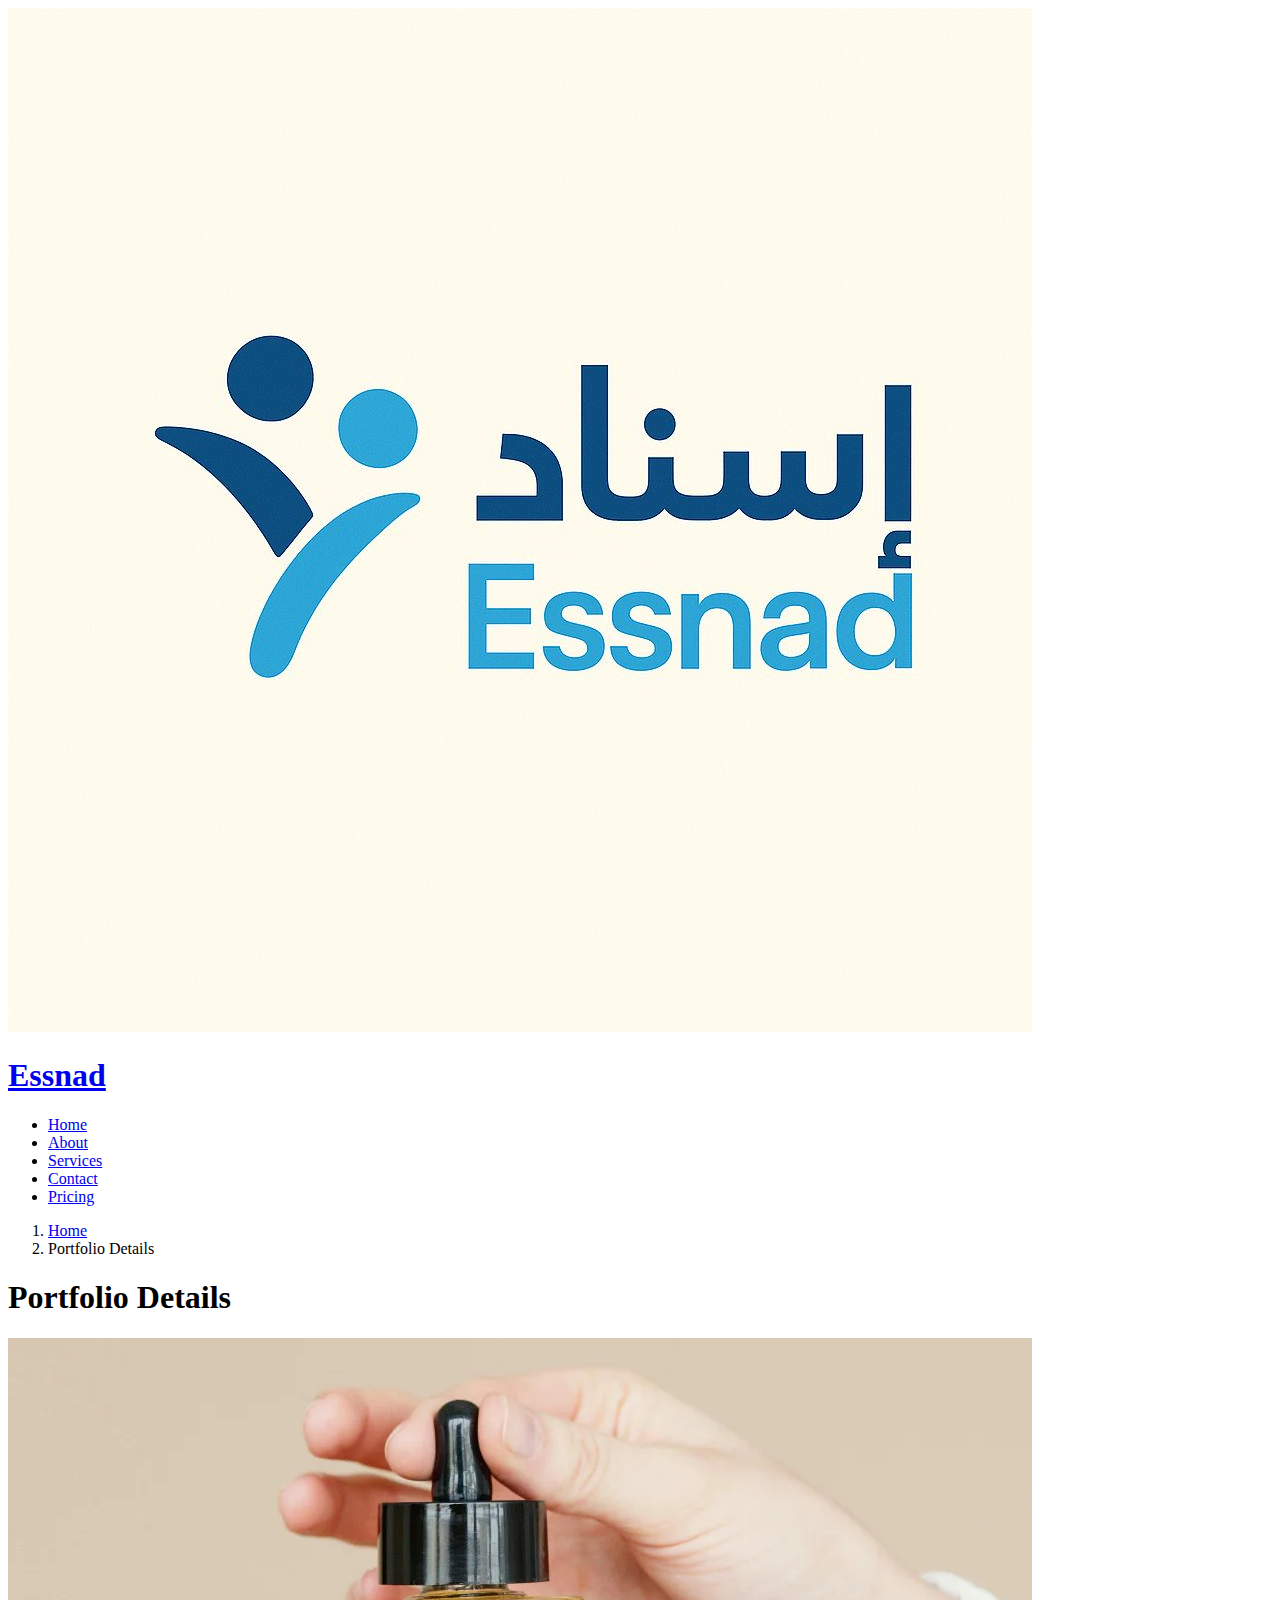
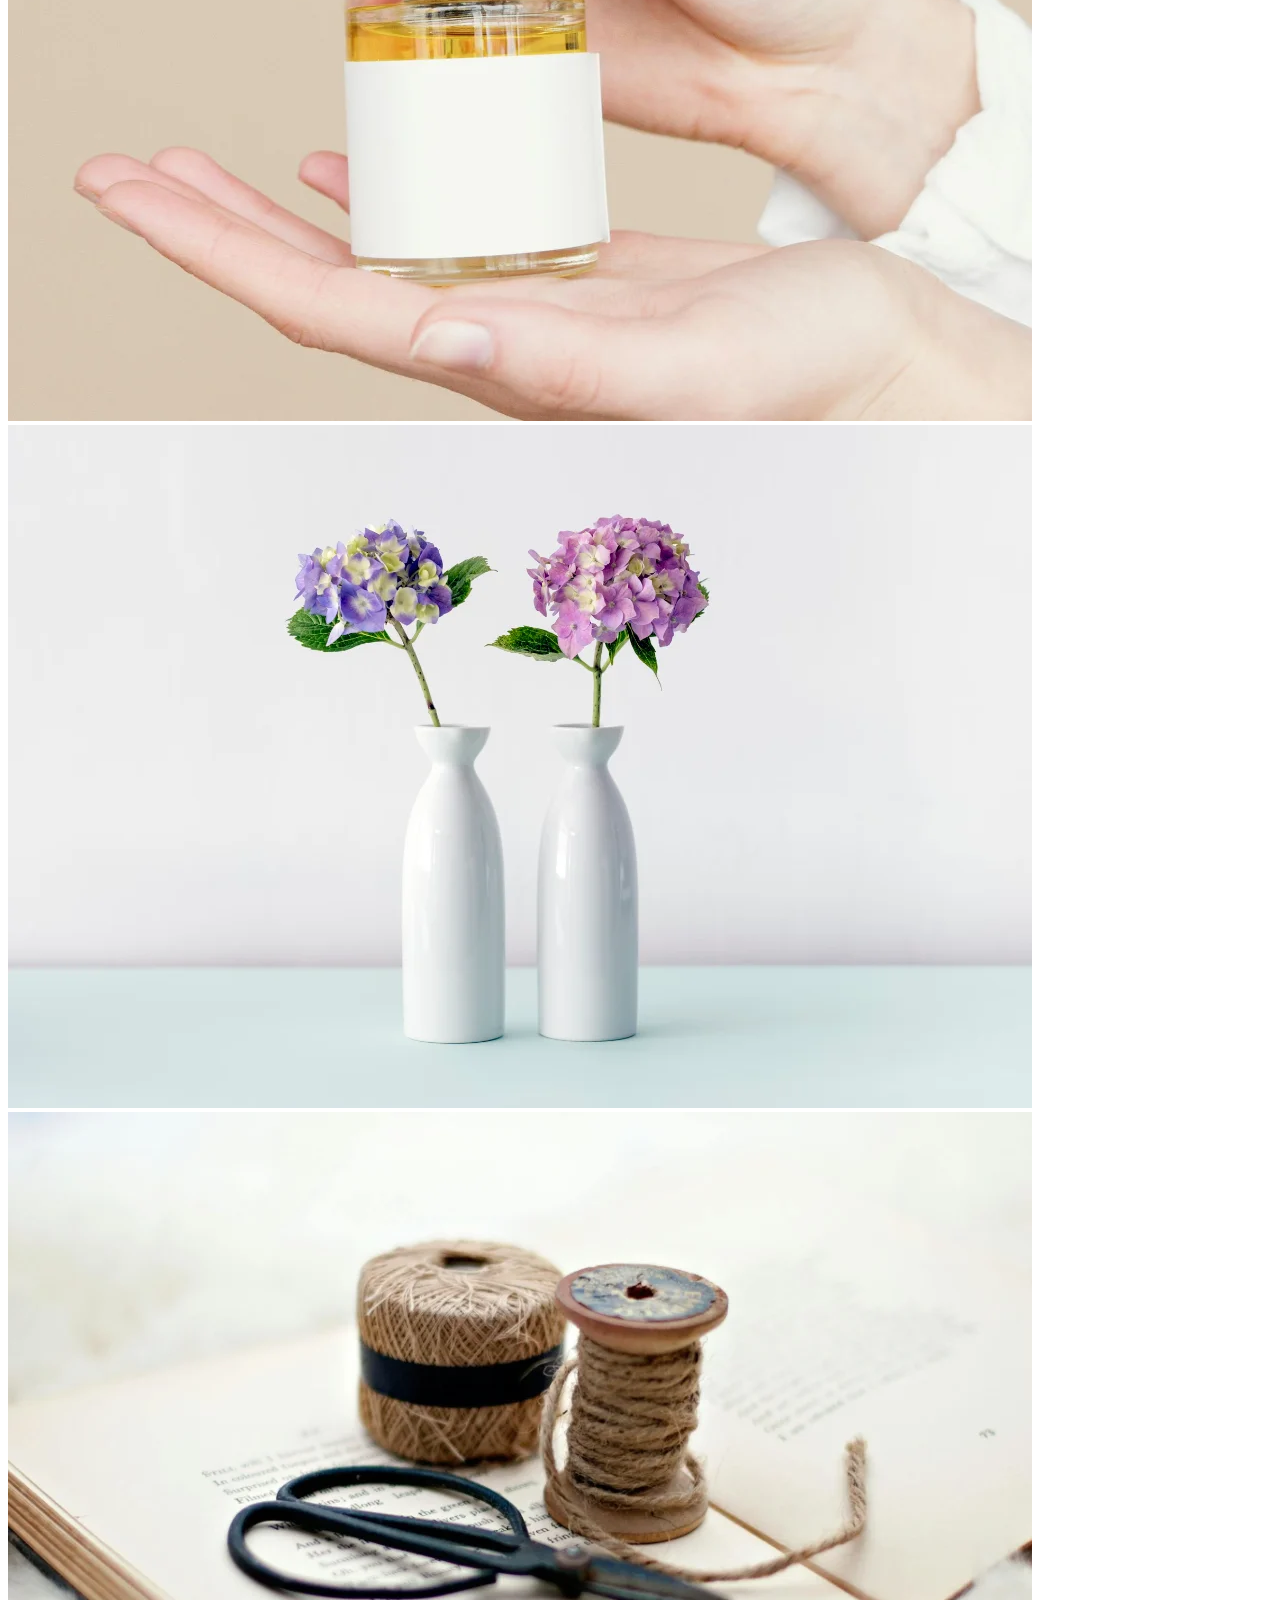
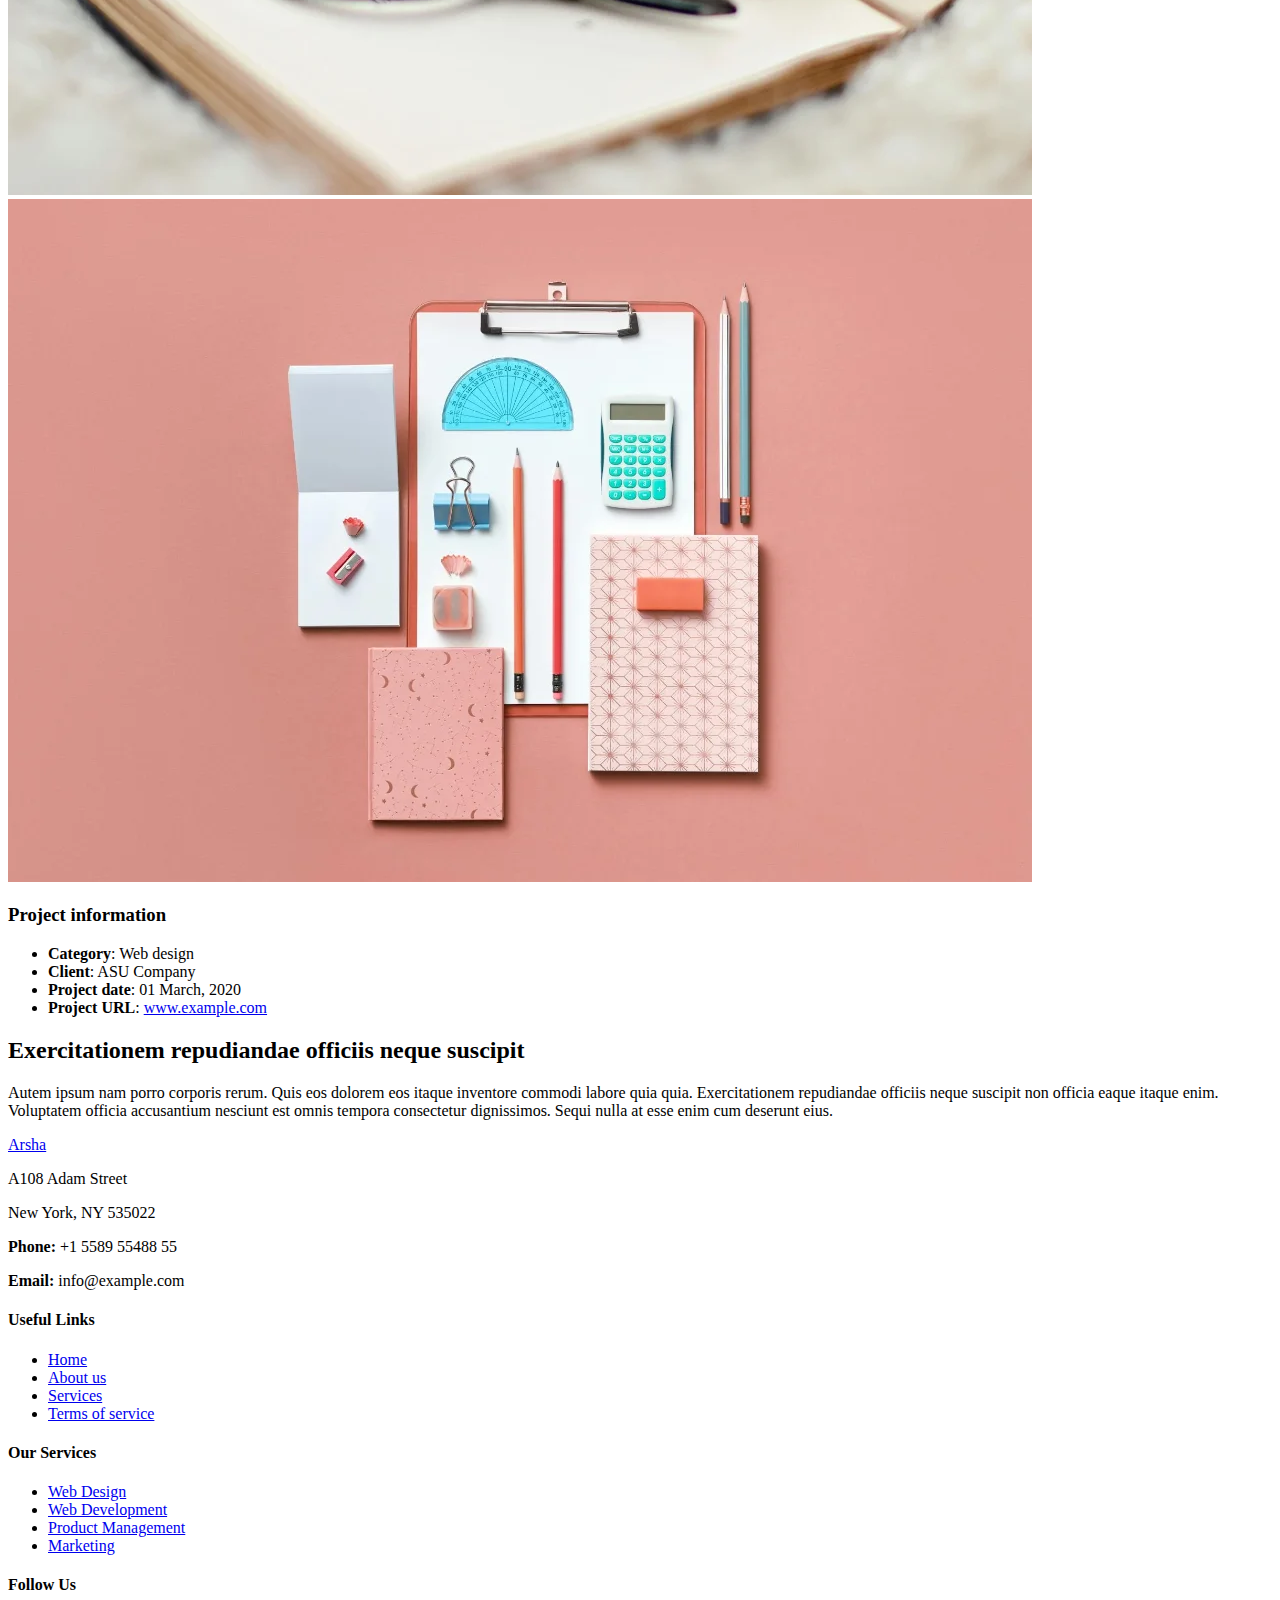
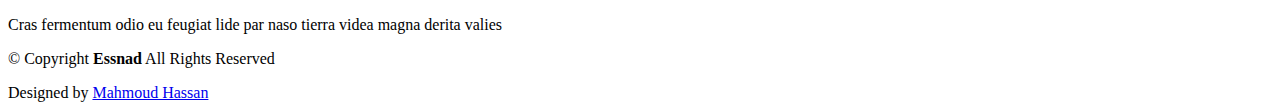
<file: portfolio-details.html>
<!DOCTYPE html>
<html lang="en">

<head>
  <meta charset="utf-8">
  <meta content="width=device-width, initial-scale=1.0" name="viewport">
  <title>Essnad</title>
  <meta name="description" content="">
  <meta name="keywords" content="">
  <div id="head-links-placeholder"></div>

  <!-- =======================================================
  * Template Name: Arsha
  * Template URL: https://bootstrapmade.com/arsha-free-bootstrap-html-template-corporate/
  * Updated: Feb 22 2025 with Bootstrap v5.3.3
  * Author: BootstrapMade.com
  * License: https://bootstrapmade.com/license/
  ======================================================== -->
</head>

<body class="portfolio-details-page">

  <div id="header-placeholder"></div>

  <main class="main">

    <!-- Page Title -->
    <div class="page-title" data-aos="fade">
      <div class="container">
        <nav class="breadcrumbs">
          <ol>
            <li><a href="index.html">Home</a></li>
            <li class="current">Portfolio Details</li>
          </ol>
        </nav>
        <h1>Portfolio Details</h1>
      </div>
    </div><!-- End Page Title -->

    <!-- Portfolio Details Section -->
    <section id="portfolio-details" class="portfolio-details section">

      <div class="container" data-aos="fade-up" data-aos-delay="100">

        <div class="row gy-4">

          <div class="col-lg-8">
            <div class="portfolio-details-slider swiper init-swiper">

              <script type="application/json" class="swiper-config">
                {
                  "loop": true,
                  "speed": 600,
                  "autoplay": {
                    "delay": 5000
                  },
                  "slidesPerView": "auto",
                  "pagination": {
                    "el": ".swiper-pagination",
                    "type": "bullets",
                    "clickable": true
                  }
                }
              </script>

              <div class="swiper-wrapper align-items-center">

                <div class="swiper-slide">
                  <img src="assets/img/portfolio/portfolio-1.webp" alt="">
                </div>

                <div class="swiper-slide">
                  <img src="assets/img/portfolio/portfolio-10.webp" alt="">
                </div>

                <div class="swiper-slide">
                  <img src="assets/img/portfolio/portfolio-7.webp" alt="">
                </div>

                <div class="swiper-slide">
                  <img src="assets/img/portfolio/portfolio-4.webp" alt="">
                </div>

              </div>
              <div class="swiper-pagination"></div>
            </div>
          </div>

          <div class="col-lg-4">
            <div class="portfolio-info" data-aos="fade-up" data-aos-delay="200">
              <h3>Project information</h3>
              <ul>
                <li><strong>Category</strong>: Web design</li>
                <li><strong>Client</strong>: ASU Company</li>
                <li><strong>Project date</strong>: 01 March, 2020</li>
                <li><strong>Project URL</strong>: <a href="#">www.example.com</a></li>
              </ul>
            </div>
            <div class="portfolio-description" data-aos="fade-up" data-aos-delay="300">
              <h2>Exercitationem repudiandae officiis neque suscipit</h2>
              <p>
                Autem ipsum nam porro corporis rerum. Quis eos dolorem eos itaque inventore commodi labore quia quia. Exercitationem repudiandae officiis neque suscipit non officia eaque itaque enim. Voluptatem officia accusantium nesciunt est omnis tempora consectetur dignissimos. Sequi nulla at esse enim cum deserunt eius.
              </p>
            </div>
          </div>

        </div>

      </div>

    </section><!-- /Portfolio Details Section -->

  </main>

  <div id="footer-placeholder"></div>

  <!-- Scroll Top -->
  <a href="#" id="scroll-top" class="scroll-top d-flex align-items-center justify-content-center"><i class="bi bi-arrow-up-short"></i></a>

  <!-- Preloader -->
  <div id="preloader"></div>

  <!-- Vendor JS Files -->
  <script src="assets/vendor/bootstrap/js/bootstrap.bundle.min.js"></script>
  <script src="assets/vendor/php-email-form/validate.js"></script>
  <script src="assets/vendor/aos/aos.js"></script>
  <script src="assets/vendor/glightbox/js/glightbox.min.js"></script>
  <script src="assets/vendor/swiper/swiper-bundle.min.js"></script>
  <script src="assets/vendor/waypoints/noframework.waypoints.js"></script>
  <script src="assets/vendor/imagesloaded/imagesloaded.pkgd.min.js"></script>
  <script src="assets/vendor/isotope-layout/isotope.pkgd.min.js"></script>

  <!-- Main JS File -->
  <script src="assets/js/load-components.js"></script>

</body>

</html>
</file>
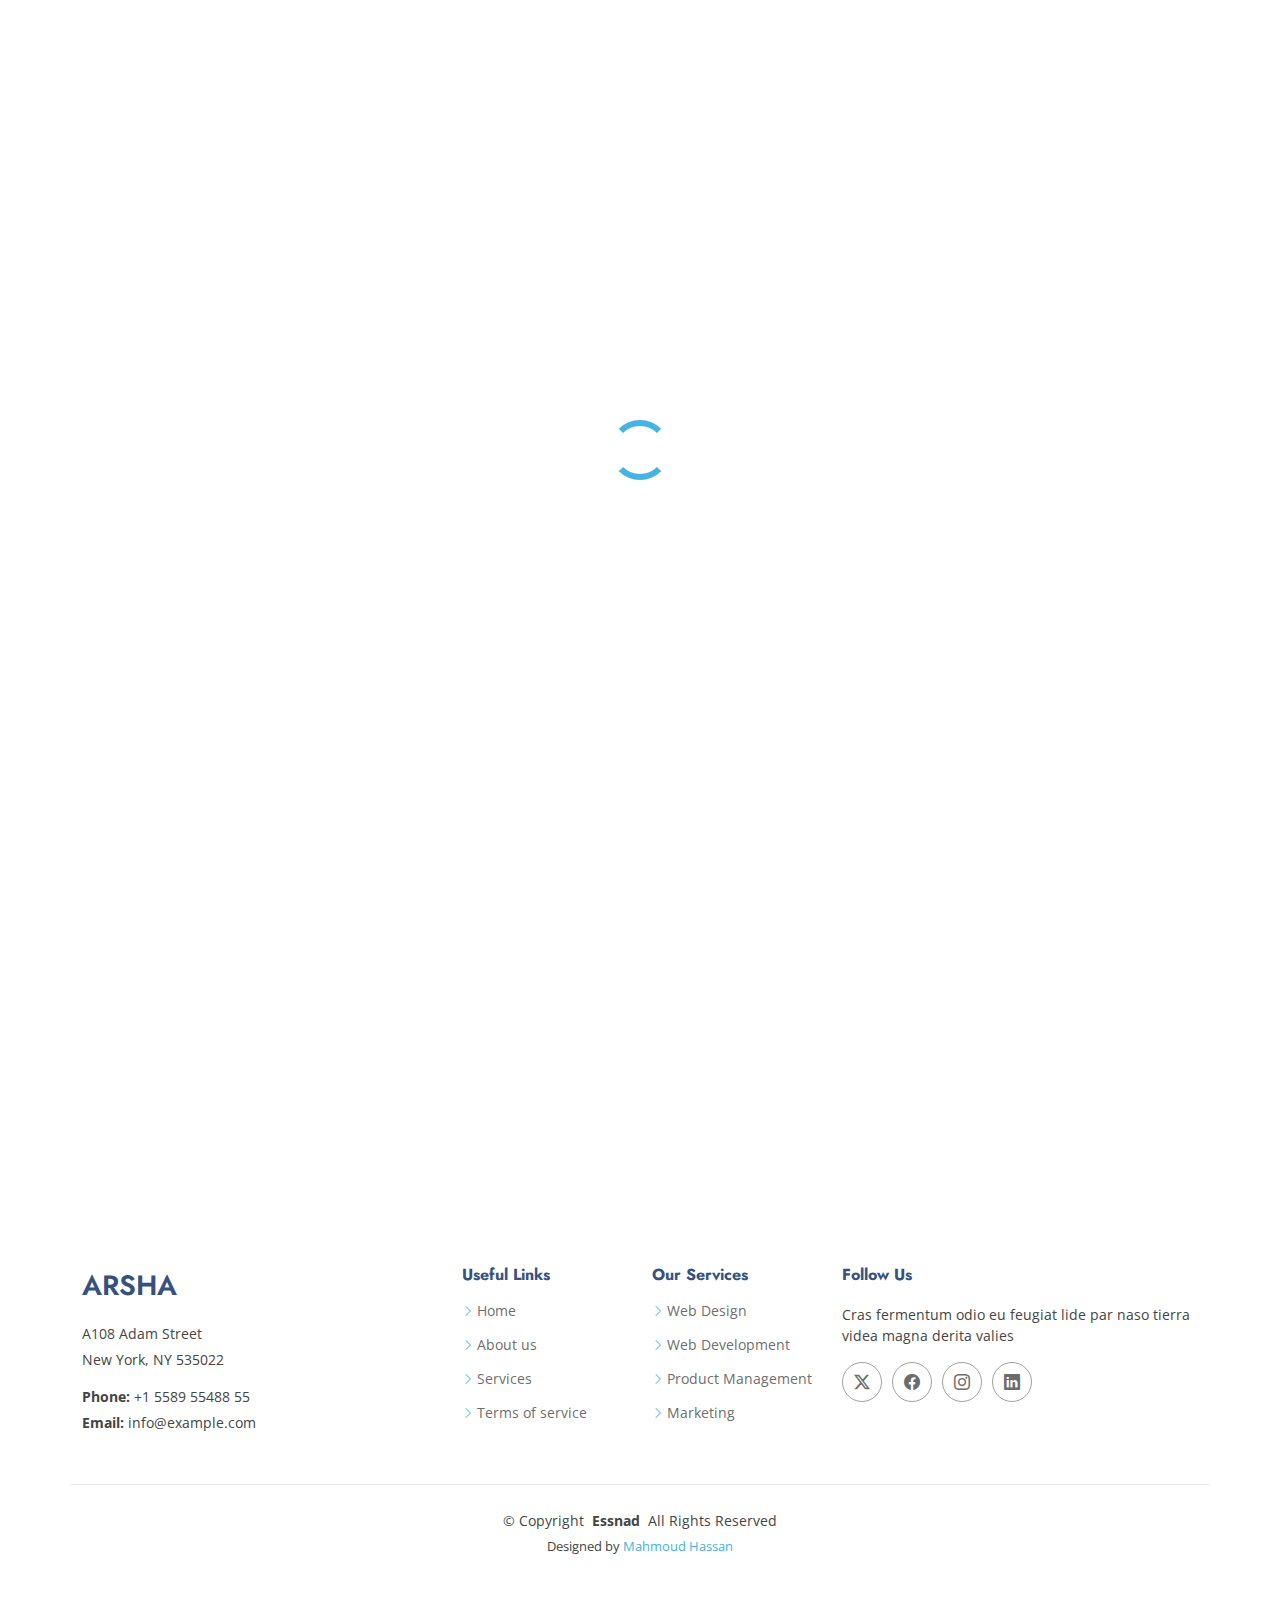
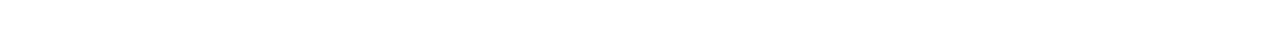
<file: service-details.html>
<!DOCTYPE html>
<html lang="en">

<head>
  <meta charset="utf-8">
  <meta content="width=device-width, initial-scale=1.0" name="viewport">
  <title>Essnad</title>
  <meta name="description" content="">
  <meta name="keywords" content="">
  <!-- Favicons -->
  <link href="assets/img/logo.jpg" rel="icon">
  <link href="assets/img/logo.jpg" rel="apple-touch-icon">

  <!-- Fonts -->
  <link href="https://fonts.googleapis.com" rel="preconnect">
  <link href="https://fonts.gstatic.com" rel="preconnect" crossorigin>
  <link href="https://fonts.googleapis.com/css2?family=Open+Sans:ital,wght@0,300;0,400;0,500;0,600;0,700;0,800;1,300;1,400;1,500;1,600;1,700;1,800&family=Poppins:ital,wght@0,100;0,200;0,300;0,400;0,500;0,600;0,700;0,800;0,900;1,100;1,200;1,300;1,400;1,500;1,600;1,700;1,800;1,900&family=Jost:ital,wght@0,100;0,200;0,300;0,400;0,500;0,600;0,700;0,800;0,900;1,100;1,200;1,300;1,400;1,500;1,600;1,700;1,800;1,900&display=swap" rel="stylesheet">

  <!-- Vendor CSS Files -->
  <link href="assets/vendor/bootstrap/css/bootstrap.min.css" rel="stylesheet">
  <link href="assets/vendor/bootstrap-icons/bootstrap-icons.css" rel="stylesheet">
  <link href="assets/vendor/aos/aos.css" rel="stylesheet">
  <link href="assets/vendor/glightbox/css/glightbox.min.css" rel="stylesheet">
  <link href="assets/vendor/swiper/swiper-bundle.min.css" rel="stylesheet">

  <!-- Main CSS File -->
  <link href="assets/css/main.css" rel="stylesheet">
</head>

<body class="service-details-page">

  <div id="header-placeholder"></div>

  <main class="main">

    <!-- Page Title -->
    <div class="page-title" data-aos="fade">
      <div class="container">
        <nav class="breadcrumbs">
          <ol>
            <li><a href="index.html">Home</a></li>
            <li class="current">Service Details</li>
          </ol>
        </nav>
        <h1>Service Details</h1>
      </div>
    </div><!-- End Page Title -->

    <!-- Service Details Section -->
    <section id="service-details" class="service-details section">

      <div class="container">

        <div class="row gy-4">

          <div class="col-lg-4" data-aos="fade-up" data-aos-delay="100">
            <div class="services-list">
              <a href="#" class="active">Web Design</a>
              <a href="#">Software Development</a>
              <a href="#">Product Management</a>
              <a href="#">Graphic Design</a>
              <a href="#">Marketing</a>
            </div>

            <h4>Enim qui eos rerum in delectus</h4>
            <p>Nam voluptatem quasi numquam quas fugiat ex temporibus quo est. Quia aut quam quod facere ut non occaecati ut aut. Nesciunt mollitia illum tempore corrupti sed eum reiciendis. Maxime modi rerum.</p>
          </div>

          <div class="col-lg-8" data-aos="fade-up" data-aos-delay="200">
            <img src="assets/img/services/services-4.webp" alt="" class="img-fluid services-img">
            <h3>Temporibus et in vero dicta aut eius lidero plastis trand lined voluptas dolorem ut voluptas</h3>
            <p>
              Blanditiis voluptate odit ex error ea sed officiis deserunt. Cupiditate non consequatur et doloremque consequuntur. Accusantium labore reprehenderit error temporibus saepe perferendis fuga doloribus vero. Qui omnis quo sit. Dolorem architecto eum et quos deleniti officia qui.
            </p>
            <ul>
              <li><i class="bi bi-check-circle"></i> <span>Aut eum totam accusantium voluptatem.</span></li>
              <li><i class="bi bi-check-circle"></i> <span>Assumenda et porro nisi nihil nesciunt voluptatibus.</span></li>
              <li><i class="bi bi-check-circle"></i> <span>Ullamco laboris nisi ut aliquip ex ea</span></li>
            </ul>
            <p>
              Est reprehenderit voluptatem necessitatibus asperiores neque sed ea illo. Deleniti quam sequi optio iste veniam repellat odit. Aut pariatur itaque nesciunt fuga.
            </p>
            <p>
              Sunt rem odit accusantium omnis perspiciatis officia. Laboriosam aut consequuntur recusandae mollitia doloremque est architecto cupiditate ullam. Quia est ut occaecati fuga. Distinctio ex repellendus eveniet velit sint quia sapiente cumque. Et ipsa perferendis ut nihil. Laboriosam vel voluptates tenetur nostrum. Eaque iusto cupiditate et totam et quia dolorum in. Sunt molestiae ipsum at consequatur vero. Architecto ut pariatur autem ad non cumque nesciunt qui maxime. Sunt eum quia impedit dolore alias explicabo ea.
            </p>
          </div>

        </div>

      </div>

    </section><!-- /Service Details Section -->

  </main>

  <div id="footer-placeholder"></div>

  <!-- Scroll Top -->
  <a href="#" id="scroll-top" class="scroll-top d-flex align-items-center justify-content-center"><i class="bi bi-arrow-up-short"></i></a>

  <!-- Preloader -->
  <div id="preloader"></div>

  <!-- Vendor JS Files -->
  <script src="assets/vendor/bootstrap/js/bootstrap.bundle.min.js"></script>
  <script src="assets/vendor/php-email-form/validate.js"></script>
  <script src="assets/vendor/aos/aos.js"></script>
  <script src="assets/vendor/glightbox/js/glightbox.min.js"></script>
  <script src="assets/vendor/swiper/swiper-bundle.min.js"></script>
  <script src="assets/vendor/waypoints/noframework.waypoints.js"></script>
  <script src="assets/vendor/imagesloaded/imagesloaded.pkgd.min.js"></script>
  <script src="assets/vendor/isotope-layout/isotope.pkgd.min.js"></script>

  <!-- Main JS File -->
  <script src="assets/js/load-components.js"></script>

</body>

</html>
</file>
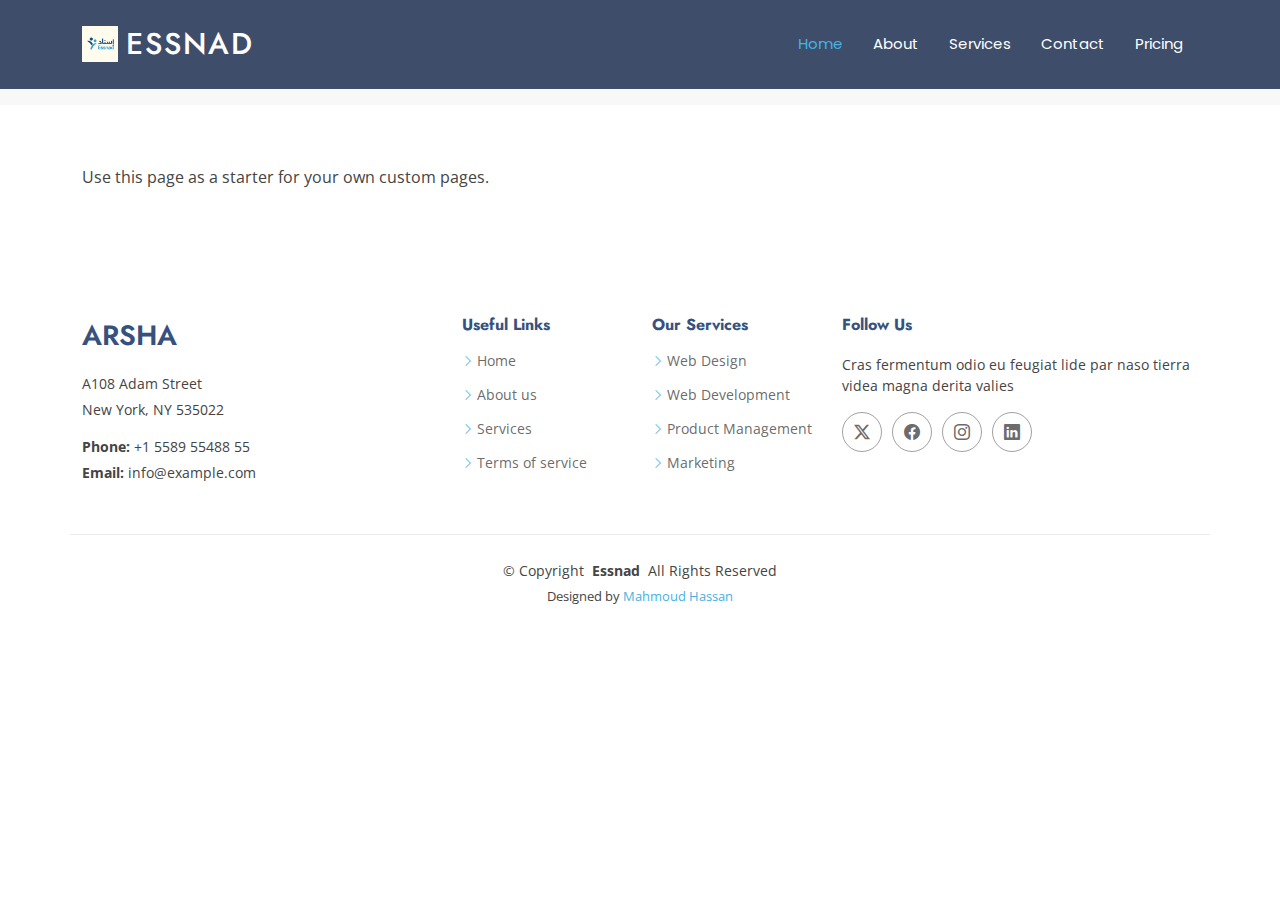
<file: starter-page.html>
<!DOCTYPE html>
<html lang="en">

<head>
  <meta charset="utf-8">
  <meta content="width=device-width, initial-scale=1.0" name="viewport">
  <title>Essnad</title>
  <meta name="description" content="">
  <meta name="keywords" content="">

  <!-- Favicons -->
  <link href="assets/img/logo.jpg" rel="icon">
  <link href="assets/img/logo.jpg" rel="apple-touch-icon">

  <!-- Fonts -->
  <link href="https://fonts.googleapis.com" rel="preconnect">
  <link href="https://fonts.gstatic.com" rel="preconnect" crossorigin>
  <link href="https://fonts.googleapis.com/css2?family=Open+Sans:ital,wght@0,300;0,400;0,500;0,600;0,700;0,800;1,300;1,400;1,500;1,600;1,700;1,800&family=Poppins:ital,wght@0,100;0,200;0,300;0,400;0,500;0,600;0,700;0,800;0,900;1,100;1,200;1,300;1,400;1,500;1,600;1,700;1,800;1,900&family=Jost:ital,wght@0,100;0,200;0,300;0,400;0,500;0,600;0,700;0,800;0,900;1,100;1,200;1,300;1,400;1,500;1,600;1,700;1,800;1,900&display=swap" rel="stylesheet">

  <!-- Vendor CSS Files -->
  <link href="assets/vendor/bootstrap/css/bootstrap.min.css" rel="stylesheet">
  <link href="assets/vendor/bootstrap-icons/bootstrap-icons.css" rel="stylesheet">
  <link href="assets/vendor/aos/aos.css" rel="stylesheet">
  <link href="assets/vendor/glightbox/css/glightbox.min.css" rel="stylesheet">
  <link href="assets/vendor/swiper/swiper-bundle.min.css" rel="stylesheet">

  <!-- Main CSS File -->
  <link href="assets/css/main.css" rel="stylesheet">


</head>

<body class="starter-page-page">

  <div id="header-placeholder"></div>

  <main class="main">

    <!-- Page Title -->
    <div class="page-title" data-aos="fade">
      <div class="container">
        <nav class="breadcrumbs">
          <ol>
            <li><a href="index.html">Home</a></li>
            <li class="current">Starter Page</li>
             <li class="current">Starter Page</li>
          </ol>
        </nav>
        <h1>Starter Page</h1>
      </div>
    </div><!-- End Page Title -->

    <!-- Starter Section Section -->
    <section id="starter-section" class="starter-section section">

      <div class="container" data-aos="fade-up">
        <p>Use this page as a starter for your own custom pages.</p>
      </div>

    </section><!-- /Starter Section Section -->

  </main>

<div id="footer-placeholder"></div>

  <!-- Scroll Top -->
  <a href="#" id="scroll-top" class="scroll-top d-flex align-items-center justify-content-center"><i class="bi bi-arrow-up-short"></i></a>

  <!-- Preloader -->
  <div id="preloader"></div>

  <!-- Vendor JS Files -->
  <script src="assets/vendor/bootstrap/js/bootstrap.bundle.min.js"></script>
  <script src="assets/vendor/php-email-form/validate.js"></script>
  <script src="assets/vendor/aos/aos.js"></script>
  <script src="assets/vendor/glightbox/js/glightbox.min.js"></script>
  <script src="assets/vendor/swiper/swiper-bundle.min.js"></script>
  <script src="assets/vendor/waypoints/noframework.waypoints.js"></script>
  <script src="assets/vendor/imagesloaded/imagesloaded.pkgd.min.js"></script>
  <script src="assets/vendor/isotope-layout/isotope.pkgd.min.js"></script>
<script src="assets/js/load-components.js"></script>
  <!-- Main JS File -->
  <script src="assets/js/main.js" ></script>

</body>

</html>
</file>
<file: assets/css/main-ar.css>
/* RTL Header alignment fix */
.header .container-xl {
  flex-direction: row-reverse; /* Flip logo & menu sides */
  justify-content: space-between;
}

/* Keep logo on the right */
.header .logo {
  margin-right: 0%;
  margin-left: auto;
}

/* Make menu appear on the left */
.header .navmenu {
  margin-left: 50%;
  margin-right: auto;
}

.header .navmenu ul {
  flex-direction: row-reverse; /* Maintain proper order for RTL menu text */
}

.header .navmenu li {
  margin-left: 20px;
  margin-right: 0;
}

/* Optional: align the English button nicely */
.header .navmenu .btn-getstarted {
  margin-right: 20px;
}
</file>
<file: assets/css/main.css>
/**
* Template Name: Arsha
* Template URL: https://bootstrapmade.com/arsha-free-bootstrap-html-template-corporate/
* Updated: Feb 22 2025 with Bootstrap v5.3.3
* Author: BootstrapMade.com
* License: https://bootstrapmade.com/license/
*/

/*--------------------------------------------------------------
# Font & Color Variables
# Help: https://bootstrapmade.com/color-system/
--------------------------------------------------------------*/
/* Fonts */
:root {
  --default-font: "Open Sans",  system-ui, -apple-system, "Segoe UI", Roboto, "Helvetica Neue", Arial, "Noto Sans", "Liberation Sans", sans-serif, "Apple Color Emoji", "Segoe UI Emoji", "Segoe UI Symbol", "Noto Color Emoji";
  --heading-font: "Jost",  sans-serif;
  --nav-font: "Poppins",  sans-serif;
}

/* Global Colors - The following color variables are used throughout the website. Updating them here will change the color scheme of the entire website */
:root { 
  --background-color: #ffffff; /* Background color for the entire website, including individual sections */
  --default-color: #444444; /* Default color used for the majority of the text content across the entire website */
  --heading-color: #37517e; /* Color for headings, subheadings and title throughout the website */
  --accent-color: #47b2e4; /* Accent color that represents your brand on the website. It's used for buttons, links, and other elements that need to stand out */
  --surface-color: #ffffff; /* The surface color is used as a background of boxed elements within sections, such as cards, icon boxes, or other elements that require a visual separation from the global background. */
  --contrast-color: #ffffff; /* Contrast color for text, ensuring readability against backgrounds of accent, heading, or default colors. */
}

/* Nav Menu Colors - The following color variables are used specifically for the navigation menu. They are separate from the global colors to allow for more customization options */
:root {
  --nav-color: #ffffff;  /* The default color of the main navmenu links */
  --nav-hover-color: #47b2e4; /* Applied to main navmenu links when they are hovered over or active */
  --nav-mobile-background-color: #ffffff; /* Used as the background color for mobile navigation menu */
  --nav-dropdown-background-color: #ffffff; /* Used as the background color for dropdown items that appear when hovering over primary navigation items */
  --nav-dropdown-color: #444444; /* Used for navigation links of the dropdown items in the navigation menu. */
  --nav-dropdown-hover-color: #47b2e4; /* Similar to --nav-hover-color, this color is applied to dropdown navigation links when they are hovered over. */
}

/* Color Presets - These classes override global colors when applied to any section or element, providing reuse of the sam color scheme. */

.light-background {
  --background-color: #f5f6f8;
  --surface-color: #ffffff;
}

.dark-background {
  --background-color: #37517e;
  --default-color: #ffffff;
  --heading-color: #ffffff;
  --surface-color: #4668a2;
  --contrast-color: #ffffff;
}

/* Smooth scroll */
:root {
  scroll-behavior: smooth;
}

/*--------------------------------------------------------------
# General Styling & Shared Classes
--------------------------------------------------------------*/
body {
  color: var(--default-color);
  background-color: var(--background-color);
  font-family: var(--default-font);
}

a {
  color: var(--accent-color);
  text-decoration: none;
  transition: 0.3s;
}

a:hover {
  color: color-mix(in srgb, var(--accent-color), transparent 25%);
  text-decoration: none;
}

h1,
h2,
h3,
h4,
h5,
h6 {
  color: var(--heading-color);
  font-family: var(--heading-font);
}

/* PHP Email Form Messages
------------------------------*/
.php-email-form .error-message {
  display: none;
  background: #df1529;
  color: #ffffff;
  text-align: left;
  padding: 15px;
  margin-bottom: 24px;
  font-weight: 600;
}

.php-email-form .sent-message {
  display: none;
  color: #ffffff;
  background: #059652;
  text-align: center;
  padding: 15px;
  margin-bottom: 24px;
  font-weight: 600;
}

.php-email-form .loading {
  display: none;
  background: var(--surface-color);
  text-align: center;
  padding: 15px;
  margin-bottom: 24px;
}

.php-email-form .loading:before {
  content: "";
  display: inline-block;
  border-radius: 50%;
  width: 24px;
  height: 24px;
  margin: 0 10px -6px 0;
  border: 3px solid var(--accent-color);
  border-top-color: var(--surface-color);
  animation: php-email-form-loading 1s linear infinite;
}

@keyframes php-email-form-loading {
  0% {
    transform: rotate(0deg);
  }

  100% {
    transform: rotate(360deg);
  }
}

/*--------------------------------------------------------------
# Global Header
--------------------------------------------------------------*/
.header {
  --background-color: #3d4d6a;
  --heading-color: #ffffff;
  color: var(--default-color);
  background-color: var(--background-color);
  padding: 15px 0;
  transition: all 0.5s;
  z-index: 997;
}

.header .logo {
  line-height: 1;
}

.header .logo img {
  max-height: 36px;
  margin-right: 8px;
}

.header .logo h1 {
  font-size: 30px;
  margin: 0;
  font-weight: 500;
  color: var(--heading-color);
  letter-spacing: 2px;
  text-transform: uppercase;
}

.header .btn-getstarted,
.header .btn-getstarted:focus {
  color: var(--contrast-color);
  background: var(--accent-color);
  font-size: 14px;
  padding: 8px 25px;
  margin: 0 0 0 30px;
  border-radius: 50px;
  transition: 0.3s;
}

.header .btn-getstarted:hover,
.header .btn-getstarted:focus:hover {
  color: var(--contrast-color);
  background: color-mix(in srgb, var(--accent-color), transparent 15%);
}

@media (max-width: 1200px) {
  .header .logo {
    order: 1;
  }

  .header .btn-getstarted {
    order: 2;
    margin: 0 15px 0 0;
    padding: 6px 15px;
  }

  .header .navmenu {
    order: 3;
  }
}

/* Index Page Header
------------------------------*/
.index-page .header {
  --background-color: rgba(255, 255, 255, 0);
  --heading-color: #ffffff;
  --nav-color: #ffffff;
}

/* Index Page Header on Scroll
------------------------------*/
.index-page.scrolled .header {
  --background-color: rgba(40, 58, 90, 0.9);
}

/*--------------------------------------------------------------
# Navigation Menu
--------------------------------------------------------------*/
/* Desktop Navigation */
@media (min-width: 1200px) {
  .navmenu {
    padding: 0;
  }

  .navmenu ul {
    margin: 0;
    padding: 0;
    display: flex;
    list-style: none;
    align-items: center;
  }

  .navmenu li {
    position: relative;
  }

  .navmenu a,
  .navmenu a:focus {
    color: var(--nav-color);
    padding: 18px 15px;
    font-size: 15px;
    font-family: var(--nav-font);
    font-weight: 400;
    display: flex;
    align-items: center;
    justify-content: space-between;
    white-space: nowrap;
    transition: 0.3s;
  }

  .navmenu a i,
  .navmenu a:focus i {
    font-size: 12px;
    line-height: 0;
    margin-left: 5px;
    transition: 0.3s;
  }

  .navmenu li:last-child a {
    padding-right: 15px;
  }

  .navmenu li:hover>a,
  .navmenu .active,
  .navmenu .active:focus {
    color: var(--nav-hover-color);
  }

  .navmenu .dropdown ul {
    margin: 0;
    padding: 10px 0;
    background: var(--nav-dropdown-background-color);
    display: block;
    position: absolute;
    visibility: hidden;
    left: 14px;
    top: 130%;
    opacity: 0;
    transition: 0.3s;
    border-radius: 4px;
    z-index: 99;
    box-shadow: 0px 0px 30px rgba(0, 0, 0, 0.1);
  }

  .navmenu .dropdown ul li {
    min-width: 200px;
  }

  .navmenu .dropdown ul a {
    padding: 10px 20px;
    font-size: 15px;
    text-transform: none;
    color: var(--nav-dropdown-color);
  }

  .navmenu .dropdown ul a i {
    font-size: 12px;
  }

  .navmenu .dropdown ul a:hover,
  .navmenu .dropdown ul .active:hover,
  .navmenu .dropdown ul li:hover>a {
    color: var(--nav-dropdown-hover-color);
  }

  .navmenu .dropdown:hover>ul {
    opacity: 1;
    top: 100%;
    visibility: visible;
  }

  .navmenu .dropdown .dropdown ul {
    top: 0;
    left: -90%;
    visibility: hidden;
  }

  .navmenu .dropdown .dropdown:hover>ul {
    opacity: 1;
    top: 0;
    left: -100%;
    visibility: visible;
  }

  .navmenu .megamenu {
    position: static;
  }

  .navmenu .megamenu ul {
    margin: 0;
    padding: 10px;
    background: var(--nav-dropdown-background-color);
    box-shadow: 0px 0px 20px rgba(0, 0, 0, 0.1);
    position: absolute;
    top: 130%;
    left: 0;
    right: 0;
    visibility: hidden;
    opacity: 0;
    display: flex;
    transition: 0.3s;
    border-radius: 4px;
    z-index: 99;
  }

  .navmenu .megamenu ul li {
    flex: 1;
  }

  .navmenu .megamenu ul li a,
  .navmenu .megamenu ul li:hover>a {
    padding: 10px 20px;
    font-size: 15px;
    color: var(--nav-dropdown-color);
  }

  .navmenu .megamenu ul li a:hover,
  .navmenu .megamenu ul li .active,
  .navmenu .megamenu ul li .active:hover {
    color: var(--nav-dropdown-hover-color);
  }

  .navmenu .megamenu:hover>ul {
    opacity: 1;
    top: 100%;
    visibility: visible;
  }

  .navmenu .dd-box-shadow {
    box-shadow: 0px 0px 30px rgba(0, 0, 0, 0.1);
  }
}

/* Mobile Navigation */
@media (max-width: 1199px) {
  .mobile-nav-toggle {
    color: var(--nav-color);
    font-size: 28px;
    line-height: 0;
    margin-right: 10px;
    cursor: pointer;
    transition: color 0.3s;
  }

  .navmenu {
    padding: 0;
    z-index: 9997;
  }

  .navmenu ul {
    display: none;
    list-style: none;
    position: absolute;
    inset: 60px 20px 20px 20px;
    padding: 10px 0;
    margin: 0;
    border-radius: 6px;
    background-color: var(--nav-mobile-background-color);
    overflow-y: auto;
    transition: 0.3s;
    z-index: 9998;
    box-shadow: 0px 0px 30px rgba(0, 0, 0, 0.1);
  }

  .navmenu a,
  .navmenu a:focus {
    color: var(--nav-dropdown-color);
    padding: 10px 20px;
    font-family: var(--nav-font);
    font-size: 17px;
    font-weight: 500;
    display: flex;
    align-items: center;
    justify-content: space-between;
    white-space: nowrap;
    transition: 0.3s;
  }

  .navmenu a i,
  .navmenu a:focus i {
    font-size: 12px;
    line-height: 0;
    margin-left: 5px;
    width: 30px;
    height: 30px;
    display: flex;
    align-items: center;
    justify-content: center;
    border-radius: 50%;
    transition: 0.3s;
    background-color: color-mix(in srgb, var(--accent-color), transparent 90%);
  }

  .navmenu a i:hover,
  .navmenu a:focus i:hover {
    background-color: var(--accent-color);
    color: var(--contrast-color);
  }

  .navmenu a:hover,
  .navmenu .active,
  .navmenu .active:focus {
    color: var(--nav-dropdown-hover-color);
  }

  .navmenu .active i,
  .navmenu .active:focus i {
    background-color: var(--accent-color);
    color: var(--contrast-color);
    transform: rotate(180deg);
  }

  .navmenu .dropdown ul {
    position: static;
    display: none;
    z-index: 99;
    padding: 10px 0;
    margin: 10px 20px;
    background-color: var(--nav-dropdown-background-color);
    border: 1px solid color-mix(in srgb, var(--default-color), transparent 90%);
    box-shadow: none;
    transition: all 0.5s ease-in-out;
  }

  .navmenu .dropdown ul ul {
    background-color: rgba(33, 37, 41, 0.1);
  }

  .navmenu .dropdown>.dropdown-active {
    display: block;
    background-color: rgba(33, 37, 41, 0.03);
  }

  .mobile-nav-active {
    overflow: hidden;
  }

  .mobile-nav-active .mobile-nav-toggle {
    color: #fff;
    position: absolute;
    font-size: 32px;
    top: 15px;
    right: 15px;
    margin-right: 0;
    z-index: 9999;
  }

  .mobile-nav-active .navmenu {
    position: fixed;
    overflow: hidden;
    inset: 0;
    background: rgba(33, 37, 41, 0.8);
    transition: 0.3s;
  }

  .mobile-nav-active .navmenu>ul {
    display: block;
  }
}

/*--------------------------------------------------------------
# Global Footer
--------------------------------------------------------------*/
.footer {
  color: var(--default-color);
  background-color: var(--background-color);
  font-size: 14px;
  padding-bottom: 50px;
  position: relative;
}

.footer .footer-newsletter {
  background-color: color-mix(in srgb, var(--heading-color), transparent 95%);
  padding: 50px 0;
}

.footer .footer-newsletter h4 {
  font-size: 24px;
}

.footer .footer-newsletter .newsletter-form {
  margin-top: 30px;
  margin-bottom: 15px;
  padding: 6px 8px;
  position: relative;
  background-color: color-mix(in srgb, var(--background-color), transparent 50%);
  border: 1px solid color-mix(in srgb, var(--default-color), transparent 90%);
  box-shadow: 0px 2px 25px rgba(0, 0, 0, 0.1);
  display: flex;
  transition: 0.3s;
  border-radius: 50px;
}

.footer .footer-newsletter .newsletter-form:focus-within {
  border-color: var(--accent-color);
}

.footer .footer-newsletter .newsletter-form input[type=email] {
  border: 0;
  padding: 4px;
  width: 100%;
  background-color: color-mix(in srgb, var(--background-color), transparent 50%);
  color: var(--default-color);
}

.footer .footer-newsletter .newsletter-form input[type=email]:focus-visible {
  outline: none;
}

.footer .footer-newsletter .newsletter-form input[type=submit] {
  border: 0;
  font-size: 16px;
  padding: 0 20px;
  margin: -7px -8px -7px 0;
  background: var(--accent-color);
  color: var(--contrast-color);
  transition: 0.3s;
  border-radius: 50px;
}

.footer .footer-newsletter .newsletter-form input[type=submit]:hover {
  background: color-mix(in srgb, var(--accent-color), transparent 20%);
}

.footer .footer-top {
  padding-top: 50px;
}

.footer .social-links a {
  display: flex;
  align-items: center;
  justify-content: center;
  width: 40px;
  height: 40px;
  border-radius: 50%;
  border: 1px solid color-mix(in srgb, var(--default-color), transparent 50%);
  font-size: 16px;
  color: color-mix(in srgb, var(--default-color), transparent 20%);
  margin-right: 10px;
  transition: 0.3s;
}

.footer .social-links a:hover {
  color: var(--accent-color);
  border-color: var(--accent-color);
}

.footer h4 {
  font-size: 16px;
  font-weight: bold;
  position: relative;
  padding-bottom: 12px;
}

.footer .footer-links {
  margin-bottom: 30px;
}

.footer .footer-links ul {
  list-style: none;
  padding: 0;
  margin: 0;
}

.footer .footer-links ul i {
  margin-right: 3px;
  font-size: 12px;
  line-height: 0;
  color: var(--accent-color);
}

.footer .footer-links ul li {
  padding: 10px 0;
  display: flex;
  align-items: center;
}

.footer .footer-links ul li:first-child {
  padding-top: 0;
}

.footer .footer-links ul a {
  display: inline-block;
  color: color-mix(in srgb, var(--default-color), transparent 20%);
  line-height: 1;
}

.footer .footer-links ul a:hover {
  color: var(--accent-color);
}

.footer .footer-about a {
  color: var(--heading-color);
  font-size: 28px;
  font-weight: 600;
  text-transform: uppercase;
  font-family: var(--heading-font);
}

.footer .footer-contact p {
  margin-bottom: 5px;
}

.footer .copyright {
  padding-top: 25px;
  padding-bottom: 25px;
  border-top: 1px solid color-mix(in srgb, var(--default-color), transparent 90%);
}

.footer .copyright p {
  margin-bottom: 0;
}

.footer .credits {
  margin-top: 6px;
  font-size: 13px;
}

/*--------------------------------------------------------------
# Preloader
--------------------------------------------------------------*/
#preloader {
  position: fixed;
  inset: 0;
  z-index: 999999;
  overflow: hidden;
  background: var(--background-color);
  transition: all 0.6s ease-out;
}

#preloader:before {
  content: "";
  position: fixed;
  top: calc(50% - 30px);
  left: calc(50% - 30px);
  border: 6px solid #ffffff;
  border-color: var(--accent-color) transparent var(--accent-color) transparent;
  border-radius: 50%;
  width: 60px;
  height: 60px;
  animation: animate-preloader 1.5s linear infinite;
}

@keyframes animate-preloader {
  0% {
    transform: rotate(0deg);
  }

  100% {
    transform: rotate(360deg);
  }
}

/*--------------------------------------------------------------
# Scroll Top Button
--------------------------------------------------------------*/
.scroll-top {
  position: fixed;
  visibility: hidden;
  opacity: 0;
  right: 15px;
  bottom: -15px;
  z-index: 99999;
  background-color: var(--accent-color);
  width: 44px;
  height: 44px;
  border-radius: 50px;
  transition: all 0.4s;
}

.scroll-top i {
  font-size: 24px;
  color: var(--contrast-color);
  line-height: 0;
}

.scroll-top:hover {
  background-color: color-mix(in srgb, var(--accent-color), transparent 20%);
  color: var(--contrast-color);
}

.scroll-top.active {
  visibility: visible;
  opacity: 1;
  bottom: 15px;
}

/*--------------------------------------------------------------
# Disable aos animation delay on mobile devices
--------------------------------------------------------------*/
@media screen and (max-width: 768px) {
  [data-aos-delay] {
    transition-delay: 0 !important;
  }
}

/*--------------------------------------------------------------
# Global Page Titles & Breadcrumbs
--------------------------------------------------------------*/
.page-title {
  --background-color: color-mix(in srgb, var(--default-color), transparent 96%);
  color: var(--default-color);
  background-color: var(--background-color);
  padding: 20px 0;
  position: relative;
}

.page-title h1 {
  font-size: 28px;
  font-weight: 700;
  margin: 0;
}

.page-title .breadcrumbs ol {
  display: flex;
  flex-wrap: wrap;
  list-style: none;
  padding: 0 0 10px 0;
  margin: 0;
  font-size: 14px;
}

.page-title .breadcrumbs ol li+li {
  padding-left: 10px;
}

.page-title .breadcrumbs ol li+li::before {
  content: "/";
  display: inline-block;
  padding-right: 10px;
  color: color-mix(in srgb, var(--default-color), transparent 70%);
}

/*--------------------------------------------------------------
# Global Sections
--------------------------------------------------------------*/
section,
.section {
  color: var(--default-color);
  background-color: var(--background-color);
  padding: 60px 0;
  scroll-margin-top: 88px;
  overflow: clip;
}

@media (max-width: 1199px) {

  section,
  .section {
    scroll-margin-top: 66px;
  }
}

/*--------------------------------------------------------------
# Global Section Titles
--------------------------------------------------------------*/
.section-title {
  text-align: center;
  padding-bottom: 60px;
  position: relative;
}

.section-title h2 {
  font-size: 32px;
  font-weight: 700;
  margin-bottom: 20px;
  padding-bottom: 20px;
  text-transform: uppercase;
  position: relative;
}

.section-title h2:before {
  content: "";
  position: absolute;
  display: block;
  width: 160px;
  height: 1px;
  background: color-mix(in srgb, var(--default-color), transparent 60%);
  left: 0;
  right: 0;
  bottom: 1px;
  margin: auto;
}

.section-title h2::after {
  content: "";
  position: absolute;
  display: block;
  width: 60px;
  height: 3px;
  background: var(--accent-color);
  left: 0;
  right: 0;
  bottom: 0;
  margin: auto;
}

.section-title p {
  margin-bottom: 0;
}

/*--------------------------------------------------------------
# Hero Section
--------------------------------------------------------------*/
.hero {
  width: 100%;
  min-height: 80vh;
  position: relative;
  padding: 120px 0 60px 0;
  display: flex;
  align-items: center;
}

.hero h1 {
  margin: 0;
  font-size: 48px;
  font-weight: 700;
  line-height: 56px;
}

.hero p {
  color: color-mix(in srgb, var(--default-color), transparent 30%);
  margin: 5px 0 30px 0;
  font-size: 22px;
  line-height: 1.3;
  font-weight: 600;
}

.hero .btn-get-started {
  color: var(--contrast-color);
  background: var(--accent-color);
  font-family: var(--heading-font);
  font-weight: 500;
  font-size: 15px;
  letter-spacing: 1px;
  display: inline-block;
  padding: 10px 28px 12px 28px;
  border-radius: 50px;
  transition: 0.5s;
}

.hero .btn-get-started:hover {
  color: var(--contrast-color);
  background: color-mix(in srgb, var(--accent-color), transparent 15%);
}

.hero .btn-watch-video {
  font-size: 16px;
  transition: 0.5s;
  margin-left: 25px;
  color: var(--default-color);
  font-weight: 600;
}

.hero .btn-watch-video i {
  color: var(--contrast-color);
  font-size: 32px;
  transition: 0.3s;
  line-height: 0;
  margin-right: 8px;
}

.hero .btn-watch-video:hover {
  color: var(--accent-color);
}

.hero .btn-watch-video:hover i {
  color: color-mix(in srgb, var(--accent-color), transparent 15%);
}

.hero .animated {
  animation: up-down 2s ease-in-out infinite alternate-reverse both;
}

@media (max-width: 640px) {
  .hero h1 {
    font-size: 28px;
    line-height: 36px;
  }

  .hero p {
    font-size: 18px;
    line-height: 24px;
    margin-bottom: 30px;
  }

  .hero .btn-get-started,
  .hero .btn-watch-video {
    font-size: 13px;
  }
}

@keyframes up-down {
  0% {
    transform: translateY(10px);
  }

  100% {
    transform: translateY(-10px);
  }
}

/*--------------------------------------------------------------
# Clients Section
--------------------------------------------------------------*/
.clients {
  padding: 12px 0;
}

.clients .swiper {
  padding: 10px 0;
}

.clients .swiper-wrapper {
  height: auto;
}

.clients .swiper-slide img {
  transition: 0.3s;
  padding: 0 10px;
}

.clients .swiper-slide img:hover {
  transform: scale(1.1);
}

/*--------------------------------------------------------------
# About Section
--------------------------------------------------------------*/
.about ul {
  list-style: none;
  padding: 0;
}

.about ul li {
  padding-bottom: 5px;
  display: flex;
  align-items: center;
}

.about ul i {
  font-size: 20px;
  padding-right: 4px;
  color: var(--accent-color);
}

.about .read-more {
  color: var(--accent-color);
  font-family: var(--heading-font);
  font-weight: 500;
  font-size: 16px;
  letter-spacing: 1px;
  padding: 8px 28px;
  border-radius: 5px;
  transition: 0.3s;
  display: inline-flex;
  align-items: center;
  justify-content: center;
  border: 2px solid var(--accent-color);
}

.about .read-more i {
  font-size: 18px;
  margin-left: 5px;
  line-height: 0;
  transition: 0.3s;
}

.about .read-more:hover {
  background: var(--accent-color);
  color: var(--contrast-color);
}

.about .read-more:hover i {
  transform: translate(5px, 0);
}

/*--------------------------------------------------------------
# Why Us Section
--------------------------------------------------------------*/
.why-us {
  padding: 30px 0;
}

.why-us .content h3 {
  font-weight: 400;
  font-size: 34px;
}

.why-us .content p {
  color: color-mix(in srgb, var(--default-color), transparent 30%);
}

.why-us .faq-container .faq-item {
  background-color: var(--surface-color);
  position: relative;
  padding: 20px;
  margin-bottom: 20px;
  box-shadow: 0px 5px 25px 0px rgba(0, 0, 0, 0.1);
  overflow: hidden;
}

.why-us .faq-container .faq-item:last-child {
  margin-bottom: 0;
}

.why-us .faq-container .faq-item h3 {
  font-weight: 500;
  font-size: 17px;
  line-height: 24px;
  margin: 0 30px 0 0;
  transition: 0.3s;
  cursor: pointer;
}

.why-us .faq-container .faq-item h3 span {
  color: var(--accent-color);
  padding-right: 5px;
  font-weight: 600;
}

.why-us .faq-container .faq-item h3:hover {
  color: var(--accent-color);
}

.why-us .faq-container .faq-item .faq-content {
  display: grid;
  grid-template-rows: 0fr;
  transition: 0.3s ease-in-out;
  visibility: hidden;
  opacity: 0;
}

.why-us .faq-container .faq-item .faq-content p {
  margin-bottom: 0;
  overflow: hidden;
}

.why-us .faq-container .faq-item .faq-icon {
  position: absolute;
  top: 22px;
  left: 20px;
  font-size: 22px;
  line-height: 0;
  transition: 0.3s;
  color: var(--accent-color);
}

.why-us .faq-container .faq-item .faq-toggle {
  position: absolute;
  top: 20px;
  right: 20px;
  font-size: 16px;
  line-height: 0;
  transition: 0.3s;
  cursor: pointer;
}

.why-us .faq-container .faq-item .faq-toggle:hover {
  color: var(--accent-color);
}

.why-us .faq-container .faq-active h3 {
  color: var(--accent-color);
}

.why-us .faq-container .faq-active .faq-content {
  grid-template-rows: 1fr;
  visibility: visible;
  opacity: 1;
  padding-top: 10px;
}

.why-us .faq-container .faq-active .faq-toggle {
  transform: rotate(90deg);
  color: var(--accent-color);
}

.why-us .why-us-img {
  display: flex;
  align-items: center;
  justify-content: center;
}

.why-us .why-us-img img {
  max-height: 70%;
}

/*--------------------------------------------------------------
# Skills Section
--------------------------------------------------------------*/
.skills .content h3 {
  font-size: 2rem;
  font-weight: 700;
}

.skills .content p {
  color: color-mix(in srgb, var(--default-color), transparent 30%);
}

.skills .content p:last-child {
  margin-bottom: 0;
}

.skills .content ul {
  list-style: none;
  padding: 0;
}

.skills .content ul li {
  padding-bottom: 10px;
}

.skills .progress {
  height: 60px;
  display: block;
  background: none;
  border-radius: 0;
}

.skills .progress .skill {
  color: var(--default-color);
  padding: 0;
  margin: 0 0 6px 0;
  text-transform: uppercase;
  display: block;
  font-weight: 600;
  font-family: var(--heading-font);
}

.skills .progress .skill .val {
  float: right;
  font-style: normal;
}

.skills .progress-bar-wrap {
  background: color-mix(in srgb, var(--heading-color), transparent 90%);
  height: 10px;
}

.skills .progress-bar {
  width: 1px;
  height: 10px;
  transition: 0.9s;
  background-color: var(--heading-color);
}

/*--------------------------------------------------------------
# Services Section
--------------------------------------------------------------*/
.services .service-item {
  background-color: var(--surface-color);
  box-shadow: 0px 5px 90px 0px rgba(0, 0, 0, 0.1);
  padding: 50px 30px;
  transition: all ease-in-out 0.4s;
  height: 100%;
}

.services .service-item .icon {
  margin-bottom: 10px;
}

.services .service-item .icon i {
  color: var(--accent-color);
  font-size: 36px;
  transition: 0.3s;
}

.services .service-item h4 {
  font-weight: 700;
  margin-bottom: 15px;
  font-size: 20px;
}

.services .service-item h4 a {
  color: var(--heading-color);
  transition: ease-in-out 0.3s;
}

.services .service-item p {
  line-height: 24px;
  font-size: 14px;
  margin-bottom: 0;
}

.services .service-item:hover {
  transform: translateY(-10px);
}

.services .service-item:hover h4 a {
  color: var(--accent-color);
}

/*--------------------------------------------------------------
# Work Process Section
--------------------------------------------------------------*/
.work-process .steps-item {
  background: var(--surface-color);
  border-radius: 20px;
  height: 100%;
  transition: all 0.3s ease-in-out;
  box-shadow: 0 5px 20px color-mix(in srgb, var(--default-color), transparent 92%);
}

.work-process .steps-item .steps-image {
  border-radius: 20px 20px 0 0;
  overflow: hidden;
}

.work-process .steps-item:hover {
  transform: translateY(-10px);
  box-shadow: 0 15px 30px color-mix(in srgb, var(--accent-color), transparent 85%);
}

.work-process .steps-item:hover .steps-number {
  background: var(--accent-color);
  color: var(--contrast-color);
}

.work-process .steps-item:hover .steps-image img {
  transform: scale(1.1);
}

.work-process .steps-image {
  position: relative;
  height: 280px;
}

.work-process .steps-image img {
  width: 100%;
  height: 100%;
  object-fit: cover;
  transition: transform 0.6s ease;
}

.work-process .steps-content {
  position: relative;
  padding: 40px 30px 30px;
}

.work-process .steps-content .steps-number {
  position: absolute;
  left: 30px;
  top: -30px;
  width: 60px;
  height: 60px;
  background: var(--accent-color);
  color: var(--contrast-color);
  border-radius: 50%;
  font-family: var(--heading-font);
  font-size: 24px;
  font-weight: 700;
  display: flex;
  align-items: center;
  justify-content: center;
  transition: all 0.3s ease-in-out;
}

.work-process .steps-content h3 {
  font-size: 24px;
  font-weight: 700;
  margin-bottom: 15px;
}

.work-process .steps-content p {
  font-size: 15px;
  color: color-mix(in srgb, var(--default-color), transparent 20%);
  margin-bottom: 25px;
}

.work-process .steps-features .feature-item {
  display: flex;
  align-items: center;
  margin-bottom: 12px;
}

.work-process .steps-features .feature-item:last-child {
  margin-bottom: 0;
}

.work-process .steps-features .feature-item i {
  color: var(--accent-color);
  font-size: 18px;
  margin-right: 10px;
}

.work-process .steps-features .feature-item span {
  font-size: 14px;
  color: color-mix(in srgb, var(--default-color), transparent 15%);
}

@media (max-width: 1199px) {
  .work-process .steps-image {
    height: 240px;
  }

  .work-process .steps-content {
    padding: 35px 25px 25px;
  }

  .work-process .steps-content h3 {
    font-size: 22px;
  }
}

@media (max-width: 991px) {
  .work-process .steps-item {
    margin-bottom: 30px;
  }

  .work-process .steps-image {
    height: 220px;
  }

  .work-process .steps-content {
    padding: 30px 20px 20px;
  }

  .work-process .steps-content .steps-number {
    width: 50px;
    height: 50px;
    font-size: 20px;
    left: 25px;
    top: -25px;
  }

  .work-process .steps-content h3 {
    font-size: 20px;
    margin-bottom: 12px;
  }

  .work-process .steps-content p {
    font-size: 14px;
    margin-bottom: 20px;
  }
}

/*--------------------------------------------------------------
# Call To Action Section
--------------------------------------------------------------*/
.call-to-action {
  padding: 120px 0;
  position: relative;
  clip-path: inset(0);
}

.call-to-action img {
  position: fixed;
  top: 0;
  left: 0;
  display: block;
  width: 100%;
  height: 100%;
  object-fit: cover;
  z-index: 1;
}

.call-to-action:before {
  content: "";
  background: color-mix(in srgb, var(--background-color), transparent 35%);
  position: absolute;
  inset: 0;
  z-index: 2;
}

.call-to-action .container {
  position: relative;
  z-index: 3;
}

.call-to-action h3 {
  color: var(--default-color);
  font-size: 28px;
  font-weight: 700;
}

.call-to-action p {
  color: var(--default-color);
}

.call-to-action .cta-btn {
  font-family: var(--heading-font);
  font-weight: 500;
  font-size: 16px;
  letter-spacing: 1px;
  display: inline-block;
  padding: 12px 40px;
  border-radius: 50px;
  transition: 0.5s;
  margin: 10px;
  border: 2px solid var(--contrast-color);
  color: var(--contrast-color);
}

.call-to-action .cta-btn:hover {
  background: var(--accent-color);
  border: 2px solid var(--accent-color);
}

/*--------------------------------------------------------------
# Portfolio Section
--------------------------------------------------------------*/
.portfolio .portfolio-filters {
  padding: 0;
  margin: 0 auto 20px auto;
  list-style: none;
  text-align: center;
}

.portfolio .portfolio-filters li {
  cursor: pointer;
  display: inline-block;
  padding: 8px 20px 10px 20px;
  margin: 0;
  font-size: 15px;
  font-weight: 500;
  line-height: 1;
  margin-bottom: 5px;
  border-radius: 50px;
  transition: all 0.3s ease-in-out;
  font-family: var(--heading-font);
}

.portfolio .portfolio-filters li:hover,
.portfolio .portfolio-filters li.filter-active {
  color: var(--contrast-color);
  background-color: var(--accent-color);
}

.portfolio .portfolio-filters li:first-child {
  margin-left: 0;
}

.portfolio .portfolio-filters li:last-child {
  margin-right: 0;
}

@media (max-width: 575px) {
  .portfolio .portfolio-filters li {
    font-size: 14px;
    margin: 0 0 10px 0;
  }
}

.portfolio .portfolio-item {
  position: relative;
  overflow: hidden;
}

.portfolio .portfolio-item .portfolio-info {
  opacity: 0;
  position: absolute;
  left: 12px;
  right: 12px;
  bottom: -100%;
  z-index: 3;
  transition: all ease-in-out 0.5s;
  background: color-mix(in srgb, var(--background-color), transparent 10%);
  padding: 15px;
}

.portfolio .portfolio-item .portfolio-info h4 {
  font-size: 18px;
  font-weight: 600;
  padding-right: 50px;
}

.portfolio .portfolio-item .portfolio-info p {
  color: color-mix(in srgb, var(--default-color), transparent 30%);
  font-size: 14px;
  margin-bottom: 0;
  padding-right: 50px;
}

.portfolio .portfolio-item .portfolio-info .preview-link,
.portfolio .portfolio-item .portfolio-info .details-link {
  position: absolute;
  right: 50px;
  font-size: 24px;
  top: calc(50% - 14px);
  color: color-mix(in srgb, var(--default-color), transparent 30%);
  transition: 0.3s;
  line-height: 0;
}

.portfolio .portfolio-item .portfolio-info .preview-link:hover,
.portfolio .portfolio-item .portfolio-info .details-link:hover {
  color: var(--accent-color);
}

.portfolio .portfolio-item .portfolio-info .details-link {
  right: 14px;
  font-size: 28px;
}

.portfolio .portfolio-item:hover .portfolio-info {
  opacity: 1;
  bottom: 0;
}

/*--------------------------------------------------------------
# Team Section
--------------------------------------------------------------*/
.team .team-member {
  background-color: var(--surface-color);
  box-shadow: 0px 2px 15px rgba(0, 0, 0, 0.1);
  position: relative;
  border-radius: 5px;
  transition: 0.5s;
  padding: 30px;
  height: 100%;
}

@media (max-width: 468px) {
  .team .team-member {
    flex-direction: column;
    justify-content: center !important;
    align-items: center !important;
  }
}

.team .team-member .pic {
  overflow: hidden;
  width: 150px;
  border-radius: 50%;
  flex-shrink: 0;
}

.team .team-member .pic img {
  transition: ease-in-out 0.3s;
}

.team .team-member:hover {
  transform: translateY(-10px);
}

.team .team-member .member-info {
  padding-left: 30px;
}

@media (max-width: 468px) {
  .team .team-member .member-info {
    padding: 30px 0 0 0;
    text-align: center;
  }
}

.team .team-member h4 {
  font-weight: 700;
  margin-bottom: 5px;
  font-size: 20px;
}

.team .team-member span {
  display: block;
  font-size: 15px;
  padding-bottom: 10px;
  position: relative;
  font-weight: 500;
}

.team .team-member span::after {
  content: "";
  position: absolute;
  display: block;
  width: 50px;
  height: 1px;
  background: color-mix(in srgb, var(--default-color), transparent 85%);
  bottom: 0;
  left: 0;
}

@media (max-width: 468px) {
  .team .team-member span::after {
    left: calc(50% - 25px);
  }
}

.team .team-member p {
  margin: 10px 0 0 0;
  font-size: 14px;
}

.team .team-member .social {
  margin-top: 12px;
  display: flex;
  align-items: center;
  justify-content: start;
  width: 100%;
}

@media (max-width: 468px) {
  .team .team-member .social {
    justify-content: center;
  }
}

.team .team-member .social a {
  background: color-mix(in srgb, var(--default-color), transparent 94%);
  transition: ease-in-out 0.3s;
  display: flex;
  align-items: center;
  justify-content: center;
  border-radius: 50px;
  width: 36px;
  height: 36px;
}

.team .team-member .social a i {
  color: color-mix(in srgb, var(--default-color), transparent 20%);
  font-size: 16px;
  margin: 0 2px;
}

.team .team-member .social a:hover {
  background: var(--accent-color);
}

.team .team-member .social a:hover i {
  color: var(--contrast-color);
}

.team .team-member .social a+a {
  margin-left: 8px;
}

/*--------------------------------------------------------------
# Pricing Section
--------------------------------------------------------------*/
.pricing .pricing-item {
  background-color: var(--surface-color);
  box-shadow: 0 3px 20px -2px rgba(0, 0, 0, 0.1);
  border-top: 4px solid var(--background-color);
  padding: 60px 40px;
  height: 100%;
  border-radius: 5px;
}

.pricing h3 {
  font-weight: 600;
  margin-bottom: 15px;
  font-size: 20px;
}

.pricing h4 {
  color: var(--accent-color);
  font-size: 48px;
  font-weight: 400;
  font-family: var(--heading-font);
  margin-bottom: 0;
}

.pricing h4 sup {
  font-size: 28px;
}

.pricing h4 span {
  color: color-mix(in srgb, var(--default-color), transparent 50%);
  font-size: 18px;
}

.pricing ul {
  padding: 20px 0;
  list-style: none;
  color: color-mix(in srgb, var(--default-color), transparent 30%);
  text-align: left;
  line-height: 20px;
}

.pricing ul li {
  padding: 10px 0;
  display: flex;
  align-items: center;
}

.pricing ul i {
  color: #059652;
  font-size: 24px;
  padding-right: 3px;
}

.pricing ul .na {
  color: color-mix(in srgb, var(--default-color), transparent 60%);
}

.pricing ul .na i {
  color: color-mix(in srgb, var(--default-color), transparent 60%);
}

.pricing ul .na span {
  text-decoration: line-through;
}

.pricing .buy-btn {
  color: var(--accent-color);
  display: inline-block;
  padding: 8px 35px 10px 35px;
  border-radius: 50px;
  transition: none;
  font-size: 16px;
  font-weight: 500;
  font-family: var(--heading-font);
  transition: 0.3s;
  border: 1px solid var(--accent-color);
}

.pricing .buy-btn:hover {
  background: var(--accent-color);
  color: var(--contrast-color);
}

.pricing .featured {
  border-top-color: var(--accent-color);
}

.pricing .featured .buy-btn {
  background: var(--accent-color);
  color: var(--contrast-color);
}

@media (max-width: 992px) {
  .pricing .box {
    max-width: 60%;
    margin: 0 auto 30px auto;
  }
}

@media (max-width: 767px) {
  .pricing .box {
    max-width: 80%;
    margin: 0 auto 30px auto;
  }
}

@media (max-width: 420px) {
  .pricing .box {
    max-width: 100%;
    margin: 0 auto 30px auto;
  }
}

/*--------------------------------------------------------------
# Testimonials Section
--------------------------------------------------------------*/
.testimonials .section-header {
  margin-bottom: 40px;
}

.testimonials .testimonials-carousel,
.testimonials .testimonials-slider {
  overflow: hidden;
}

.testimonials .testimonial-item {
  text-align: center;
}

.testimonials .testimonial-item .testimonial-img {
  width: 120px;
  border-radius: 50%;
  border: 4px solid var(--background-color);
  margin: 0 auto;
}

.testimonials .testimonial-item h3 {
  font-size: 20px;
  font-weight: bold;
  margin: 10px 0 5px 0;
}

.testimonials .testimonial-item h4 {
  font-size: 14px;
  color: color-mix(in srgb, var(--default-color), transparent 40%);
  margin: 0 0 15px 0;
}

.testimonials .testimonial-item .stars {
  margin-bottom: 15px;
}

.testimonials .testimonial-item .stars i {
  color: #ffc107;
  margin: 0 1px;
}

.testimonials .testimonial-item .quote-icon-left,
.testimonials .testimonial-item .quote-icon-right {
  color: color-mix(in srgb, var(--accent-color), transparent 50%);
  font-size: 26px;
  line-height: 0;
}

.testimonials .testimonial-item .quote-icon-left {
  display: inline-block;
  left: -5px;
  position: relative;
}

.testimonials .testimonial-item .quote-icon-right {
  display: inline-block;
  right: -5px;
  position: relative;
  top: 10px;
  transform: scale(-1, -1);
}

.testimonials .testimonial-item p {
  font-style: italic;
  margin: 0 auto 15px auto;
}

.testimonials .swiper-wrapper {
  height: auto;
}

.testimonials .swiper-pagination {
  margin-top: 20px;
  position: relative;
}

.testimonials .swiper-pagination .swiper-pagination-bullet {
  width: 12px;
  height: 12px;
  opacity: 1;
  background-color: color-mix(in srgb, var(--default-color), transparent 85%);
}

.testimonials .swiper-pagination .swiper-pagination-bullet-active {
  background-color: var(--accent-color);
}

@media (min-width: 992px) {
  .testimonials .testimonial-item p {
    width: 80%;
  }
}

/*--------------------------------------------------------------
# Faq 2 Section
--------------------------------------------------------------*/
.faq-2 .faq-container {
  margin-top: 15px;
}

.faq-2 .faq-container .faq-item {
  background-color: var(--surface-color);
  position: relative;
  padding: 20px;
  margin-bottom: 20px;
  overflow: hidden;
}

.faq-2 .faq-container .faq-item:last-child {
  margin-bottom: 0;
}

.faq-2 .faq-container .faq-item h3 {
  font-weight: 600;
  font-size: 18px;
  line-height: 24px;
  margin: 0 30px 0 32px;
  transition: 0.3s;
  cursor: pointer;
}

.faq-2 .faq-container .faq-item h3 span {
  color: var(--accent-color);
  padding-right: 5px;
}

.faq-2 .faq-container .faq-item h3:hover {
  color: var(--accent-color);
}

.faq-2 .faq-container .faq-item .faq-content {
  display: grid;
  grid-template-rows: 0fr;
  transition: 0.3s ease-in-out;
  visibility: hidden;
  opacity: 0;
}

.faq-2 .faq-container .faq-item .faq-content p {
  margin-bottom: 0;
  overflow: hidden;
}

.faq-2 .faq-container .faq-item .faq-icon {
  position: absolute;
  top: 22px;
  left: 20px;
  font-size: 20px;
  line-height: 0;
  transition: 0.3s;
  color: var(--accent-color);
}

.faq-2 .faq-container .faq-item .faq-toggle {
  position: absolute;
  top: 20px;
  right: 20px;
  font-size: 16px;
  line-height: 0;
  transition: 0.3s;
  cursor: pointer;
}

.faq-2 .faq-container .faq-item .faq-toggle:hover {
  color: var(--accent-color);
}

.faq-2 .faq-container .faq-active h3 {
  color: var(--accent-color);
}

.faq-2 .faq-container .faq-active .faq-content {
  grid-template-rows: 1fr;
  visibility: visible;
  opacity: 1;
  padding-top: 10px;
}

.faq-2 .faq-container .faq-active .faq-toggle {
  transform: rotate(90deg);
  color: var(--accent-color);
}

/*--------------------------------------------------------------
# Subscribe Section
--------------------------------------------------------------*/
.subscribe .container {
  padding: 80px 80px 0 80px;
  background: color-mix(in srgb, var(--default-color), transparent 96%);
  border-radius: 15px;
}

@media (max-width: 992px) {
  .subscribe .container {
    padding: 60px 60px 0 60px;
  }
}

@media (max-width: 575px) {
  .subscribe .container {
    padding: 25px 15px 0 15px;
    border-radius: 0;
  }
}

.subscribe .cta-content h2 {
  font-size: 2.5rem;
  font-weight: 700;
  margin-bottom: 1rem;
}

.subscribe .cta-content p {
  font-size: 1.1rem;
  margin-bottom: 2rem;
}

.subscribe .cta-form .form-control {
  height: 50px;
  border-radius: 25px 0 0 25px;
  border: 1px solid var(--accent-color);
  padding-left: 20px;
}

.subscribe .cta-form .form-control:focus {
  box-shadow: none;
  border-color: var(--accent-color);
}

.subscribe .cta-form .btn {
  height: 50px;
  border-radius: 0 25px 25px 0;
  background-color: var(--accent-color);
  border-color: var(--accent-color);
  color: var(--contrast-color);
  padding: 0 30px;
  font-weight: 600;
  transition: all 0.3s ease;
}

.subscribe .cta-form .btn:hover {
  background-color: color-mix(in srgb, var(--accent-color), black 10%);
  border-color: color-mix(in srgb, var(--accent-color), black 10%);
}

@media (max-width: 575px) {
  .subscribe .cta-form .btn {
    padding: 0 15px;
  }
}

@media (max-width: 991px) {
  .subscribe .cta-content {
    text-align: center;
    margin-bottom: 2rem;
  }

  .subscribe .cta-image {
    text-align: center;
  }
}

/*--------------------------------------------------------------
# Recent Blog Postst Section
--------------------------------------------------------------*/
.recent-blog-postst .post-item {
  background: var(--surface-color);
  box-shadow: 0px 2px 20px rgba(0, 0, 0, 0.1);
  transition: 0.3s;
}

.recent-blog-postst .post-item .post-img img {
  transition: 0.5s;
}

.recent-blog-postst .post-item .post-date {
  position: absolute;
  right: 0;
  bottom: 0;
  background-color: var(--accent-color);
  color: var(--contrast-color);
  text-transform: uppercase;
  font-size: 13px;
  padding: 6px 12px;
  font-weight: 500;
}

.recent-blog-postst .post-item .post-content {
  padding: 30px;
}

.recent-blog-postst .post-item .post-title {
  color: var(--heading-color);
  font-size: 20px;
  font-weight: 700;
  transition: 0.3s;
  margin-bottom: 15px;
}

.recent-blog-postst .post-item .meta i {
  font-size: 16px;
  color: var(--accent-color);
}

.recent-blog-postst .post-item .meta span {
  font-size: 15px;
  color: color-mix(in srgb, var(--default-color), transparent 50%);
}

.recent-blog-postst .post-item hr {
  color: color-mix(in srgb, var(--default-color), transparent 80%);
  margin: 20px 0;
}

.recent-blog-postst .post-item .readmore {
  display: flex;
  align-items: center;
  font-weight: 600;
  line-height: 1;
  transition: 0.3s;
  color: color-mix(in srgb, var(--default-color), transparent 40%);
}

.recent-blog-postst .post-item .readmore i {
  line-height: 0;
  margin-left: 6px;
  font-size: 16px;
}

.recent-blog-postst .post-item:hover .post-title,
.recent-blog-postst .post-item:hover .readmore {
  color: var(--accent-color);
}

.recent-blog-postst .post-item:hover .post-img img {
  transform: scale(1.1);
}

/*--------------------------------------------------------------
# Contact Section
--------------------------------------------------------------*/
.contact .info-wrap {
  background-color: var(--surface-color);
  box-shadow: 0px 0px 20px rgba(0, 0, 0, 0.1);
  border-top: 3px solid var(--accent-color);
  border-bottom: 3px solid var(--accent-color);
  padding: 30px;
  height: 100%;
}

@media (max-width: 575px) {
  .contact .info-wrap {
    padding: 20px;
  }
}

.contact .info-item {
  margin-bottom: 40px;
}

.contact .info-item i {
  font-size: 20px;
  color: var(--accent-color);
  background: color-mix(in srgb, var(--accent-color), transparent 92%);
  width: 44px;
  height: 44px;
  display: flex;
  justify-content: center;
  align-items: center;
  border-radius: 50px;
  transition: all 0.3s ease-in-out;
  margin-right: 15px;
}

.contact .info-item h3 {
  padding: 0;
  font-size: 18px;
  font-weight: 700;
  margin-bottom: 5px;
}

.contact .info-item p {
  padding: 0;
  margin-bottom: 0;
  font-size: 14px;
}

.contact .info-item:hover i {
  background: var(--accent-color);
  color: var(--contrast-color);
}

.contact .php-email-form {
  background-color: var(--surface-color);
  height: 100%;
  padding: 30px;
  border-top: 3px solid var(--accent-color);
  border-bottom: 3px solid var(--accent-color);
  box-shadow: 0px 0px 20px rgba(0, 0, 0, 0.1);
}

@media (max-width: 575px) {
  .contact .php-email-form {
    padding: 20px;
  }
}

.contact .php-email-form input[type=text],
.contact .php-email-form input[type=email],
.contact .php-email-form textarea {
  font-size: 14px;
  padding: 10px 15px;
  box-shadow: none;
  border-radius: 0;
  color: var(--default-color);
  background-color: color-mix(in srgb, var(--background-color), transparent 50%);
  border-color: color-mix(in srgb, var(--default-color), transparent 80%);
}

.contact .php-email-form input[type=text]:focus,
.contact .php-email-form input[type=email]:focus,
.contact .php-email-form textarea:focus {
  border-color: var(--accent-color);
}

.contact .php-email-form input[type=text]::placeholder,
.contact .php-email-form input[type=email]::placeholder,
.contact .php-email-form textarea::placeholder {
  color: color-mix(in srgb, var(--default-color), transparent 70%);
}

.contact .php-email-form button[type=submit] {
  color: var(--contrast-color);
  background: var(--accent-color);
  border: 0;
  padding: 10px 30px;
  transition: 0.4s;
  border-radius: 50px;
}

.contact .php-email-form button[type=submit]:hover {
  background: color-mix(in srgb, var(--accent-color), transparent 25%);
}

/*--------------------------------------------------------------
# Portfolio Details Section
--------------------------------------------------------------*/
.portfolio-details .portfolio-details-slider img {
  width: 100%;
}

.portfolio-details .portfolio-details-slider .swiper-pagination {
  margin-top: 20px;
  position: relative;
}

.portfolio-details .portfolio-details-slider .swiper-pagination .swiper-pagination-bullet {
  width: 12px;
  height: 12px;
  background-color: color-mix(in srgb, var(--default-color), transparent 85%);
  opacity: 1;
}

.portfolio-details .portfolio-details-slider .swiper-pagination .swiper-pagination-bullet-active {
  background-color: var(--accent-color);
}

.portfolio-details .portfolio-info {
  background-color: var(--surface-color);
  padding: 30px;
  box-shadow: 0px 0 30px rgba(0, 0, 0, 0.1);
}

.portfolio-details .portfolio-info h3 {
  font-size: 22px;
  font-weight: 700;
  margin-bottom: 20px;
  padding-bottom: 20px;
  border-bottom: 1px solid color-mix(in srgb, var(--default-color), transparent 85%);
}

.portfolio-details .portfolio-info ul {
  list-style: none;
  padding: 0;
  font-size: 15px;
}

.portfolio-details .portfolio-info ul li+li {
  margin-top: 10px;
}

.portfolio-details .portfolio-description {
  padding-top: 30px;
}

.portfolio-details .portfolio-description h2 {
  font-size: 26px;
  font-weight: 700;
  margin-bottom: 20px;
}

.portfolio-details .portfolio-description p {
  padding: 0;
  color: color-mix(in srgb, var(--default-color), transparent 30%);
}

/*--------------------------------------------------------------
# Service Details Section
--------------------------------------------------------------*/
.service-details .services-list {
  background-color: var(--surface-color);
  padding: 10px 30px;
  border: 1px solid color-mix(in srgb, var(--default-color), transparent 90%);
  margin-bottom: 20px;
}

.service-details .services-list a {
  display: block;
  line-height: 1;
  padding: 8px 0 8px 15px;
  border-left: 3px solid color-mix(in srgb, var(--default-color), transparent 70%);
  margin: 20px 0;
  color: color-mix(in srgb, var(--default-color), transparent 20%);
  transition: 0.3s;
}

.service-details .services-list a.active {
  color: var(--heading-color);
  font-weight: 700;
  border-color: var(--accent-color);
}

.service-details .services-list a:hover {
  border-color: var(--accent-color);
}

.service-details .services-img {
  margin-bottom: 20px;
}

.service-details h3 {
  font-size: 26px;
  font-weight: 700;
}

.service-details h4 {
  font-size: 20px;
  font-weight: 700;
}

.service-details p {
  font-size: 15px;
}

.service-details ul {
  list-style: none;
  padding: 0;
  font-size: 15px;
}

.service-details ul li {
  padding: 5px 0;
  display: flex;
  align-items: center;
}

.service-details ul i {
  font-size: 20px;
  margin-right: 8px;
  color: var(--accent-color);
}

/*--------------------------------------------------------------
# Blog Posts Section
--------------------------------------------------------------*/
.blog-posts article {
  background-color: var(--surface-color);
  box-shadow: 0 4px 16px rgba(0, 0, 0, 0.1);
  padding: 30px;
  height: 100%;
}

.blog-posts .post-img {
  max-height: 440px;
  margin: -30px -30px 0 -30px;
  overflow: hidden;
}

.blog-posts .title {
  font-size: 24px;
  font-weight: 700;
  padding: 0;
  margin: 30px 0;
}

.blog-posts .title a {
  color: var(--heading-color);
  transition: 0.3s;
}

.blog-posts .title a:hover {
  color: var(--accent-color);
}

.blog-posts .meta-top {
  margin-top: 20px;
  color: color-mix(in srgb, var(--default-color), transparent 40%);
}

.blog-posts .meta-top ul {
  display: flex;
  flex-wrap: wrap;
  list-style: none;
  align-items: center;
  padding: 0;
  margin: 0;
}

.blog-posts .meta-top ul li+li {
  padding-left: 20px;
}

.blog-posts .meta-top i {
  font-size: 16px;
  margin-right: 8px;
  line-height: 0;
  color: color-mix(in srgb, var(--default-color), transparent 20%);
}

.blog-posts .meta-top a {
  color: color-mix(in srgb, var(--default-color), transparent 40%);
  font-size: 14px;
  display: inline-block;
  line-height: 1;
}

.blog-posts .content {
  margin-top: 20px;
}

.blog-posts .content .read-more {
  text-align: right;
}

.blog-posts .content .read-more a {
  background: var(--accent-color);
  color: var(--contrast-color);
  display: inline-block;
  padding: 8px 30px;
  transition: 0.3s;
  font-size: 14px;
  border-radius: 4px;
}

.blog-posts .content .read-more a:hover {
  background: color-mix(in srgb, var(--accent-color), transparent 20%);
}

/*--------------------------------------------------------------
# Pagination 2 Section
--------------------------------------------------------------*/
.pagination-2 {
  padding-top: 0;
  color: color-mix(in srgb, var(--default-color), transparent 40%);
}

.pagination-2 ul {
  display: flex;
  padding: 0;
  margin: 0;
  list-style: none;
}

.pagination-2 li {
  margin: 0 5px;
  transition: 0.3s;
}

.pagination-2 li a {
  color: color-mix(in srgb, var(--default-color), transparent 40%);
  padding: 7px 16px;
  display: flex;
  align-items: center;
  justify-content: center;
}

.pagination-2 li a.active,
.pagination-2 li a:hover {
  background: var(--accent-color);
  color: var(--contrast-color);
}

.pagination-2 li a.active a,
.pagination-2 li a:hover a {
  color: var(--contrast-color);
}

/*--------------------------------------------------------------
# Blog Details Section
--------------------------------------------------------------*/
.blog-details {
  max-width: 1000px;
  margin: 0 auto;
}

.blog-details .hero-img {
  position: relative;
  width: 100%;
  height: 500px;
  margin: 0 auto 3rem;
  border-radius: 16px;
  overflow: hidden;
}

.blog-details .hero-img img {
  width: 100%;
  height: 100%;
  object-fit: cover;
}

.blog-details .hero-img .meta-overlay {
  position: absolute;
  bottom: 0;
  left: 0;
  right: 0;
  padding: 2rem;
  background: linear-gradient(to top, rgba(0, 0, 0, 0.7), transparent);
}

.blog-details .hero-img .meta-overlay .meta-categories .category {
  color: var(--contrast-color);
  background-color: var(--accent-color);
  padding: 0.4rem 1rem;
  border-radius: 30px;
  font-size: 0.9rem;
  text-decoration: none;
  transition: all 0.3s ease;
}

.blog-details .hero-img .meta-overlay .meta-categories .category:hover {
  background-color: color-mix(in srgb, var(--accent-color), transparent 15%);
}

.blog-details .hero-img .meta-overlay .meta-categories .divider {
  color: var(--contrast-color);
  margin: 0 0.75rem;
}

.blog-details .hero-img .meta-overlay .meta-categories .reading-time {
  color: var(--contrast-color);
  font-size: 0.9rem;
}

.blog-details .hero-img .meta-overlay .meta-categories .reading-time i {
  margin-right: 0.3rem;
}

@media (max-width: 768px) {
  .blog-details .hero-img {
    height: 350px;
    margin-top: -30px;
    margin-bottom: 2rem;
  }
}

.blog-details .article-content {
  padding: 0 1rem;
}

.blog-details .article-content .content-header {
  margin-bottom: 3rem;
}

.blog-details .article-content .content-header .title {
  font-size: 2.8rem;
  line-height: 1.2;
  margin-bottom: 2rem;
  font-weight: 700;
  color: var(--heading-color);
}

@media (max-width: 768px) {
  .blog-details .article-content .content-header .title {
    font-size: 2rem;
  }
}

.blog-details .article-content .content-header .author-info {
  display: flex;
  justify-content: space-between;
  align-items: center;
  flex-wrap: wrap;
  gap: 1rem;
  padding-bottom: 2rem;
  border-bottom: 1px solid color-mix(in srgb, var(--default-color), transparent 90%);
}

.blog-details .article-content .content-header .author-info .author-details {
  display: flex;
  align-items: center;
  gap: 1rem;
}

.blog-details .article-content .content-header .author-info .author-details .author-img {
  width: 50px;
  height: 50px;
  border-radius: 50%;
  object-fit: cover;
}

.blog-details .article-content .content-header .author-info .author-details .info h4 {
  margin: 0;
  font-size: 1.1rem;
  color: var(--heading-color);
}

.blog-details .article-content .content-header .author-info .author-details .info .role {
  font-size: 0.9rem;
  color: color-mix(in srgb, var(--default-color), transparent 30%);
}

.blog-details .article-content .content-header .author-info .post-meta {
  color: color-mix(in srgb, var(--default-color), transparent 30%);
  font-size: 0.95rem;
}

.blog-details .article-content .content-header .author-info .post-meta i {
  margin-right: 0.3rem;
}

.blog-details .article-content .content-header .author-info .post-meta .divider {
  margin: 0 0.75rem;
}

.blog-details .article-content .content {
  font-size: 1.15rem;
  line-height: 1.8;
  color: color-mix(in srgb, var(--default-color), transparent 10%);
}

.blog-details .article-content .content .lead {
  font-size: 1.3rem;
  color: var(--heading-color);
  margin-bottom: 2rem;
  font-weight: 500;
}

.blog-details .article-content .content h2 {
  font-size: 2rem;
  color: var(--heading-color);
  margin: 3rem 0 1.5rem;
}

.blog-details .article-content .content p {
  margin-bottom: 1.5rem;
}

.blog-details .article-content .content ul {
  margin-bottom: 2rem;
  padding-left: 1.2rem;
}

.blog-details .article-content .content ul li {
  margin-bottom: 0.75rem;
  position: relative;
}

.blog-details .article-content .content .content-image {
  margin: 2.5rem 0;
  border-radius: 12px;
  overflow: hidden;
  box-shadow: 0 5px 15px rgba(0, 0, 0, 0.08);
}

.blog-details .article-content .content .content-image.right-aligned {
  float: right;
  max-width: 450px;
  margin: 1rem 0 2rem 2rem;
}

@media (max-width: 768px) {
  .blog-details .article-content .content .content-image.right-aligned {
    float: none;
    max-width: 100%;
    margin: 2rem 0;
  }
}

.blog-details .article-content .content .content-image img {
  width: 100%;
  height: auto;
}

.blog-details .article-content .content .content-image figcaption {
  padding: 1rem;
  text-align: center;
  font-size: 0.9rem;
  color: color-mix(in srgb, var(--default-color), transparent 30%);
  background-color: color-mix(in srgb, var(--surface-color), transparent 50%);
}

.blog-details .article-content .content .highlight-box {
  background: color-mix(in srgb, var(--accent-color), transparent 95%);
  border-radius: 12px;
  padding: 2rem;
  margin: 2.5rem 0;
}

.blog-details .article-content .content .highlight-box h3 {
  color: var(--heading-color);
  margin-bottom: 1.5rem;
  font-size: 1.5rem;
}

.blog-details .article-content .content .highlight-box .trend-list {
  list-style: none;
  padding: 0;
  margin: 0;
}

.blog-details .article-content .content .highlight-box .trend-list li {
  display: flex;
  align-items: center;
  margin-bottom: 1rem;
  padding: 0.5rem 0;
}

.blog-details .article-content .content .highlight-box .trend-list li i {
  color: var(--accent-color);
  font-size: 1.5rem;
  margin-right: 1rem;
}

.blog-details .article-content .content .highlight-box .trend-list li span {
  color: var(--heading-color);
  font-weight: 500;
}

.blog-details .article-content .content .content-grid {
  margin: 3rem 0;
}

.blog-details .article-content .content .content-grid .info-card {
  background: var(--surface-color);
  border-radius: 12px;
  padding: 2rem;
  height: 100%;
  box-shadow: 0 3px 10px rgba(0, 0, 0, 0.05);
  transition: transform 0.3s ease;
}

.blog-details .article-content .content .content-grid .info-card:hover {
  transform: translateY(-5px);
}

.blog-details .article-content .content .content-grid .info-card i {
  font-size: 2rem;
  color: var(--accent-color);
  margin-bottom: 1rem;
}

.blog-details .article-content .content .content-grid .info-card h4 {
  color: var(--heading-color);
  margin-bottom: 1rem;
  font-size: 1.3rem;
}

.blog-details .article-content .content .content-grid .info-card p {
  margin: 0;
  font-size: 1rem;
  line-height: 1.6;
}

.blog-details .article-content .content blockquote {
  position: relative;
  margin: 3rem 0;
  padding: 2rem 3rem;
  background: var(--surface-color);
  border-radius: 12px;
  box-shadow: 0 3px 15px rgba(0, 0, 0, 0.05);
}

.blog-details .article-content .content blockquote::before {
  content: '"';
  position: absolute;
  top: -20px;
  left: 20px;
  font-size: 8rem;
  color: color-mix(in srgb, var(--accent-color), transparent 85%);
  font-family: serif;
  line-height: 1;
}

.blog-details .article-content .content blockquote p {
  font-size: 1.3rem;
  font-style: italic;
  color: var(--heading-color);
  margin: 0 0 1rem;
  position: relative;
}

.blog-details .article-content .content blockquote cite {
  font-style: normal;
  color: color-mix(in srgb, var(--default-color), transparent 30%);
  font-size: 0.95rem;
  display: block;
}

.blog-details .article-content .meta-bottom {
  margin-top: 4rem;
  padding-top: 2rem;
  border-top: 1px solid color-mix(in srgb, var(--default-color), transparent 90%);
  display: grid;
  gap: 2rem;
}

.blog-details .article-content .meta-bottom h4 {
  color: var(--heading-color);
  font-size: 1.1rem;
  margin-bottom: 1rem;
}

.blog-details .article-content .meta-bottom .tags {
  display: flex;
  flex-wrap: wrap;
  gap: 0.5rem;
}

.blog-details .article-content .meta-bottom .tags .tag {
  background: color-mix(in srgb, var(--accent-color), transparent 90%);
  color: var(--accent-color);
  padding: 0.5rem 1rem;
  border-radius: 30px;
  font-size: 0.9rem;
  text-decoration: none;
  transition: all 0.3s ease;
}

.blog-details .article-content .meta-bottom .tags .tag:hover {
  background: var(--accent-color);
  color: var(--contrast-color);
}

.blog-details .article-content .meta-bottom .social-links {
  display: flex;
  gap: 1rem;
}

.blog-details .article-content .meta-bottom .social-links a {
  display: flex;
  align-items: center;
  justify-content: center;
  width: 40px;
  height: 40px;
  border-radius: 50%;
  background: color-mix(in srgb, var(--accent-color), transparent 90%);
  color: var(--accent-color);
  transition: all 0.3s ease;
}

.blog-details .article-content .meta-bottom .social-links a:hover {
  background: var(--accent-color);
  color: var(--contrast-color);
  transform: translateY(-2px);
}

.blog-details .article-content .meta-bottom .social-links a i {
  font-size: 1.2rem;
}

/*--------------------------------------------------------------
# Blog Comments Section
--------------------------------------------------------------*/
.blog-comments {
  padding: 20px 0;
}

.blog-comments .comments-header {
  display: flex;
  align-items: center;
  justify-content: space-between;
  margin-bottom: 40px;
  padding-bottom: 20px;
  border-bottom: 1px solid color-mix(in srgb, var(--default-color), transparent 92%);
}

.blog-comments .comments-header .title {
  color: var(--heading-color);
  font-size: 32px;
  font-weight: 700;
  font-family: var(--heading-font);
  margin: 0;
}

.blog-comments .comments-header .comments-stats {
  background: color-mix(in srgb, var(--default-color), transparent 95%);
  padding: 8px 20px;
  border-radius: 30px;
  display: flex;
  align-items: center;
  gap: 8px;
}

.blog-comments .comments-header .comments-stats .count {
  font-size: 18px;
  font-weight: 700;
}

.blog-comments .comments-header .comments-stats .label {
  font-size: 14px;
  text-transform: uppercase;
  letter-spacing: 0.5px;
}

.blog-comments .comments-container {
  display: flex;
  flex-direction: column;
  gap: 40px;
}

.blog-comments .comment-thread {
  position: relative;
}

.blog-comments .comment-thread:not(:last-child)::after {
  content: "";
  position: absolute;
  left: 25px;
  top: 80px;
  bottom: 0;
  width: 2px;
  background: linear-gradient(to bottom, color-mix(in srgb, var(--accent-color), transparent 40%), color-mix(in srgb, var(--accent-color), transparent 90%));
  z-index: 0;
}

@media (min-width: 768px) {
  .blog-comments .comment-thread:not(:last-child)::after {
    left: 35px;
  }
}

.blog-comments .comment-box {
  position: relative;
  transition: all 0.3s ease;
}

.blog-comments .comment-box.reply {
  margin-left: 50px;
  margin-top: 25px;
}

@media (min-width: 768px) {
  .blog-comments .comment-box.reply {
    margin-left: 70px;
  }
}

.blog-comments .comment-wrapper {
  display: flex;
  gap: 20px;
  position: relative;
}

.blog-comments .avatar-wrapper {
  position: relative;
  flex-shrink: 0;
}

.blog-comments .avatar-wrapper img {
  width: 50px;
  height: 50px;
  border-radius: 15px;
  object-fit: cover;
  border: 3px solid var(--surface-color);
  box-shadow: 0 3px 15px rgba(0, 0, 0, 0.05);
  transition: transform 0.3s ease;
}

@media (min-width: 768px) {
  .blog-comments .avatar-wrapper img {
    width: 70px;
    height: 70px;
  }
}

.blog-comments .avatar-wrapper img:hover {
  transform: scale(1.05);
}

.blog-comments .avatar-wrapper .status-indicator {
  position: absolute;
  bottom: -2px;
  right: -2px;
  width: 12px;
  height: 12px;
  border-radius: 50%;
  background-color: #4CAF50;
  border: 2px solid var(--surface-color);
  z-index: 1;
}

.blog-comments .comment-content {
  flex: 1;
  background-color: var(--surface-color);
  border-radius: 20px;
  padding: 25px;
  box-shadow: 0 3px 15px rgba(0, 0, 0, 0.03);
  transition: all 0.3s ease;
}

.blog-comments .comment-content:hover {
  transform: translateY(-2px);
  box-shadow: 0 5px 25px rgba(0, 0, 0, 0.05);
}

.blog-comments .comment-header {
  display: flex;
  justify-content: space-between;
  align-items: flex-start;
  margin-bottom: 15px;
}

.blog-comments .comment-header .user-info h4 {
  color: var(--heading-color);
  font-size: 18px;
  font-weight: 600;
  margin: 0 0 5px;
}

.blog-comments .comment-header .user-info .time-badge {
  display: flex;
  align-items: center;
  gap: 5px;
  font-size: 14px;
  color: color-mix(in srgb, var(--default-color), transparent 40%);
}

.blog-comments .comment-header .user-info .time-badge i {
  font-size: 13px;
}

.blog-comments .comment-header .engagement .likes {
  display: flex;
  align-items: center;
  gap: 5px;
  padding: 6px 12px;
  background-color: color-mix(in srgb, var(--accent-color), transparent 92%);
  border-radius: 20px;
  color: var(--accent-color);
  font-size: 14px;
  font-weight: 500;
}

.blog-comments .comment-header .engagement .likes i {
  font-size: 13px;
}

.blog-comments .comment-body p {
  color: var(--default-color);
  font-size: 15px;
  line-height: 1.6;
  margin-bottom: 20px;
}

.blog-comments .comment-actions {
  display: flex;
  gap: 15px;
}

.blog-comments .comment-actions .action-btn {
  background: none;
  border: none;
  padding: 8px 15px;
  border-radius: 20px;
  color: color-mix(in srgb, var(--default-color), transparent 40%);
  font-size: 14px;
  font-weight: 500;
  display: flex;
  align-items: center;
  gap: 6px;
  cursor: pointer;
  transition: all 0.3s ease;
}

.blog-comments .comment-actions .action-btn i {
  font-size: 15px;
  transition: all 0.3s ease;
}

.blog-comments .comment-actions .action-btn:hover {
  color: var(--accent-color);
  background-color: color-mix(in srgb, var(--accent-color), transparent 92%);
}

.blog-comments .comment-actions .action-btn:hover.like-btn i {
  transform: scale(1.2);
  color: #ff4b6e;
}

.blog-comments .comment-actions .action-btn:hover.reply-btn i {
  transform: translateX(-3px);
}

.blog-comments .comment-actions .action-btn:hover.share-btn i {
  transform: translateY(-2px);
}

.blog-comments .comment-actions .action-btn.like-btn.active {
  color: #ff4b6e;
}

.blog-comments .replies-container {
  margin-top: 25px;
  display: flex;
  flex-direction: column;
  gap: 25px;
}

@media (max-width: 768px) {
  .blog-comments .comments-header {
    margin-bottom: 30px;
  }

  .blog-comments .comments-header .title {
    font-size: 24px;
  }

  .blog-comments .comments-header .comments-stats {
    padding: 6px 15px;
  }

  .blog-comments .comments-header .comments-stats .count {
    font-size: 20px;
  }

  .blog-comments .comments-header .comments-stats .label {
    font-size: 12px;
  }

  .blog-comments .comment-content {
    padding: 20px;
  }

  .blog-comments .comment-header .user-info h4 {
    font-size: 16px;
  }

  .blog-comments .comment-header .user-info .time-badge {
    font-size: 13px;
  }

  .blog-comments .comment-body p {
    font-size: 14px;
  }

  .blog-comments .comment-actions .action-btn {
    padding: 6px 12px;
    font-size: 13px;
  }
}

/*--------------------------------------------------------------
# Blog Comment Form Section
--------------------------------------------------------------*/
.blog-comment-form {
  max-width: 900px;
  margin: 30px auto 0 auto;
  padding-top: 10px;
}

.blog-comment-form form {
  padding: 2rem;
  background-color: var(--surface-color);
  border-radius: 12px;
  box-shadow: 0 4px 16px rgba(0, 0, 0, 0.1);
}

.blog-comment-form .form-header {
  text-align: center;
  margin-bottom: 2rem;
}

.blog-comment-form .form-header h3 {
  color: var(--heading-color);
  font-size: 1.75rem;
  margin-bottom: 0.5rem;
}

.blog-comment-form .form-header p {
  color: color-mix(in srgb, var(--default-color), transparent 30%);
  font-size: 0.9375rem;
}

.blog-comment-form .input-group {
  margin-bottom: 1rem;
  position: relative;
}

.blog-comment-form .input-group label {
  display: block;
  margin-bottom: 0.5rem;
  color: var(--heading-color);
  font-weight: 500;
  font-size: 0.875rem;
}

.blog-comment-form .input-group input,
.blog-comment-form .input-group textarea {
  width: 100%;
  padding: 0.875rem 1rem;
  border: 2px solid color-mix(in srgb, var(--default-color), transparent 85%);
  border-radius: 8px;
  background-color: var(--surface-color);
  color: var(--default-color);
  font-size: 0.9375rem;
  transition: all 0.2s ease;
}

.blog-comment-form .input-group input::placeholder,
.blog-comment-form .input-group textarea::placeholder {
  color: color-mix(in srgb, var(--default-color), transparent 60%);
}

.blog-comment-form .input-group input:hover,
.blog-comment-form .input-group textarea:hover {
  border-color: color-mix(in srgb, var(--default-color), transparent 70%);
}

.blog-comment-form .input-group input:focus,
.blog-comment-form .input-group textarea:focus {
  outline: none;
  border-color: var(--accent-color);
  box-shadow: 0 0 0 4px color-mix(in srgb, var(--accent-color), transparent 90%);
}

.blog-comment-form .input-group input:invalid:not(:placeholder-shown),
.blog-comment-form .input-group textarea:invalid:not(:placeholder-shown) {
  border-color: #dc3545;
}

.blog-comment-form .input-group input:invalid:not(:placeholder-shown)+.error-text,
.blog-comment-form .input-group textarea:invalid:not(:placeholder-shown)+.error-text {
  opacity: 1;
  transform: translateY(0);
}

.blog-comment-form .input-group textarea {
  min-height: 120px;
  resize: vertical;
}

.blog-comment-form .input-group .error-text {
  position: absolute;
  bottom: -20px;
  left: 0;
  color: #dc3545;
  font-size: 0.75rem;
  opacity: 0;
  transform: translateY(-10px);
  transition: all 0.2s ease;
}

.blog-comment-form button[type=submit] {
  background: var(--accent-color);
  color: var(--contrast-color);
  padding: 0.875rem 2.5rem;
  border: none;
  border-radius: 8px;
  font-size: 1rem;
  font-weight: 500;
  cursor: pointer;
  transition: all 0.3s ease;
}

.blog-comment-form button[type=submit]:hover {
  background: color-mix(in srgb, var(--accent-color), transparent 15%);
  transform: translateY(-2px);
}

.blog-comment-form button[type=submit]:active {
  transform: translateY(0);
}

@media (max-width: 768px) {
  .blog-comment-form {
    padding: 1.5rem;
  }

  .blog-comment-form .form-header h3 {
    font-size: 1.5rem;
  }

  .blog-comment-form button[type=submit] {
    width: 100%;
    padding: 0.875rem 1rem;
  }
}

/*--------------------------------------------------------------
# Starter Section Section
--------------------------------------------------------------*/
.starter-section {
  /* Add your styles here */
}

/*--------------------------------------------------------------
# Error 404 Section
--------------------------------------------------------------*/
.error-404 {
  padding: 80px 0;
  margin: 0 auto;
}

.error-404 .error-icon {
  font-size: 5rem;
  color: color-mix(in srgb, var(--accent-color), transparent 15%);
}

.error-404 .error-code {
  font-size: clamp(6rem, 15vw, 12rem);
  font-weight: 800;
  color: color-mix(in srgb, var(--heading-color), transparent 10%);
  font-family: var(--heading-font);
  line-height: 1;
}

.error-404 .error-title {
  font-size: 2rem;
  color: var(--heading-color);
  font-weight: 600;
}

.error-404 .error-text {
  font-size: 1.1rem;
  color: color-mix(in srgb, var(--default-color), transparent 20%);
  max-width: 600px;
  margin: 0 auto;
}

.error-404 .search-box {
  max-width: 500px;
  margin: 0 auto;
}

.error-404 .search-box .input-group {
  border-radius: 50px;
  overflow: hidden;
  box-shadow: 0 5px 15px rgba(0, 0, 0, 0.05);
}

.error-404 .search-box .form-control {
  border: 1px solid color-mix(in srgb, var(--default-color), transparent 90%);
  padding: 0.75rem 1.5rem;
  font-size: 1rem;
  color: var(--default-color);
  background-color: var(--surface-color);
  border-radius: 50px;
}

.error-404 .search-box .form-control:focus {
  box-shadow: none;
  border-color: var(--accent-color);
}

.error-404 .search-box .form-control::placeholder {
  color: color-mix(in srgb, var(--default-color), transparent 60%);
}

.error-404 .search-box .search-btn {
  background-color: var(--accent-color);
  color: var(--contrast-color);
  border: none;
  padding: 0.75rem 1.5rem;
  transition: all 0.3s ease;
}

.error-404 .search-box .search-btn:hover {
  background-color: color-mix(in srgb, var(--accent-color), transparent 15%);
}

.error-404 .error-action .btn-primary {
  padding: 0.75rem 2rem;
  font-size: 1.1rem;
  background-color: var(--accent-color);
  border: none;
  color: var(--contrast-color);
  border-radius: 50px;
  transition: all 0.3s ease;
}

.error-404 .error-action .btn-primary:hover {
  background-color: color-mix(in srgb, var(--accent-color), transparent 15%);
  transform: translateY(-2px);
}

@media (max-width: 768px) {
  .error-404 {
    padding: 60px 0;
  }

  .error-404 .error-code {
    font-size: clamp(4rem, 12vw, 8rem);
  }

  .error-404 .error-title {
    font-size: 1.5rem;
  }

  .error-404 .error-text {
    font-size: 1rem;
    padding: 0 20px;
  }

  .error-404 .search-box {
    margin: 0 20px;
  }
}

/*--------------------------------------------------------------
# Widgets
--------------------------------------------------------------*/
.widgets-container {
  margin: 60px 0 30px 0;
}

.widget-title {
  color: var(--heading-color);
  font-size: 20px;
  font-weight: 600;
  padding: 0 0 0 10px;
  margin: 0 0 20px 0;
  border-left: 4px solid var(--accent-color);
}

.widget-item {
  margin-bottom: 30px;
  background-color: color-mix(in srgb, var(--default-color), transparent 98%);
  border: 1px solid color-mix(in srgb, var(--default-color), transparent 90%);
  padding: 30px;
  border-radius: 5px;
}

.widget-item:last-child {
  margin-bottom: 0;
}

.search-widget form {
  background: var(--background-color);
  border: 1px solid color-mix(in srgb, var(--default-color), transparent 75%);
  padding: 3px 10px;
  position: relative;
  border-radius: 50px;
  transition: 0.3s;
}

.search-widget form input[type=text] {
  border: 0;
  padding: 4px 10px;
  border-radius: 4px;
  width: calc(100% - 40px);
  background-color: var(--background-color);
  color: var(--default-color);
}

.search-widget form input[type=text]:focus {
  outline: none;
}

.search-widget form button {
  background: none;
  color: var(--default-color);
  position: absolute;
  top: 0;
  right: 0;
  bottom: 0;
  border: 0;
  font-size: 16px;
  padding: 0 16px;
  transition: 0.3s;
  line-height: 0;
}

.search-widget form button i {
  line-height: 0;
}

.search-widget form button:hover {
  color: var(--accent-color);
}

.search-widget form:is(:focus-within) {
  border-color: var(--accent-color);
}

.recent-posts-widget .post-item {
  display: flex;
  margin-bottom: 15px;
}

.recent-posts-widget .post-item:last-child {
  margin-bottom: 0;
}

.recent-posts-widget .post-item img {
  width: 80px;
  margin-right: 15px;
}

.recent-posts-widget .post-item h4 {
  font-size: 15px;
  font-weight: bold;
  margin-bottom: 5px;
}

.recent-posts-widget .post-item h4 a {
  color: var(--default-color);
  transition: 0.3s;
}

.recent-posts-widget .post-item h4 a:hover {
  color: var(--accent-color);
}

.recent-posts-widget .post-item time {
  display: block;
  font-style: italic;
  font-size: 14px;
  color: color-mix(in srgb, var(--default-color), transparent 50%);
}

.categories-widget ul {
  list-style: none;
  padding: 0;
  margin: 0;
}

.categories-widget ul li {
  padding-bottom: 10px;
}

.categories-widget ul li:last-child {
  padding-bottom: 0;
}

.categories-widget ul a {
  color: color-mix(in srgb, var(--default-color), transparent 20%);
  transition: 0.3s;
}

.categories-widget ul a:hover {
  color: var(--accent-color);
}

.categories-widget ul a span {
  padding-left: 5px;
  color: color-mix(in srgb, var(--default-color), transparent 50%);
  font-size: 14px;
}

.tags-widget ul {
  list-style: none;
  padding: 0;
  margin: 0;
}

.tags-widget ul li {
  display: inline-block;
}

.tags-widget ul a {
  background-color: color-mix(in srgb, var(--default-color), transparent 94%);
  color: color-mix(in srgb, var(--default-color), transparent 30%);
  border-radius: 50px;
  font-size: 14px;
  padding: 5px 15px;
  margin: 0 6px 8px 0;
  display: inline-block;
  transition: 0.3s;
}

.tags-widget ul a:hover {
  background: var(--accent-color);
  color: var(--contrast-color);
}

.tags-widget ul a span {
  padding-left: 5px;
  color: color-mix(in srgb, var(--default-color), transparent 60%);
  font-size: 14px;
}
</file>
